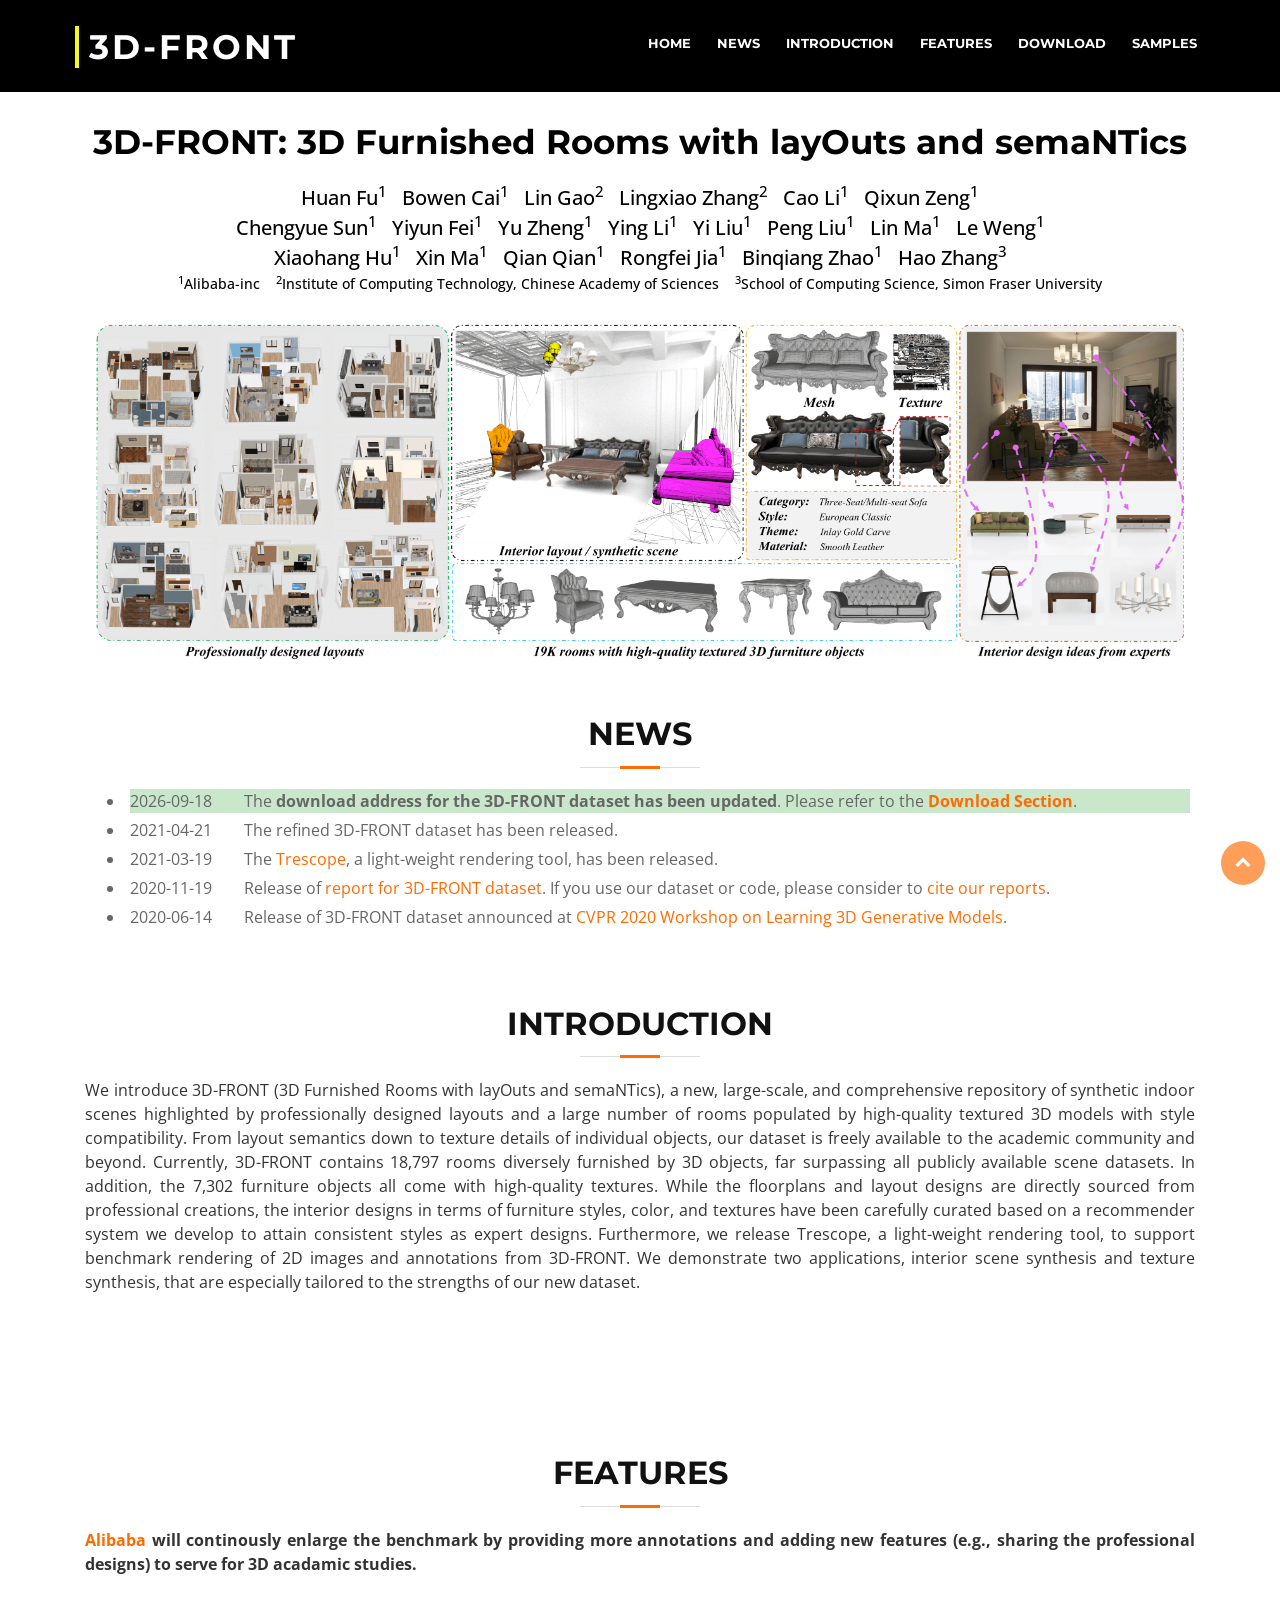
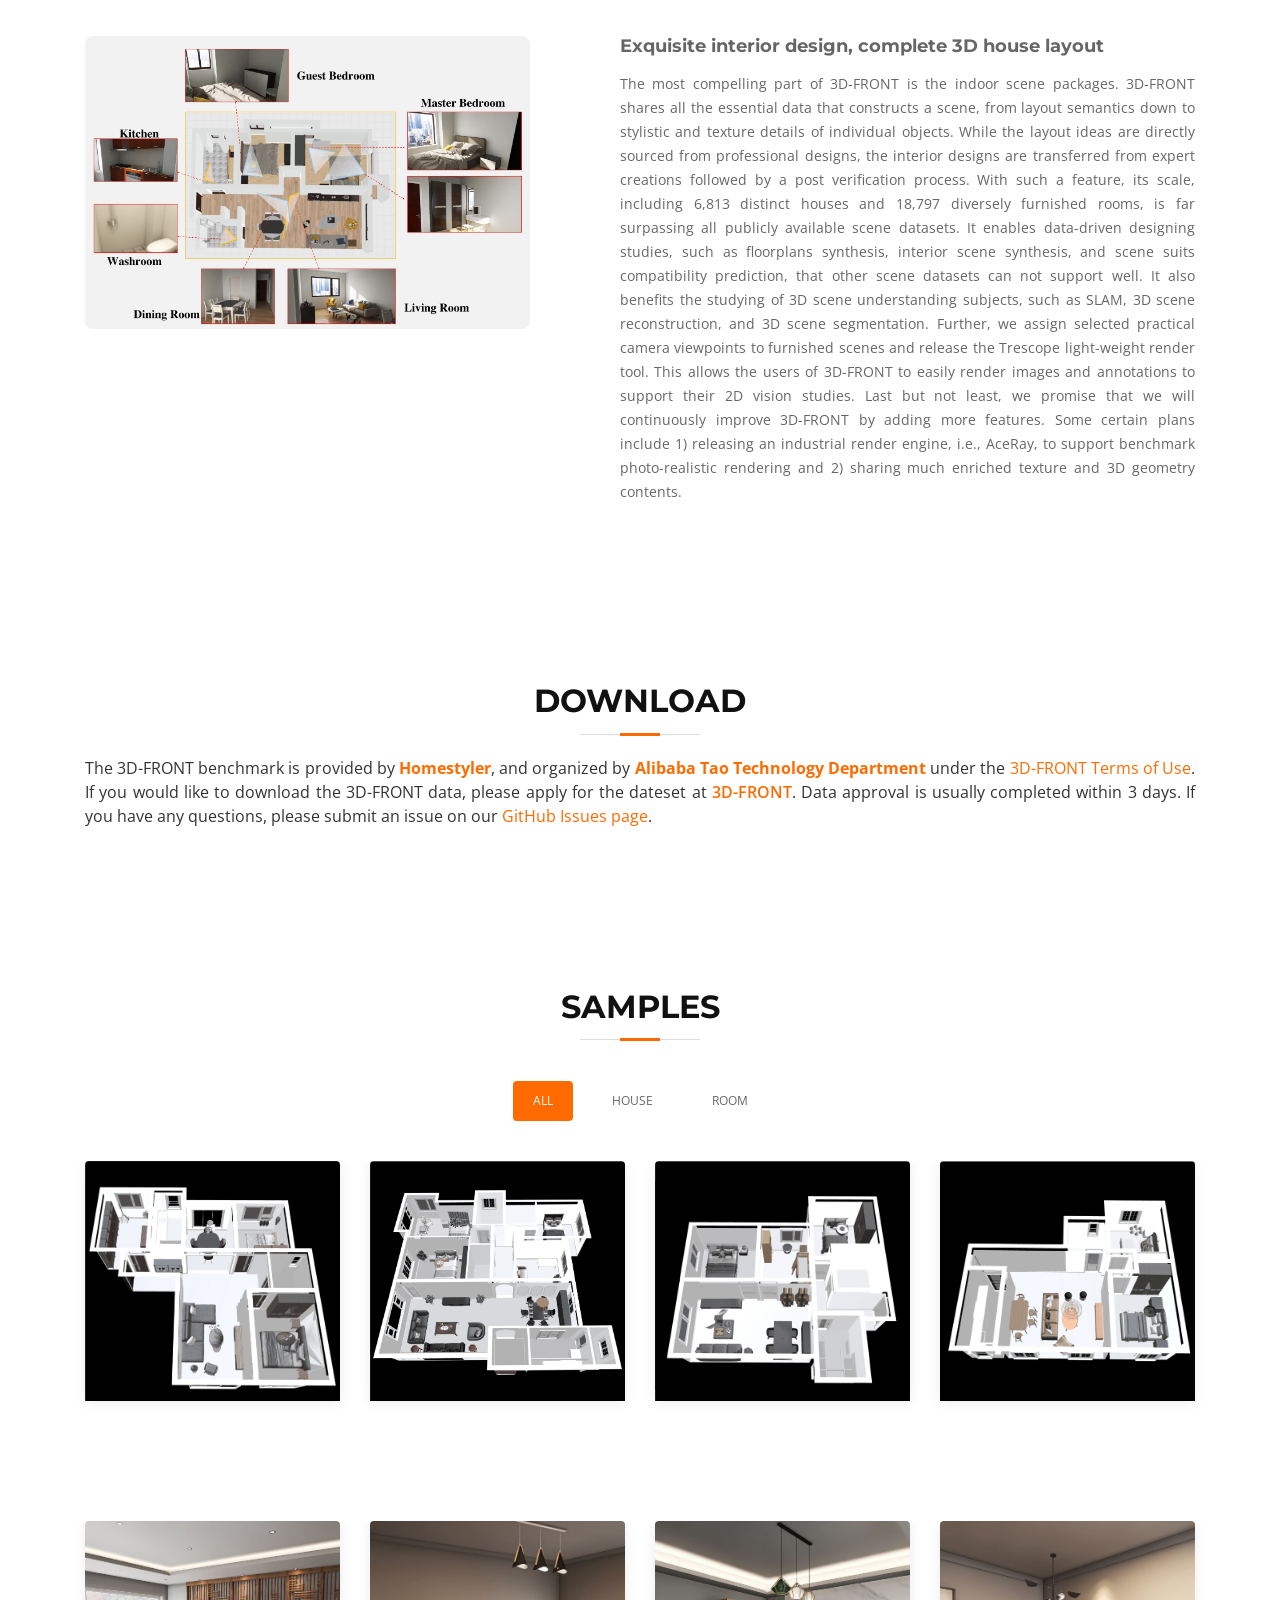
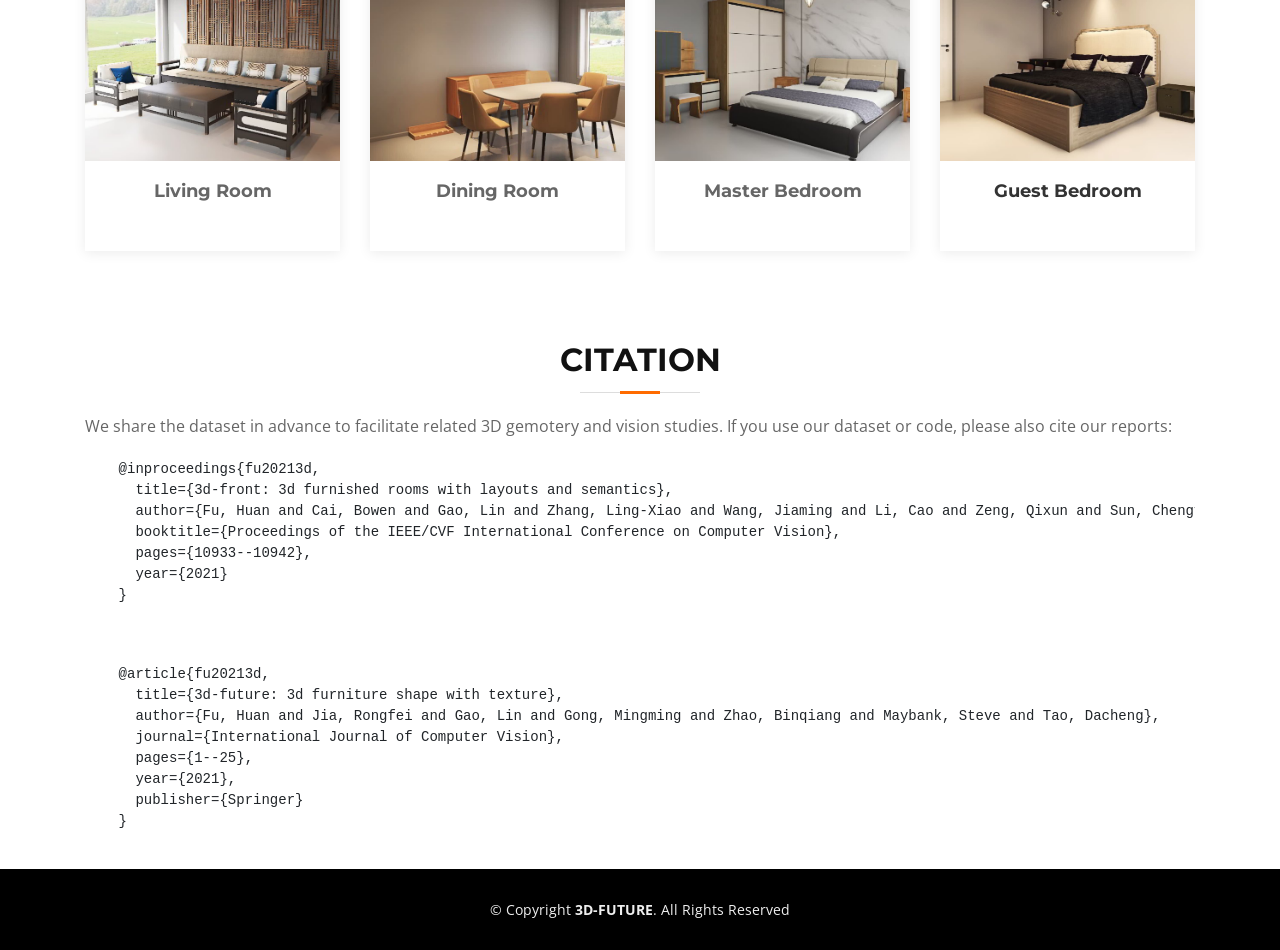
<file: 3D-FRONT-FUTURE/alibaba_3dfront.html>
<!DOCTYPE html>
<html lang="en">
<head>
  <meta charset="utf-8">
  <title>3D-FRONT website</title>
  <meta name="data-spm" content="5176" />
  <meta http-equiv="X-UA-Compatible" content="IE=edge,chrome=1">
  <meta name="viewport" content="width=device-width, initial-scale=1.0, minimum-scale=1.0, maximum-scale=1.0, user-scalable=no">
  <meta name="apple-touch-fullscreen" content="YES">
  <meta name="apple-mobile-web-app-capable" content="yes">

  <meta name="description" content="">
  <meta name="keywords" content="">

  <!-- Favicons -->

  <!-- Google Fonts -->
  <link href="https://fonts.googleapis.com/css?family=Open+Sans:300,300i,400,400i,700,700i|Montserrat:300,400,500,700" rel="stylesheet">

  <!-- Bootstrap CSS File -->
  <link href="./assets/css/TB1SU2rxUY1gK0jSZFMXXaWcVXa.css" rel="stylesheet">

  <!-- Libraries CSS Files -->
  <link href="./assets/css/TB1SU2rxUY1gK0jSZFMXXaWcVXa.css" rel="stylesheet">

  <!-- Libraries CSS Files -->
  <link href="./assets/css/TB1il7.w1bviK0jSZFNXXaApXXa.css" rel="stylesheet"> <!-- font-awesome.min.css -->
  <link href="./assets/css/TB1rtLsxHr1gK0jSZR0XXbP8XXa.css" rel="stylesheet"> <!-- animate.min.css -->
  <link href="./assets/css/TB18YzJxNz1gK0jSZSgXXavwpXa.css" rel="stylesheet"> <!-- ionicons.min.css -->
  <link href="./assets/css/TB1yj6qxFT7gK0jSZFpXXaTkpXa.css" rel="stylesheet"> <!-- owl.carousel.min.css -->
  <link href="./assets/css/TB1vSDDxKH2gK0jSZFEXXcqMpXa.css" rel="stylesheet"> <!-- lightbox.min.css -->

  <!-- Main Stylesheet File -->
  <link href="./assets/css/TB1OEkIzHj1gK0jSZFOXXc7GpXa.css" rel="stylesheet">

</head>

<body>

  <!--==========================
    Header
  ============================-->
  <header id="header">
    <div class="container-fluid">

      <div id="logo" class="pull-left">
        <h1><a href="#" class="scrollto">3D-FRONT</a></h1>
      </div>

      <nav id="nav-menu-container">
        <ul class="nav-menu">
          <li><a href="#">Home</a></li>
          <li><a href="#news">news</a></li>
          <li><a href="#data-brief">Introduction</a></li>
          <li><a href="#highlight">Features</a></li>
          <li><a href="#download">Download</a></li>
          <li><a href="#portfolio">Samples</a></li>
        </ul>
      </nav><!-- #nav-menu-container -->
    </div>
  </header><!-- #header -->

  <section id="menu-bar">
      <div class="blank-container"></div>
  </section><!-- #for menu bar -->

  <!--==========================
    Intro Section
  ============================-->
  <section id="data-intro" class="pb-5">
      <div class="container">
        <div class="row">
            <div class="content col-xl-12 d-flex flex-column justify-content-center">
                <h3 data-aos="fade-in" data-aos-delay="100">3D-FRONT: 3D Furnished Rooms with layOuts and semaNTics
</h3>
                <p data-aos="fade-in">
                  Huan Fu<sup>1</sup>&nbsp;&nbsp; Bowen Cai<sup>1</sup>&nbsp;&nbsp; Lin Gao<sup>2</sup>&nbsp;&nbsp; Lingxiao Zhang<sup>2</sup>&nbsp;&nbsp; Cao Li<sup>1</sup>&nbsp;&nbsp; Qixun Zeng<sup>1</sup>
                </p>
                <p data-aos="fade-in">
                  Chengyue Sun<sup>1</sup>&nbsp;&nbsp; Yiyun Fei<sup>1</sup>&nbsp;&nbsp; Yu Zheng<sup>1</sup>&nbsp;&nbsp; Ying Li<sup>1</sup>&nbsp;&nbsp; Yi Liu<sup>1</sup>&nbsp;&nbsp; Peng Liu<sup>1</sup>&nbsp;&nbsp; Lin Ma<sup>1</sup>&nbsp;&nbsp; Le Weng<sup>1</sup>
                </p>
                <p data-aos="fade-in">
                  Xiaohang Hu<sup>1</sup>&nbsp;&nbsp; Xin Ma<sup>1</sup>&nbsp;&nbsp; Qian Qian<sup>1</sup>&nbsp;&nbsp; Rongfei Jia<sup>1</sup>&nbsp;&nbsp; Binqiang Zhao<sup>1</sup>&nbsp;&nbsp; Hao Zhang<sup>3</sup>
                </p>
                <p data-aos="fade-in" style="font-size:14px">
                    <sup>1</sup>Alibaba-inc &nbsp;&nbsp; <sup>2</sup>Institute of Computing Technology, Chinese Academy of Sciences &nbsp;&nbsp; <sup>3</sup>School of Computing Science, Simon Fraser University
                  </p>
            </div>
        </div>
        <div class="row col-xl-12 d-flex flex-row align-self-center justify-content-center mx-auto">
            <div class="image mx-auto">
                <img src="./assets/img/3dfront/TB1lRgP2xv1gK0jSZFFXXb0sXXa-3435-1085.png" class="" style ="width:85vw; max-height:100vh" alt="">
            </div>
        </div>
      </div>
  </section>

  <main id="main">

    <!--==========================
      About Us Section
    ============================-->
    <section id="news">
      <div class="container">

        <header class="section-header">
          <h3>News</h3>
        </header>
        <ul>
          <li>
              <p style="margin:5px;background-color:rgba(76, 175, 80, 0.3);">
                  2026-09-18 &nbsp;&nbsp;&nbsp;&nbsp;&nbsp;&nbsp;
                  The <strong>download address for the 3D-FRONT dataset has been updated</strong>.
                  Please refer to the <a href="#download"><strong>Download Section</strong></a>.
              </p>
          </li>
          <li>
              <p style="margin:5px">
                  2021-04-21 &nbsp;&nbsp;&nbsp;&nbsp;&nbsp;&nbsp;
                  The refined 3D-FRONT dataset</a> has been released.
              </p>
          </li>

          <li>
              <p style="margin:5px">
                  2021-03-19 &nbsp;&nbsp;&nbsp;&nbsp;&nbsp;&nbsp;
                  The <a href="https://github.com/alibaba/Trescope">Trescope</a>,
                  a light-weight rendering tool, has been released.
              </p>
          </li>

          <li>
              <p style="margin:5px">
                  2020-11-19 &nbsp;&nbsp;&nbsp;&nbsp;&nbsp;&nbsp;
                  Release of <a href="https://arxiv.org/abs/2011.09127">report for 3D-FRONT dataset</a>.
                  If you use our dataset or code, please consider to <a href="#citation">cite our reports</a>.
              </p>
          </li>

          <li>
              <p style="margin:5px">
                  2020-06-14 &nbsp;&nbsp;&nbsp;&nbsp;&nbsp;&nbsp;
                  Release of 3D-FRONT dataset announced at
                  <a href="https://learn3dgen.github.io/">CVPR 2020 Workshop on Learning 3D Generative Models</a>.
              </p>
          </li>
      </ul>

      </div>
    </section><!-- #about -->

    <!--==========================
      Services Section
    ============================-->
    <section id="data-brief">
      <div class="container">

        <header class="section-header wow fadeInUp">
          <h3>Introduction</h3>
          <p align="justify">We introduce 3D-FRONT (3D Furnished Rooms with layOuts and semaNTics), a new, large-scale, and comprehensive repository of synthetic indoor scenes highlighted by professionally designed layouts and a large number of rooms populated by high-quality textured 3D models with style compatibility. From layout semantics down to texture details of individual objects, our dataset is freely available to the academic community and beyond. Currently, 3D-FRONT contains 18,797 rooms diversely furnished by 3D objects, far surpassing all publicly available scene datasets. In addition, the 7,302 furniture objects all come with high-quality textures. While the floorplans and layout designs are directly sourced from professional creations, the interior designs in terms of furniture styles, color, and textures have been carefully curated based on a recommender system we develop to attain consistent styles as expert designs. Furthermore, we release Trescope, a light-weight rendering tool, to support benchmark rendering of 2D images and annotations from 3D-FRONT. We demonstrate two applications, interior scene synthesis and texture synthesis, that are especially tailored to the strengths of our new dataset.</p>
        </header>
      </div>
    </section>

    <section id="highlight">
        <div class="container">
          <header class="section-header wow fadeInUp">
            <h3>Features</h3>
            <p align="justify"><b><a href="https://www.taobao.com/">Alibaba</a> will continously enlarge the benchmark by providing more annotations and adding new features (e.g., sharing the professional designs) to serve for 3D acadamic studies.</b></p>
          </header>
        <div class="row pb-5">
            <div class="col-xl-5" data-aos="fade-right">
                <img src="./assets/img/3dfront/TB1ni5mIVY7gK0jSZKzXXaikpXa-3057-2014.jpg" alt="" class="img-fluid">
            </div>
            <div class="col-xl-7" data-aos="fade-left">
              <div class="d-flex flex-column box wow bounceInUp">
                <h3 class="title">Exquisite interior design, complete 3D house layout</h3>
                <p class="description" align="justify">
                  The most compelling part of 3D-FRONT is the indoor scene packages. 3D-FRONT shares all the essential data that constructs a scene, from layout semantics down to stylistic and texture details of individual objects. While the layout ideas are directly sourced from professional designs, the interior designs are transferred from expert creations followed by a post verification process. With such a feature, its scale, including 6,813 distinct houses and 18,797 diversely furnished rooms, is far surpassing all publicly available scene datasets. It enables data-driven designing studies, such as floorplans synthesis, interior scene synthesis, and scene suits compatibility prediction, that other scene datasets can not support well. It also benefits the studying of 3D scene understanding subjects, such as SLAM, 3D scene reconstruction, and 3D scene segmentation. Further, we assign selected practical camera viewpoints to furnished scenes and release the Trescope light-weight render tool. This allows the users of 3D-FRONT to easily render images and annotations to support their 2D vision studies. Last but not least, we promise that we will continuously improve 3D-FRONT by adding more features. Some certain plans include 1) releasing an industrial render engine, i.e., AceRay, to support benchmark photo-realistic rendering and 2) sharing much enriched texture and 3D geometry contents.
                </p>
              </div><!-- End .content-->
            </div>
          </div>

    </section><!-- #services -->

    <!--==========================
      Call To Action Section
    ============================-->
    <section id="download">
        <div class="container">
  
          <header class="section-header wow fadeInUp">
            <h3>Download</h3>
            <p>The 3D-FRONT benchmark is provided by <a href="https://www.shejijia.com/"><b>Homestyler</b></a>, and organized by <a href="https://mp.weixin.qq.com/s?biz=MzAxNDEwNjk5OQ==&mid=2650404523&idx=1&sn=0f108e8f92908f3820176cf9699b5412&chksm=83953eb3b4e2b7a59826e8f8df6e1e647960efad7257d22f6afab33666cc2af43bb692e8a6b1&token=429715279&lang=zh_CN#rd"><b>Alibaba Tao Technology Department</b></a> under the <a href="https://gw.alicdn.com/bao/uploaded/TB1ZJUfK.z1gK0jSZLeXXb9kVXa.pdf?spm=a1z3i.a4.0.0.3f5beb1digOegr&file=TB1ZJUfK.z1gK0jSZLeXXb9kVXa.pdf" >3D-FRONT Terms of Use</a>. If you would like to download the 3D-FRONT data, please apply for the dateset at <a href="https://docs.google.com/forms/d/e/1FAIpQLSeWaz8yasG91BdnLMNTBuwBWK0FogdyidtqaNBGnWI1Xy738A/viewform" ><font style="font-weight:600">3D-FRONT</font></a>. Data approval is usually completed within 3 days. If you have any questions, please submit an issue on our <a href="https://github.com/3D-FRONT-FUTURE/3D-FRONT-FUTURE.github.io/issues">GitHub Issues page</a>.
          </header>
        </div>
    </section>


    <!--==========================
      Portfolio Section
    ============================-->
    <section id="portfolio"  class="section-bg" >
      <div class="container">

        <header class="section-header">
          <h3 class="section-title">Samples</h3>
        </header>

        <div class="row">
          <div class="col-lg-12">
            <ul id="portfolio-flters">
              <li data-filter="*" class="filter-active">All</li>
              <li data-filter=".filter-app">House</li>
              <li data-filter=".filter-card">Room</li>
            </ul>
          </div>
        </div>

        <div class="row portfolio-container">

          <div class="col-lg-3 col-md-6 portfolio-item filter-app wow fadeInUp" data-wow-delay="0.2s">
            <div class="portfolio-wrap">
              <figure>
                <img src="./assets/img/3dfront/TB1Oi5gIYj1gK0jSZFOXXc7GpXa-1275-1272.png" class="img-fluid" alt="">
                <a href="./assets/img/3dfront/TB1Oi5gIYj1gK0jSZFOXXc7GpXa-1275-1272.png" class="link-preview" data-lightbox="portfolio" data-title="house 1" title="Preview"><i class="ion ion-eye"></i></a>
              </figure>
            </div>
          </div>

          <div class="col-lg-3 col-md-6 portfolio-item filter-app wow fadeInUp">
              <div class="portfolio-wrap">
                <figure>
                  <img src="./assets/img/3dfront/TB1mQidI.Y1gK0jSZFMXXaWcVXa-1633-1633.png" class="img-fluid" alt="">
                  <a href="./assets/img/3dfront/TB1mQidI.Y1gK0jSZFMXXaWcVXa-1633-1633.png" data-lightbox="portfolio" data-title="model 1 mesh" class="link-preview" title="Preview"><i class="ion ion-eye"></i></a>
                </figure>
              </div>
            </div>

          <div class="col-lg-3 col-md-6 portfolio-item filter-app wow fadeInUp" data-wow-delay="0.2s">
            <div class="portfolio-wrap">
              <figure>
                <img src="./assets/img/3dfront/TB1ir9jIW61gK0jSZFlXXXDKFXa-1312-1312.png" class="img-fluid" alt="">
                <a href="./assets/img/3dfront/TB1ir9jIW61gK0jSZFlXXXDKFXa-1312-1312.png" class="link-preview" data-lightbox="portfolio" data-title="model 2 texture" title="Preview"><i class="ion ion-eye"></i></a>
              </figure>
            </div>
          </div>

          <div class="col-lg-3 col-md-6 portfolio-item filter-app wow fadeInUp">
              <div class="portfolio-wrap">
                <figure>
                  <img src="./assets/img/3dfront/TB1edDreicKOu4jSZKbXXc19XXa-1256-1258.png" class="img-fluid" alt="">
                  <a href="./assets/img/3dfront/TB1edDreicKOu4jSZKbXXc19XXa-1256-1258.png" class="link-preview" data-lightbox="portfolio" data-title="model 2 mesh" title="Preview"><i class="ion ion-eye"></i></a>
                </figure>
              </div>
            </div>

          <div class="col-lg-3 col-md-6 portfolio-item filter-card wow fadeInUp">
            <div class="portfolio-wrap">
              <figure>
                <img src="./assets/img/3dfront/TB1RM1hJbH1gK0jSZFwXXc7aXXa-1190-1190.jpg" class="img-fluid" alt="">
                <a href="./assets/img/3dfront/TB1RM1hJbH1gK0jSZFwXXc7aXXa-1190-1190.jpg" class="link-preview" data-lightbox="portfolio" data-title="scene 1" title="Preview"><i class="ion ion-eye"></i></a>
              </figure>

              <div class="portfolio-info">
                <h4>Living Room</h4>
              </div>
            </div>
          </div>

          <div class="col-lg-3 col-md-6 portfolio-item filter-card wow fadeInUp" data-wow-delay="0.1s">
            <div class="portfolio-wrap">
              <figure>
                <img src="./assets/img/3dfront/TB13_GjXRBh1e4jSZFhXXcC9VXa-1188-1188.jpg" class="img-fluid" alt="">
                <a href="./assets/img/3dfront/TB13_GjXRBh1e4jSZFhXXcC9VXa-1188-1188.jpg" class="link-preview" data-lightbox="portfolio" data-title="scene 1 label" title="Preview"><i class="ion ion-eye"></i></a>
              </figure>

              <div class="portfolio-info">
                <h4>Dining Room</h4>
              </div>
            </div>
          </div>

          <div class="col-lg-3 col-md-6 portfolio-item filter-card wow fadeInUp" data-wow-delay="0.2s">
            <div class="portfolio-wrap">
              <figure>
                <img src="./assets/img/3dfront/TB1NTajXRBh1e4jSZFhXXcC9VXa-1192-1186.jpg" class="img-fluid" alt="">
                <a href="./assets/img/3dfront/TB1NTajXRBh1e4jSZFhXXcC9VXa-1192-1186.jpg" class="link-preview" data-lightbox="portfolio" data-title="scene 2" title="Preview"><i class="ion ion-eye"></i></a>
              </figure>

              <div class="portfolio-info">
                <h4>Master Bedroom</h4>
              </div>
            </div>
          </div>

          <div class="col-lg-3 col-md-6 portfolio-item filter-card wow fadeInUp" data-wow-delay="0.2s">
              <div class="portfolio-wrap">
                <figure>
                  <img src="./assets/img/3dfront/TB1pQyhJeH2gK0jSZJnXXaT1FXa-1188-1186.jpg" class="img-fluid" alt="">
                  <a href="./assets/img/3dfront/TB1pQyhJeH2gK0jSZJnXXaT1FXa-1188-1186.jpg" class="link-preview" data-lightbox="portfolio" data-title="scene 2 label" title="Preview"><i class="ion ion-eye"></i></a>
                </figure>
  
                <div class="portfolio-info">
                  <h4><a href="#">Guest Bedroom</a></h4>
                </div>
              </div>
            </div>

        </div>

      </div>
    </section><!-- #portfolio -->

    <section id="citation">
        <div class="container">
  
          <header class="section-header wow fadeInUp">
            <h3>Citation</h3>
            We share the dataset in advance to facilitate related 3D gemotery and vision studies. If you use our dataset or code, please also cite our reports:
            <pre><code>
    @inproceedings{fu20213d,
      title={3d-front: 3d furnished rooms with layouts and semantics},
      author={Fu, Huan and Cai, Bowen and Gao, Lin and Zhang, Ling-Xiao and Wang, Jiaming and Li, Cao and Zeng, Qixun and Sun, Chengyue and Jia, Rongfei and Zhao, Binqiang and others},
      booktitle={Proceedings of the IEEE/CVF International Conference on Computer Vision},
      pages={10933--10942},
      year={2021}
    }
            </code></pre>
            <pre><code>
    @article{fu20213d,
      title={3d-future: 3d furniture shape with texture},
      author={Fu, Huan and Jia, Rongfei and Gao, Lin and Gong, Mingming and Zhao, Binqiang and Maybank, Steve and Tao, Dacheng},
      journal={International Journal of Computer Vision},
      pages={1--25},
      year={2021},
      publisher={Springer}
    }
          </code></pre>
          </header>
        </div>
    </section>

  </main>

  <!--==========================
    Footer
  ============================-->
  <footer id="footer">
    <div class="container">
      <div class="copyright">
        &copy; Copyright <strong>3D-FUTURE</strong>. All Rights Reserved
      </div>
    </div>
  </footer><!-- #footer -->

  <a href="#" class="back-to-top"><i class="fa fa-chevron-up"></i></a>

  <!-- JavaScript Libraries -->
  <script src="./assets/js/TB15p6wxHj1gK0jSZFOXXc7GpXa.js"></script> <!-- jquery.min.js -->
  <script src="./assets/js/TB1mGDrxND1gK0jSZFsXXbldVXa.js"></script> <!-- jquery-migrate.min.js -->
  <script src="./assets/js/TB14KzsxHr1gK0jSZR0XXbP8XXa.js"></script> <!-- bootstrap.bundle.min.js -->
  <script src="./assets/js/TB19UcJXsKfxu4jSZPfXXb3dXXa.js"></script> <!-- easing.min.js -->
  <script src="./assets/js/TB1LF_uxUH1gK0jSZSyXXXtlpXa.js"></script> <!-- hoverIntent.js -->
  <script src="./assets/js/TB1jbDxxKH2gK0jSZJnXXaT1FXa.js"></script> <!-- superfish.min.js -->
  <script src="./assets/js/TB1kXoSw1bviK0jSZFNXXaApXXa.js"></script> <!-- wow.min.js -->
  <script src="./assets/js/TB14.YzxRr0gK0jSZFnXXbRRXXa.js"></script> <!-- waypoints.min.js -->
  <script src="./assets/js/TB1CqDvxHH1gK0jSZFwXXc7aXXa.js"></script> <!-- counterup.min.js -->
  <script src="./assets/js/TB1XkvqxFT7gK0jSZFpXXaTkpXa.js"></script> <!-- owl.carousel.min.js -->
  <script src="./assets/js/TB13M_sxHr1gK0jSZR0XXbP8XXa.js"></script> <!-- isotope.pkgd.min.js -->
  <script src="./assets/js/TB1vU2vxHY1gK0jSZTEXXXDQVXa.js"></script> <!-- lightbox.min.js -->
  <script src="./assets/js/TB1W7jsxHr1gK0jSZR0XXbP8XXa.js"></script> <!-- jquery.touchSwipe.min.js -->

  <!-- Template Main Javascript File -->
  <script src="./assets/js/TB1mK9TKpP7gK0jSZFjXXc5aXXa.js"></script>
  <script src="./assets/js/TB1Cm62zKT2gK0jSZFvXXXnFXXa.js"></script>

</body>
</html>
</file>
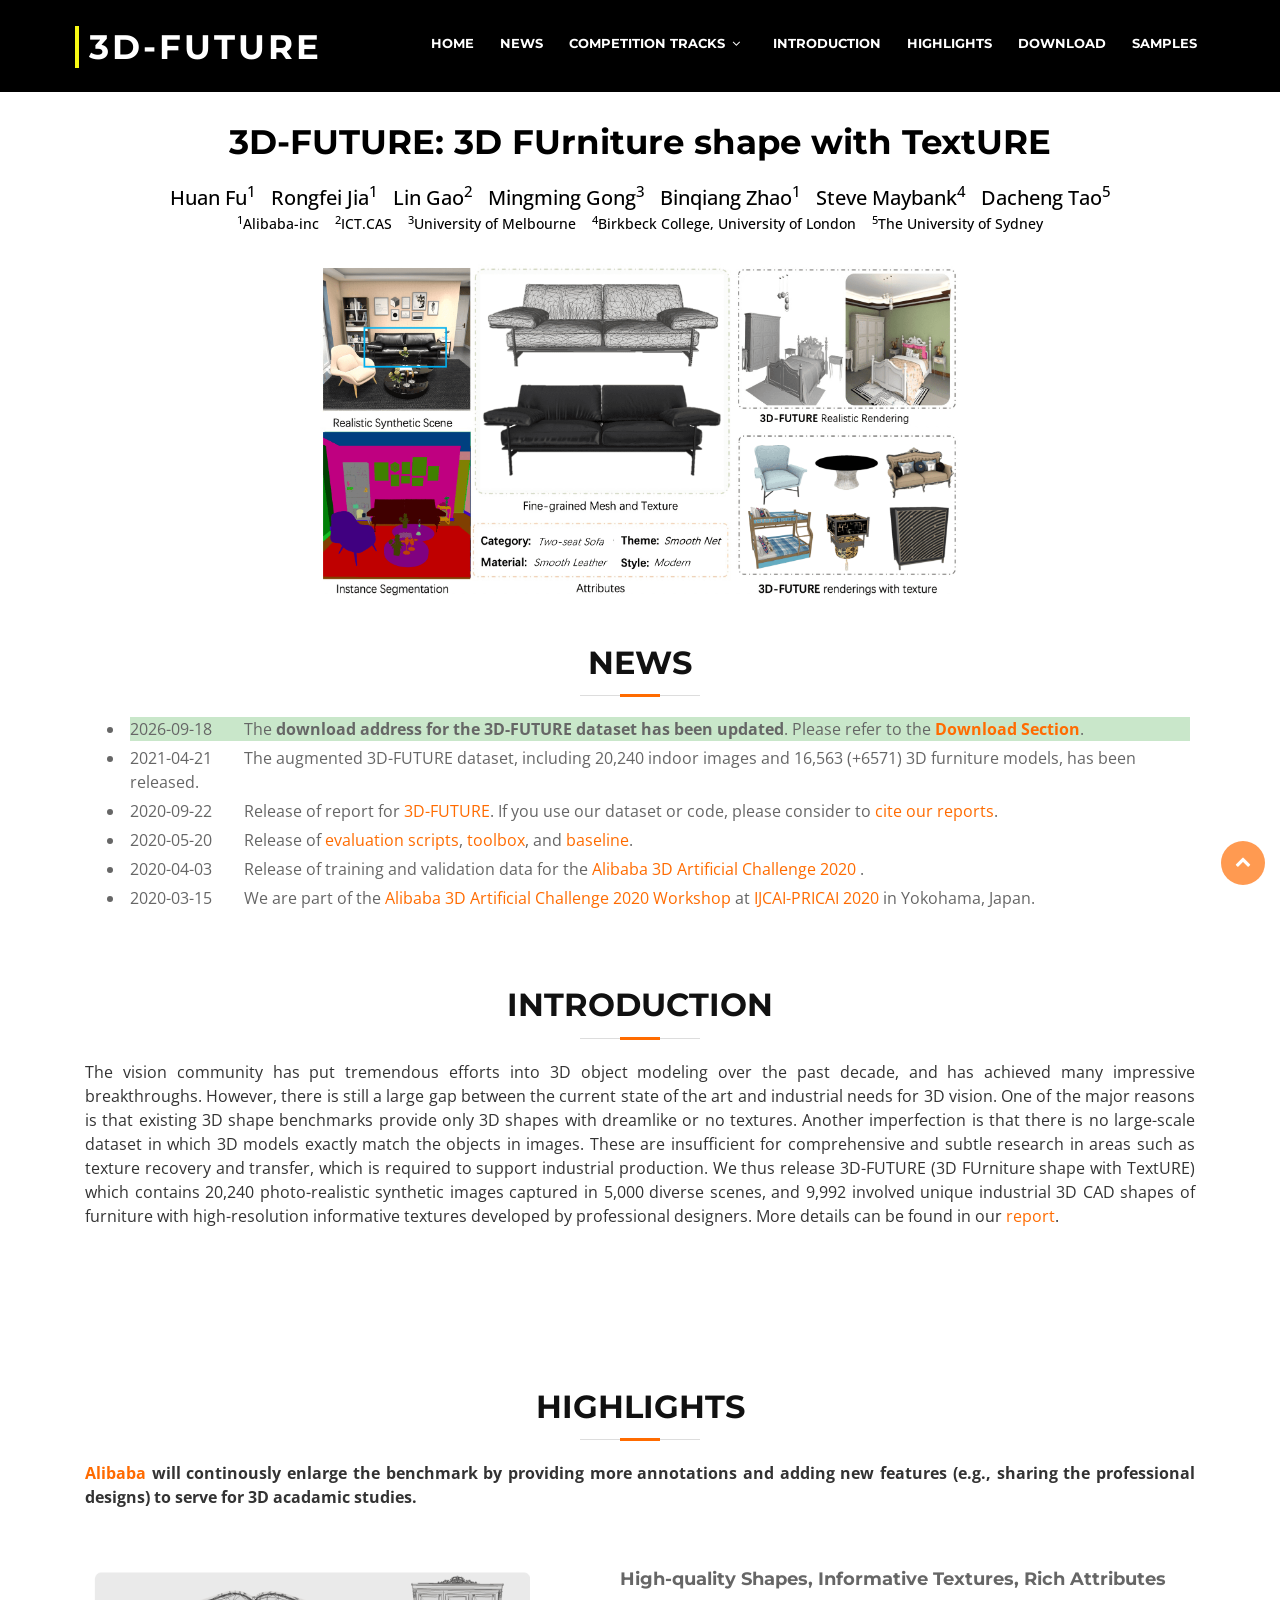
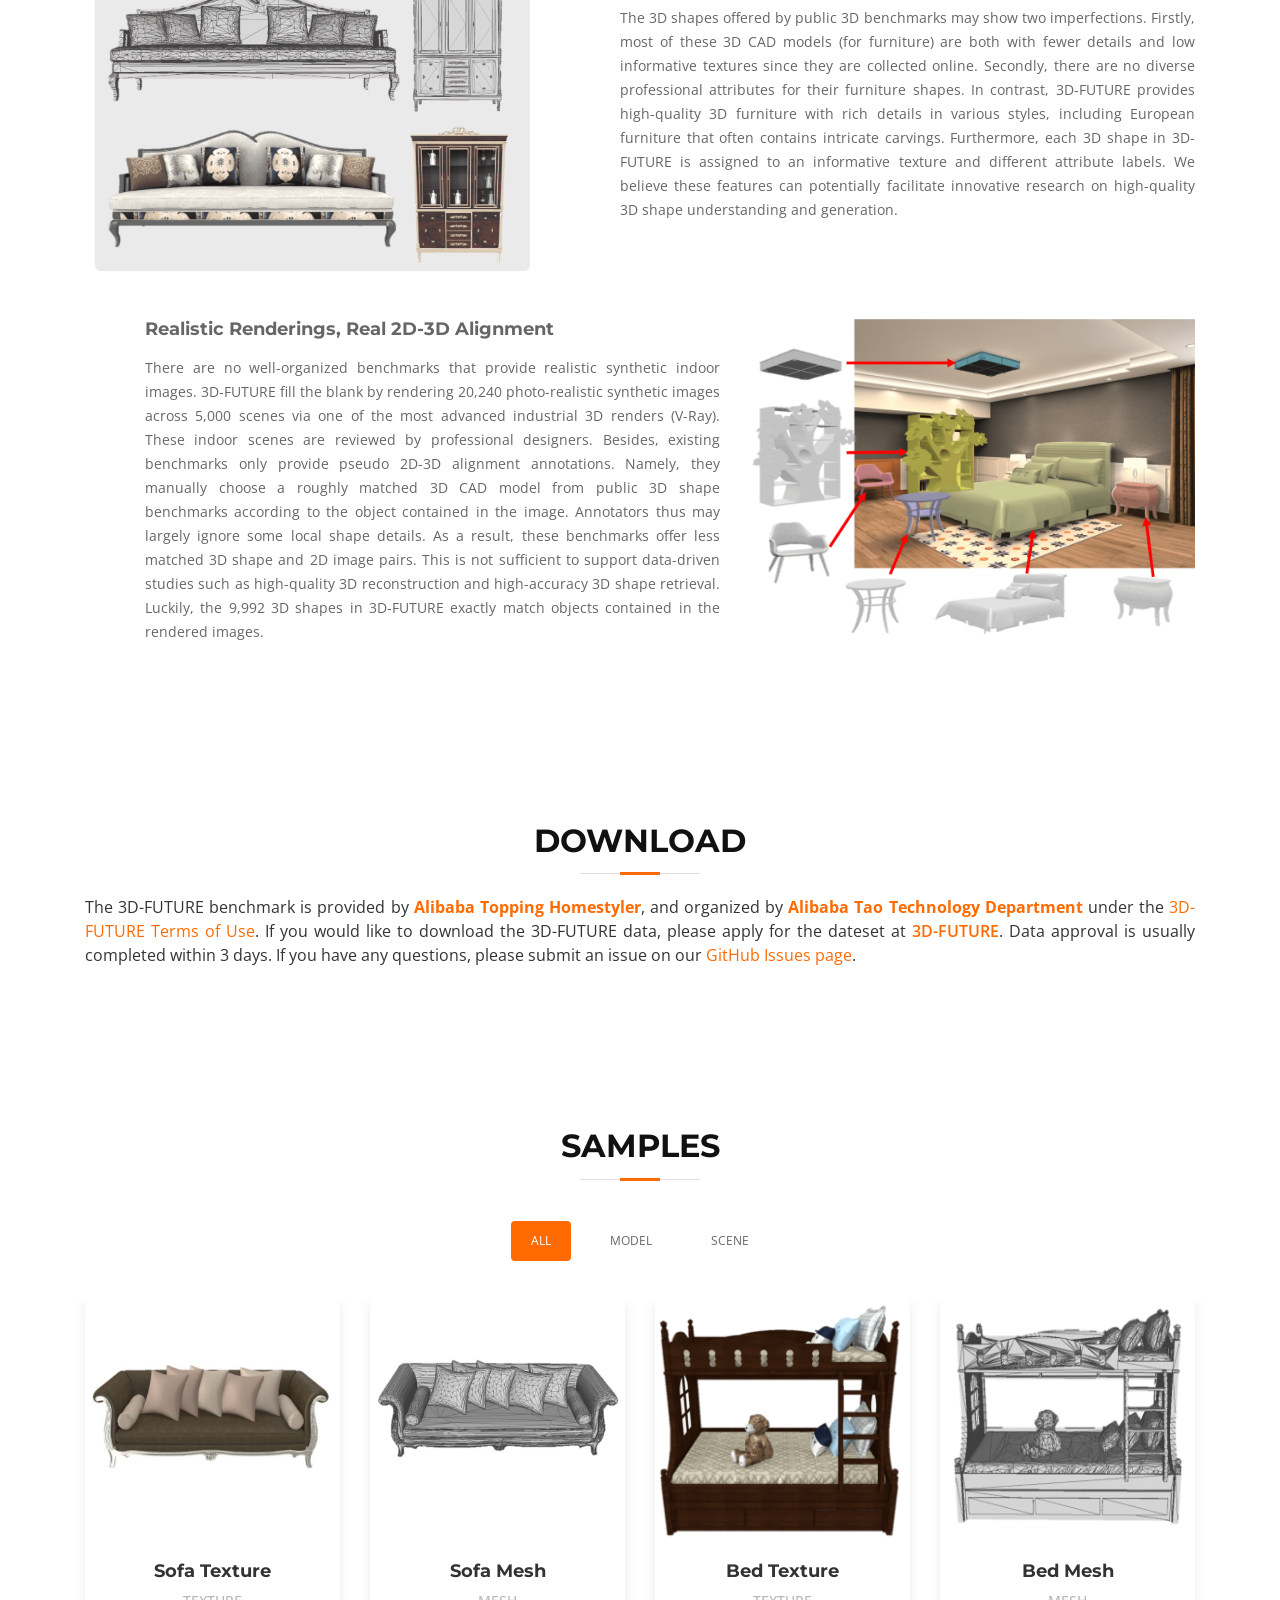
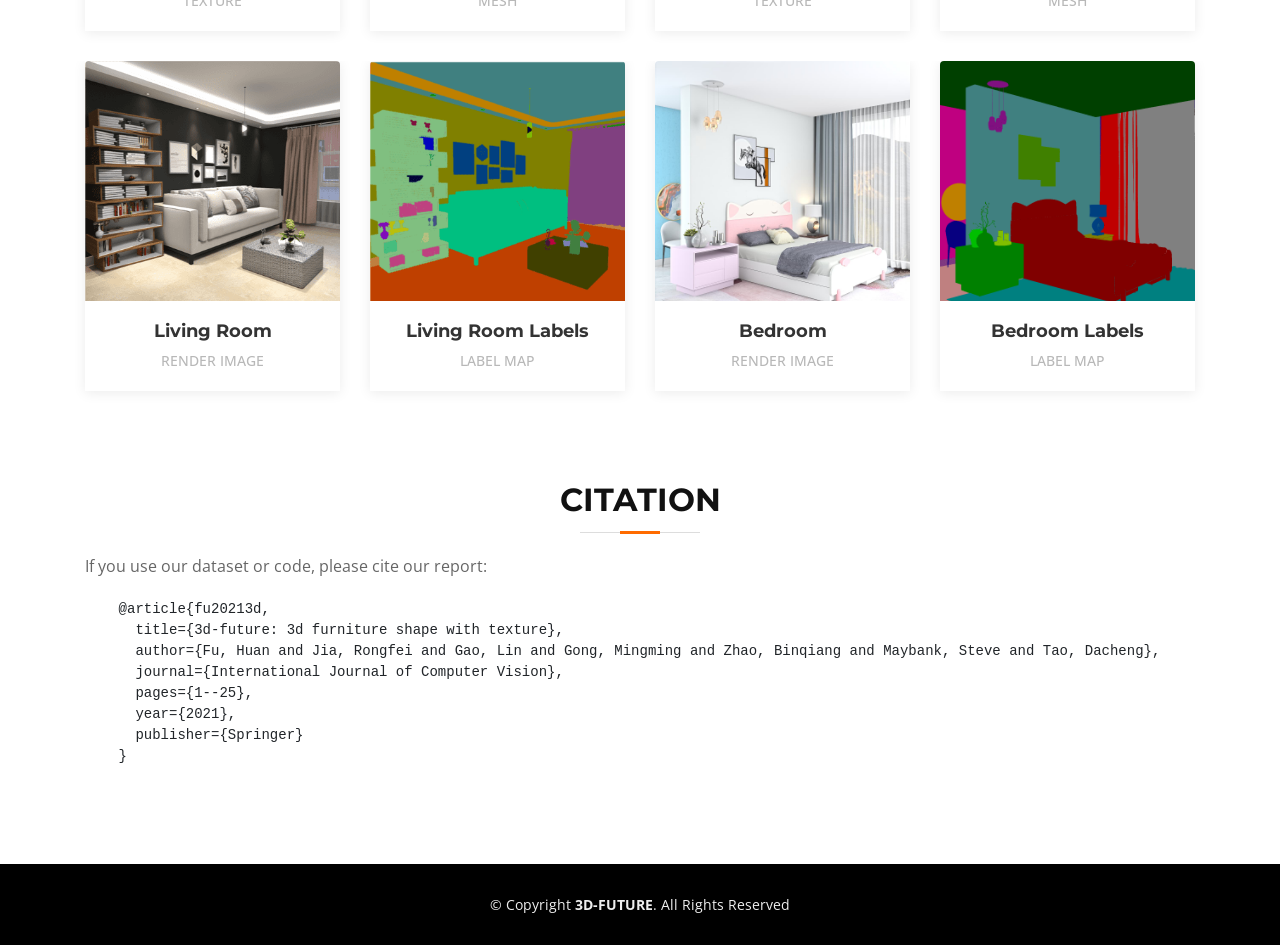
<file: 3D-FRONT-FUTURE/alibaba_3dfuture.html>
<!DOCTYPE html>
<html lang="en">
<head>
  <meta charset="utf-8">
  <title>3D-FUTURE website</title>
  <meta name="data-spm" content="5176" />
  <meta http-equiv="X-UA-Compatible" content="IE=edge,chrome=1">
  <meta name="viewport" content="width=device-width, initial-scale=1.0, minimum-scale=1.0, maximum-scale=1.0, user-scalable=no">
  <meta name="apple-touch-fullscreen" content="YES">
  <meta name="apple-mobile-web-app-capable" content="yes">

  <meta name="description" content="">
  <meta name="keywords" content="">

  <!-- Favicons -->

  <!-- Google Fonts -->
  <link href="https://fonts.googleapis.com/css?family=Open+Sans:300,300i,400,400i,700,700i|Montserrat:300,400,500,700" rel="stylesheet">

  <!-- Bootstrap CSS File -->
  <link href="./assets/css/TB1SU2rxUY1gK0jSZFMXXaWcVXa.css" rel="stylesheet">

  <!-- Libraries CSS Files -->
  <link href="./assets/css/TB1SU2rxUY1gK0jSZFMXXaWcVXa.css" rel="stylesheet">

  <!-- Libraries CSS Files -->
  <link href="./assets/css/TB1il7.w1bviK0jSZFNXXaApXXa.css" rel="stylesheet"> <!-- font-awesome.min.css -->
  <link href="./assets/css/TB1rtLsxHr1gK0jSZR0XXbP8XXa.css" rel="stylesheet"> <!-- animate.min.css -->
  <link href="./assets/css/TB18YzJxNz1gK0jSZSgXXavwpXa.css" rel="stylesheet"> <!-- ionicons.min.css -->
  <link href="./assets/css/TB1yj6qxFT7gK0jSZFpXXaTkpXa.css" rel="stylesheet"> <!-- owl.carousel.min.css -->
  <link href="./assets/css/TB1vSDDxKH2gK0jSZFEXXcqMpXa.css" rel="stylesheet"> <!-- lightbox.min.css -->

  <!-- Main Stylesheet File -->
  <link href="./assets/css/TB1OEkIzHj1gK0jSZFOXXc7GpXa.css" rel="stylesheet">

</head>

<body>

  <!--==========================
    Header
  ============================-->
  <header id="header">
    <div class="container-fluid">

      <div id="logo" class="pull-left">
        <h1><a href="https://3d-front-future.github.io/3D-FRONT-FUTURE/ijcai_3dfuture_workshop" class="scrollto">3D-FUTURE</a></h1>
      </div>

      <nav id="nav-menu-container">
        <ul class="nav-menu">
          <li><a href="#">Home</a></li>
          <li><a href="#news">news</a></li>
          <li class="menu-has-children"><a href="#">Competition Tracks</a>
            <ul>
              <li><a href="https://tianchi.aliyun.com/competition/entrance/231789/introduction">Image-based 3D Shape Retrieval</a></li>
              <li><a href="https://tianchi.aliyun.com/competition/entrance/231788/introduction">3D Object Reconstruction</a></li>
              <li><a href="https://tianchi.aliyun.com/competition/entrance/231787/introduction">Instance Segmentation</a></li>
            </ul>
          <li><a href="#data-brief">Introduction</a></li>
          <li><a href="#highlight">Highlights</a></li>
          <li><a href="#download">Download</a></li>
          <li><a href="#portfolio">Samples</a></li>
          </li>
        </ul>
      </nav><!-- #nav-menu-container -->
    </div>
  </header><!-- #header -->

  <section id="menu-bar">
      <div class="blank-container"></div>
  </section><!-- #for menu bar -->

  <!--==========================
    Intro Section
  ============================-->
  <section id="data-intro" class="pb-5">
      <div class="container">
        <div class="row">
            <div class="content col-xl-12 d-flex flex-column justify-content-center">
                <h3 data-aos="fade-in" data-aos-delay="100">3D-FUTURE: 3D FUrniture shape with TextURE</h3>
                <p data-aos="fade-in">
                  Huan Fu<sup>1</sup>&nbsp;&nbsp; Rongfei Jia<sup>1</sup>&nbsp;&nbsp; Lin Gao<sup>2</sup>&nbsp;&nbsp; Mingming Gong<sup>3</sup>&nbsp;&nbsp; Binqiang Zhao<sup>1</sup>&nbsp;&nbsp; Steve Maybank<sup>4</sup>&nbsp;&nbsp; Dacheng Tao<sup>5</sup>
                </p>
                <p data-aos="fade-in" style="font-size:14px">
                    <sup>1</sup>Alibaba-inc &nbsp;&nbsp; <sup>2</sup>ICT.CAS &nbsp;&nbsp; <sup>3</sup>University of Melbourne &nbsp;&nbsp; <sup>4</sup>Birkbeck College, University of London &nbsp;&nbsp; <sup>5</sup>The University of Sydney
                  </p>
            </div>
        </div>
        <div class="row col-xl-12 d-flex flex-row align-self-center justify-content-center mx-auto">
            <div class="image mb-auto">
                <img src="./assets/img/3dfuture/TB1HTSfz4v1gK0jSZFFXXb0sXXa-1999-1037.png" class="" alt="">
            </div>
        </div>
      </div>
  </section>

  <main id="main">

    <!--==========================
      About Us Section
    ============================-->
    <section id="news">
      <div class="container">

        <header class="section-header">
          <h3>News</h3>
        </header>
        <ul>
          <li>
              <p style="margin:5px;background-color:rgba(76, 175, 80, 0.3);">
                  2026-09-18 &nbsp;&nbsp;&nbsp;&nbsp;&nbsp;&nbsp;
                  The <strong>download address for the 3D-FUTURE dataset has been updated</strong>.
                  Please refer to the <a href="#download"><strong>Download Section</strong></a>.
              </p>
          </li>
          <li>
              <p style="margin:5px">
                  2021-04-21 &nbsp;&nbsp;&nbsp;&nbsp;&nbsp;&nbsp;
                  The augmented 3D-FUTURE dataset</a>,
                  including 20,240 indoor images and 16,563 (+6571) 3D furniture models, has been released.
              </p>
          </li>

          <li>
              <p style="margin:5px">
                  2020-09-22 &nbsp;&nbsp;&nbsp;&nbsp;&nbsp;&nbsp;
                  Release of report for <a href="https://arxiv.org/abs/2009.09633">3D-FUTURE</a>.
                  If you use our dataset or code, please consider to <a href="#citation">cite our reports</a>.
              </p>
          </li>

          <li>
              <p style="margin:5px">
                  2020-05-20 &nbsp;&nbsp;&nbsp;&nbsp;&nbsp;&nbsp;
                  Release of
                  <a href="https://github.com/FUTURE-3D/FUTURE3D-AI-Challenge-Baseline">evaluation scripts</a>,
                  <a href="https://github.com/FUTURE-3D/FUTURE3D-ToolBox">toolbox</a>, and
                  <a href="https://github.com/FUTURE-3D/FUTURE3D-AI-Challenge-Baseline">baseline</a>.
              </p>
          </li>

          <li>
              <p style="margin:5px">
                  2020-04-03 &nbsp;&nbsp;&nbsp;&nbsp;&nbsp;&nbsp;
                  Release of training and validation data for the
                  <a href="//tianchi.aliyun.com/specials/promotion/ijcai-alibaba-3d-future-workshop">
                      Alibaba 3D Artificial Challenge 2020
                  </a>.
              </p>
          </li>

          <li>
              <p style="margin:5px">
                  2020-03-15 &nbsp;&nbsp;&nbsp;&nbsp;&nbsp;&nbsp;
                  We are part of the
                  <a href="//tianchi.aliyun.com/specials/promotion/ijcai-alibaba-3d-future-workshop">
                      Alibaba 3D Artificial Challenge 2020 Workshop
                  </a>
                  at <a href="https://ijcai20.org/">IJCAI-PRICAI 2020</a> in Yokohama, Japan.
              </p>
          </li>
      </ul>

      </div>
    </section><!-- #about -->

    <!--==========================
      Services Section
    ============================-->
    <section id="data-brief">
      <div class="container">

        <header class="section-header wow fadeInUp">
          <h3>Introduction</h3>
          <p align="justify">The vision community has put tremendous efforts into 3D object modeling over the past decade, and has achieved many impressive breakthroughs. However, there is still a large gap between the current state of the art and industrial needs for 3D vision. One of the major reasons is that existing 3D shape benchmarks provide only 3D shapes with dreamlike or no textures. Another imperfection is that there is no large-scale dataset in which 3D models exactly match the objects in images. These are insufficient for comprehensive and subtle research in areas such as texture recovery and transfer, which is required to support industrial production. We thus release 3D-FUTURE (3D FUrniture shape with TextURE) which contains 20,240 photo-realistic synthetic images captured in 5,000 diverse scenes, and 9,992 involved unique industrial 3D CAD shapes of furniture with high-resolution informative textures developed by professional designers. More details can be found in our <a href='https://arxiv.org/pdf/2009.09633.pdf'>report</a>.</p>
        </header>
      </div>
    </section>

    <section id="highlight">
        <div class="container">
          <header class="section-header wow fadeInUp">
            <h3>Highlights</h3>
            <p align="justify"><b><a href="https://www.taobao.com/">Alibaba</a> will continously enlarge the benchmark by providing more annotations and adding new features (e.g., sharing the professional designs) to serve for 3D acadamic studies.</b></p>
          </header>
        <div class="row pb-5">
            <div class="col-xl-5" data-aos="fade-right">
                <img src="./assets/img/3dfuture/TB1_81vz1H2gK0jSZFEXXcqMpXa-1250-849.png" alt="" class="img-fluid">
            </div>
            <div class="col-xl-7" data-aos="fade-left">
              <div class="d-flex flex-column box wow bounceInUp">
                <h3 class="title">High-quality Shapes, Informative Textures, Rich Attributes</h3>
                <p class="description" align="justify">
                    The 3D shapes offered by public 3D benchmarks may show two imperfections. Firstly, most of these 3D CAD models (for furniture) are both with fewer details and low informative textures since they are collected online. Secondly, there are no diverse professional attributes for their furniture shapes. In contrast, 3D-FUTURE provides high-quality 3D furniture with rich details in various styles, including European furniture that often contains intricate carvings. Furthermore, each 3D shape in 3D-FUTURE is assigned to an informative texture and different attribute labels. We believe these features can potentially facilitate innovative research on high-quality 3D shape understanding and generation.  
                </p>
              </div><!-- End .content-->
            </div>
          </div>

          <div class="row pb-5">
              <div class="col-xl-5 order-2" data-aos="fade-left">
                  <img src="./assets/img/3dfuture/TB1lA9xz4D1gK0jSZFKXXcJrVXa-1064-760.png" alt="" class="img-fluid">
              </div>
              <div class="col-xl-7 order-1" data-aos="fade-right">
                <div class="d-flex flex-column box wow bounceInUp">
                  <h3 class="title">Realistic Renderings, Real 2D-3D Alignment</h3>
                  <p class="description" align="justify">
                      There are no well-organized benchmarks that provide realistic synthetic indoor images. 3D-FUTURE fill the blank by rendering 20,240 photo-realistic synthetic images across 5,000 scenes via one of the most advanced industrial 3D renders (V-Ray). These indoor scenes are reviewed by professional designers. Besides, existing benchmarks only provide pseudo 2D-3D alignment annotations. Namely, they manually choose a roughly matched 3D CAD model from public 3D shape benchmarks according to the object contained in the image. Annotators thus may largely ignore some local shape details. As a result, these benchmarks offer less matched 3D shape and 2D image pairs. This is not sufficient to support data-driven studies such as high-quality 3D reconstruction and high-accuracy 3D shape retrieval. Luckily, the 9,992 3D shapes in 3D-FUTURE exactly match objects contained in the rendered images. 
                      </p>
                </div><!-- End .content-->
              </div>
            </div>

    </section><!-- #services -->

    <!--==========================
      Call To Action Section
    ============================-->
    <section id="download">
        <div class="container">
  
          <header class="section-header wow fadeInUp">
            <h3>Download</h3>
            <p>The 3D-FUTURE benchmark is provided by <a href="https://www.tangping.com/"><b>Alibaba Topping Homestyler</b></a>, and organized by <a href="https://mp.weixin.qq.com/s?biz=MzAxNDEwNjk5OQ==&mid=2650404523&idx=1&sn=0f108e8f92908f3820176cf9699b5412&chksm=83953eb3b4e2b7a59826e8f8df6e1e647960efad7257d22f6afab33666cc2af43bb692e8a6b1&token=429715279&lang=zh_CN#rd"><b>Alibaba Tao Technology Department</b></a> under the <a href="https://terms.aliyun.com/legal-agreement/terms/suit_bu1_ali_cloud/suit_bu1_ali_cloud202004171628_60052.html" >3D-FUTURE Terms of Use</a>. If you would like to download the 3D-FUTURE data, please apply for the dateset at <a href="https://docs.google.com/forms/d/e/1FAIpQLScRi6yyK_2XV7ecizWCWRQmk1EPNYAoxRjq5Bl33IHH0zMh9A/viewform" ><font style="font-weight:600"> 3D-FUTURE</font></a>. Data approval is usually completed within 3 days. If you have any questions, please submit an issue on our <a href="https://github.com/3D-FRONT-FUTURE/3D-FRONT-FUTURE.github.io/issues">GitHub Issues page</a>.
          </header>
        </div>
    </section>

    <!--==========================
      Portfolio Section
    ============================-->
    <section id="portfolio"  class="section-bg" >
      <div class="container">

        <header class="section-header">
          <h3 class="section-title">Samples</h3>
        </header>

        <div class="row">
          <div class="col-lg-12">
            <ul id="portfolio-flters">
              <li data-filter="*" class="filter-active">All</li>
              <li data-filter=".filter-app">model</li>
              <li data-filter=".filter-card">Scene</li>
            </ul>
          </div>
        </div>

        <div class="row portfolio-container">

          <div class="col-lg-3 col-md-6 portfolio-item filter-app wow fadeInUp" data-wow-delay="0.2s">
            <div class="portfolio-wrap">
              <figure>
                <img src="./assets/img/3dfuture/TB1mKiwz4D1gK0jSZFKXXcJrVXa-706-598.jpg" class="img-fluid" alt="">
                <a href="./assets/img/3dfuture/TB1mKiwz4D1gK0jSZFKXXcJrVXa-706-598.jpg" class="link-preview" data-lightbox="portfolio" data-title="model 1 texture" title="Preview"><i class="ion ion-eye"></i></a>
              </figure>

              <div class="portfolio-info">
                <h4><a href="#">Sofa Texture</a></h4>
                <p>Texture</p>
              </div>
            </div>
          </div>

          <div class="col-lg-3 col-md-6 portfolio-item filter-app wow fadeInUp">
              <div class="portfolio-wrap">
                <figure>
                  <img src="./assets/img/3dfuture/TB1ItWwz1L2gK0jSZFmXXc7iXXa-684-586.jpg" class="img-fluid" alt="">
                  <a href="./assets/img/3dfuture/TB1ItWwz1L2gK0jSZFmXXc7iXXa-684-586.jpg" data-lightbox="portfolio" data-title="model 1 mesh" class="link-preview" title="Preview"><i class="ion ion-eye"></i></a>
                </figure>
  
                <div class="portfolio-info">
                  <h4><a href="#">Sofa Mesh</a></h4>
                  <p>Mesh</p>
                </div>
              </div>
            </div>

          <div class="col-lg-3 col-md-6 portfolio-item filter-app wow fadeInUp" data-wow-delay="0.2s">
            <div class="portfolio-wrap">
              <figure>
                <img src="./assets/img/3dfuture/TB1d51rz.z1gK0jSZLeXXb9kVXa-526-500.png" class="img-fluid" alt="">
                <a href="./assets/img/3dfuture/TB1d51rz.z1gK0jSZLeXXb9kVXa-526-500.png" class="link-preview" data-lightbox="portfolio" data-title="model 2 texture" title="Preview"><i class="ion ion-eye"></i></a>
              </figure>

              <div class="portfolio-info">
                <h4><a href="#">Bed Texture</a></h4>
                <p>Texture</p>
              </div>
            </div>
          </div>

          <div class="col-lg-3 col-md-6 portfolio-item filter-app wow fadeInUp">
              <div class="portfolio-wrap">
                <figure>
                  <img src="./assets/img/3dfuture/TB15resz4D1gK0jSZFsXXbldVXa-550-500.png" class="img-fluid" alt="">
                  <a href="./assets/img/3dfuture/TB15resz4D1gK0jSZFsXXbldVXa-550-500.png" class="link-preview" data-lightbox="portfolio" data-title="model 2 mesh" title="Preview"><i class="ion ion-eye"></i></a>
                </figure>
  
                <div class="portfolio-info">
                  <h4><a href="#">Bed Mesh</a></h4>
                  <p>Mesh</p>
                </div>
              </div>
            </div>

          <div class="col-lg-3 col-md-6 portfolio-item filter-card wow fadeInUp">
            <div class="portfolio-wrap">
              <figure>
                <img src="./assets/img/3dfuture/TB14Cucz7P2gK0jSZPxXXacQpXa-362-362.png" class="img-fluid" alt="">
                <a href="./assets/img/3dfuture/TB14Cucz7P2gK0jSZPxXXacQpXa-362-362.png" class="link-preview" data-lightbox="portfolio" data-title="scene 1" title="Preview"><i class="ion ion-eye"></i></a>
              </figure>

              <div class="portfolio-info">
                <h4><a href="#">Living Room</a></h4>
                <p>Render Image</p>
              </div>
            </div>
          </div>

          <div class="col-lg-3 col-md-6 portfolio-item filter-card wow fadeInUp" data-wow-delay="0.1s">
            <div class="portfolio-wrap">
              <figure>
                <img src="./assets/img/3dfuture/TB1XxWizYj1gK0jSZFuXXcrHpXa-362-364.png" class="img-fluid" alt="">
                <a href="./assets/img/3dfuture/TB1XxWizYj1gK0jSZFuXXcrHpXa-362-364.png" class="link-preview" data-lightbox="portfolio" data-title="scene 1 label" title="Preview"><i class="ion ion-eye"></i></a>
              </figure>

              <div class="portfolio-info">
                <h4><a href="#">Living Room Labels</a></h4>
                <p>Label Map</p>
              </div>
            </div>
          </div>

          <div class="col-lg-3 col-md-6 portfolio-item filter-card wow fadeInUp" data-wow-delay="0.2s">
            <div class="portfolio-wrap">
              <figure>
                <img src="./assets/img/3dfuture/TB1xKmgz.Y1gK0jSZFMXXaWcVXa-1200-1200.jpg" class="img-fluid" alt="">
                <a href="./assets/img/3dfuture/TB1xKmgz.Y1gK0jSZFMXXaWcVXa-1200-1200.jpg" class="link-preview" data-lightbox="portfolio" data-title="scene 2" title="Preview"><i class="ion ion-eye"></i></a>
              </figure>

              <div class="portfolio-info">
                <h4><a href="#">Bedroom</a></h4>
                <p>Render Image</p>
              </div>
            </div>
          </div>

          <div class="col-lg-3 col-md-6 portfolio-item filter-card wow fadeInUp" data-wow-delay="0.2s">
              <div class="portfolio-wrap">
                <figure>
                  <img src="./assets/img/3dfuture/TB1yaqgz4n1gK0jSZKPXXXvUXXa-1200-1200.png" class="img-fluid" alt="">
                  <a href="./assets/img/3dfuture/TB1yaqgz4n1gK0jSZKPXXXvUXXa-1200-1200.png" class="link-preview" data-lightbox="portfolio" data-title="scene 2 label" title="Preview"><i class="ion ion-eye"></i></a>
                </figure>
  
                <div class="portfolio-info">
                  <h4><a href="#">Bedroom Labels</a></h4>
                  <p>Label Map</p>
                </div>
              </div>
            </div>

        </div>

      </div>
    </section><!-- #portfolio -->

    <section id="citation">
        <div class="container">
  
          <header class="section-header wow fadeInUp">
            <h3>Citation</h3>
              If you use our dataset or code, please cite our report:
    <pre><code>
    @article{fu20213d,
      title={3d-future: 3d furniture shape with texture},
      author={Fu, Huan and Jia, Rongfei and Gao, Lin and Gong, Mingming and Zhao, Binqiang and Maybank, Steve and Tao, Dacheng},
      journal={International Journal of Computer Vision},
      pages={1--25},
      year={2021},
      publisher={Springer}
    }
          </code></pre>
          </p>
          </header>
        </div>
    </section>
  </main>

  <!--==========================
    Footer
  ============================-->
  <footer id="footer">
    <div class="container">
      <div class="copyright">
        &copy; Copyright <strong>3D-FUTURE</strong>. All Rights Reserved
      </div>
    </div>
  </footer><!-- #footer -->

  <a href="#" class="back-to-top"><i class="fa fa-chevron-up"></i></a>

  <!-- JavaScript Libraries -->
  <script src="./assets/js/TB15p6wxHj1gK0jSZFOXXc7GpXa.js"></script> <!-- jquery.min.js -->
  <script src="./assets/js/TB1mGDrxND1gK0jSZFsXXbldVXa.js"></script> <!-- jquery-migrate.min.js -->
  <script src="./assets/js/TB14KzsxHr1gK0jSZR0XXbP8XXa.js"></script> <!-- bootstrap.bundle.min.js -->
  <script src="./assets/js/TB19UcJXsKfxu4jSZPfXXb3dXXa.js"></script> <!-- easing.min.js -->
  <script src="./assets/js/TB1LF_uxUH1gK0jSZSyXXXtlpXa.js"></script> <!-- hoverIntent.js -->
  <script src="./assets/js/TB1jbDxxKH2gK0jSZJnXXaT1FXa.js"></script> <!-- superfish.min.js -->
  <script src="./assets/js/TB1kXoSw1bviK0jSZFNXXaApXXa.js"></script> <!-- wow.min.js -->
  <script src="./assets/js/TB14.YzxRr0gK0jSZFnXXbRRXXa.js"></script> <!-- waypoints.min.js -->
  <script src="./assets/js/TB1CqDvxHH1gK0jSZFwXXc7aXXa.js"></script> <!-- counterup.min.js -->
  <script src="./assets/js/TB1XkvqxFT7gK0jSZFpXXaTkpXa.js"></script> <!-- owl.carousel.min.js -->
  <script src="./assets/js/TB13M_sxHr1gK0jSZR0XXbP8XXa.js"></script> <!-- isotope.pkgd.min.js -->
  <script src="./assets/js/TB1vU2vxHY1gK0jSZTEXXXDQVXa.js"></script> <!-- lightbox.min.js -->
  <script src="./assets/js/TB1W7jsxHr1gK0jSZR0XXbP8XXa.js"></script> <!-- jquery.touchSwipe.min.js -->
  <script src="./assets/js/TB1.L0qAoz1gK0jSZLeXXb9kVXa.js"></script> <!-- point.js -->

  <!-- Template Main Javascript File -->
  <script src="./assets/js/TB1HG8yAbj1gK0jSZFuXXcrHpXa.js"></script>

</body>
</html>
</file>
<file: 3D-FRONT-FUTURE/assets/css/TB1rtLsxHr1gK0jSZR0XXbP8XXa.css>
@charset "UTF-8";

/*!
 * animate.css -http://daneden.me/animate
 * Version - 3.5.2
 * Licensed under the MIT license - http://opensource.org/licenses/MIT
 *
 * Copyright (c) 2017 Daniel Eden
 */

.animated{animation-duration:1s;animation-fill-mode:both}.animated.infinite{animation-iteration-count:infinite}.animated.hinge{animation-duration:2s}.animated.bounceIn,.animated.bounceOut,.animated.flipOutX,.animated.flipOutY{animation-duration:.75s}@keyframes bounce{0%,20%,53%,80%,to{animation-timing-function:cubic-bezier(.215,.61,.355,1);transform:translateZ(0)}40%,43%{animation-timing-function:cubic-bezier(.755,.05,.855,.06);transform:translate3d(0,-30px,0)}70%{animation-timing-function:cubic-bezier(.755,.05,.855,.06);transform:translate3d(0,-15px,0)}90%{transform:translate3d(0,-4px,0)}}.bounce{animation-name:bounce;transform-origin:center bottom}@keyframes flash{0%,50%,to{opacity:1}25%,75%{opacity:0}}.flash{animation-name:flash}@keyframes pulse{0%{transform:scaleX(1)}50%{transform:scale3d(1.05,1.05,1.05)}to{transform:scaleX(1)}}.pulse{animation-name:pulse}@keyframes rubberBand{0%{transform:scaleX(1)}30%{transform:scale3d(1.25,.75,1)}40%{transform:scale3d(.75,1.25,1)}50%{transform:scale3d(1.15,.85,1)}65%{transform:scale3d(.95,1.05,1)}75%{transform:scale3d(1.05,.95,1)}to{transform:scaleX(1)}}.rubberBand{animation-name:rubberBand}@keyframes shake{0%,to{transform:translateZ(0)}10%,30%,50%,70%,90%{transform:translate3d(-10px,0,0)}20%,40%,60%,80%{transform:translate3d(10px,0,0)}}.shake{animation-name:shake}@keyframes headShake{0%{transform:translateX(0)}6.5%{transform:translateX(-6px) rotateY(-9deg)}18.5%{transform:translateX(5px) rotateY(7deg)}31.5%{transform:translateX(-3px) rotateY(-5deg)}43.5%{transform:translateX(2px) rotateY(3deg)}50%{transform:translateX(0)}}.headShake{animation-timing-function:ease-in-out;animation-name:headShake}@keyframes swing{20%{transform:rotate(15deg)}40%{transform:rotate(-10deg)}60%{transform:rotate(5deg)}80%{transform:rotate(-5deg)}to{transform:rotate(0deg)}}.swing{transform-origin:top center;animation-name:swing}@keyframes tada{0%{transform:scaleX(1)}10%,20%{transform:scale3d(.9,.9,.9) rotate(-3deg)}30%,50%,70%,90%{transform:scale3d(1.1,1.1,1.1) rotate(3deg)}40%,60%,80%{transform:scale3d(1.1,1.1,1.1) rotate(-3deg)}to{transform:scaleX(1)}}.tada{animation-name:tada}@keyframes wobble{0%{transform:none}15%{transform:translate3d(-25%,0,0) rotate(-5deg)}30%{transform:translate3d(20%,0,0) rotate(3deg)}45%{transform:translate3d(-15%,0,0) rotate(-3deg)}60%{transform:translate3d(10%,0,0) rotate(2deg)}75%{transform:translate3d(-5%,0,0) rotate(-1deg)}to{transform:none}}.wobble{animation-name:wobble}@keyframes jello{0%,11.1%,to{transform:none}22.2%{transform:skewX(-12.5deg) skewY(-12.5deg)}33.3%{transform:skewX(6.25deg) skewY(6.25deg)}44.4%{transform:skewX(-3.125deg) skewY(-3.125deg)}55.5%{transform:skewX(1.5625deg) skewY(1.5625deg)}66.6%{transform:skewX(-.78125deg) skewY(-.78125deg)}77.7%{transform:skewX(.390625deg) skewY(.390625deg)}88.8%{transform:skewX(-.1953125deg) skewY(-.1953125deg)}}.jello{animation-name:jello;transform-origin:center}@keyframes bounceIn{0%,20%,40%,60%,80%,to{animation-timing-function:cubic-bezier(.215,.61,.355,1)}0%{opacity:0;transform:scale3d(.3,.3,.3)}20%{transform:scale3d(1.1,1.1,1.1)}40%{transform:scale3d(.9,.9,.9)}60%{opacity:1;transform:scale3d(1.03,1.03,1.03)}80%{transform:scale3d(.97,.97,.97)}to{opacity:1;transform:scaleX(1)}}.bounceIn{animation-name:bounceIn}@keyframes bounceInDown{0%,60%,75%,90%,to{animation-timing-function:cubic-bezier(.215,.61,.355,1)}0%{opacity:0;transform:translate3d(0,-3000px,0)}60%{opacity:1;transform:translate3d(0,25px,0)}75%{transform:translate3d(0,-10px,0)}90%{transform:translate3d(0,5px,0)}to{transform:none}}.bounceInDown{animation-name:bounceInDown}@keyframes bounceInLeft{0%,60%,75%,90%,to{animation-timing-function:cubic-bezier(.215,.61,.355,1)}0%{opacity:0;transform:translate3d(-3000px,0,0)}60%{opacity:1;transform:translate3d(25px,0,0)}75%{transform:translate3d(-10px,0,0)}90%{transform:translate3d(5px,0,0)}to{transform:none}}.bounceInLeft{animation-name:bounceInLeft}@keyframes bounceInRight{0%,60%,75%,90%,to{animation-timing-function:cubic-bezier(.215,.61,.355,1)}0%{opacity:0;transform:translate3d(3000px,0,0)}60%{opacity:1;transform:translate3d(-25px,0,0)}75%{transform:translate3d(10px,0,0)}90%{transform:translate3d(-5px,0,0)}to{transform:none}}.bounceInRight{animation-name:bounceInRight}@keyframes bounceInUp{0%,60%,75%,90%,to{animation-timing-function:cubic-bezier(.215,.61,.355,1)}0%{opacity:0;transform:translate3d(0,3000px,0)}60%{opacity:1;transform:translate3d(0,-20px,0)}75%{transform:translate3d(0,10px,0)}90%{transform:translate3d(0,-5px,0)}to{transform:translateZ(0)}}.bounceInUp{animation-name:bounceInUp}@keyframes bounceOut{20%{transform:scale3d(.9,.9,.9)}50%,55%{opacity:1;transform:scale3d(1.1,1.1,1.1)}to{opacity:0;transform:scale3d(.3,.3,.3)}}.bounceOut{animation-name:bounceOut}@keyframes bounceOutDown{20%{transform:translate3d(0,10px,0)}40%,45%{opacity:1;transform:translate3d(0,-20px,0)}to{opacity:0;transform:translate3d(0,2000px,0)}}.bounceOutDown{animation-name:bounceOutDown}@keyframes bounceOutLeft{20%{opacity:1;transform:translate3d(20px,0,0)}to{opacity:0;transform:translate3d(-2000px,0,0)}}.bounceOutLeft{animation-name:bounceOutLeft}@keyframes bounceOutRight{20%{opacity:1;transform:translate3d(-20px,0,0)}to{opacity:0;transform:translate3d(2000px,0,0)}}.bounceOutRight{animation-name:bounceOutRight}@keyframes bounceOutUp{20%{transform:translate3d(0,-10px,0)}40%,45%{opacity:1;transform:translate3d(0,20px,0)}to{opacity:0;transform:translate3d(0,-2000px,0)}}.bounceOutUp{animation-name:bounceOutUp}@keyframes fadeIn{0%{opacity:0}to{opacity:1}}.fadeIn{animation-name:fadeIn}@keyframes fadeInDown{0%{opacity:0;transform:translate3d(0,-100%,0)}to{opacity:1;transform:none}}.fadeInDown{animation-name:fadeInDown}@keyframes fadeInDownBig{0%{opacity:0;transform:translate3d(0,-2000px,0)}to{opacity:1;transform:none}}.fadeInDownBig{animation-name:fadeInDownBig}@keyframes fadeInLeft{0%{opacity:0;transform:translate3d(-100%,0,0)}to{opacity:1;transform:none}}.fadeInLeft{animation-name:fadeInLeft}@keyframes fadeInLeftBig{0%{opacity:0;transform:translate3d(-2000px,0,0)}to{opacity:1;transform:none}}.fadeInLeftBig{animation-name:fadeInLeftBig}@keyframes fadeInRight{0%{opacity:0;transform:translate3d(100%,0,0)}to{opacity:1;transform:none}}.fadeInRight{animation-name:fadeInRight}@keyframes fadeInRightBig{0%{opacity:0;transform:translate3d(2000px,0,0)}to{opacity:1;transform:none}}.fadeInRightBig{animation-name:fadeInRightBig}@keyframes fadeInUp{0%{opacity:0;transform:translate3d(0,100%,0)}to{opacity:1;transform:none}}.fadeInUp{animation-name:fadeInUp}@keyframes fadeInUpBig{0%{opacity:0;transform:translate3d(0,2000px,0)}to{opacity:1;transform:none}}.fadeInUpBig{animation-name:fadeInUpBig}@keyframes fadeOut{0%{opacity:1}to{opacity:0}}.fadeOut{animation-name:fadeOut}@keyframes fadeOutDown{0%{opacity:1}to{opacity:0;transform:translate3d(0,100%,0)}}.fadeOutDown{animation-name:fadeOutDown}@keyframes fadeOutDownBig{0%{opacity:1}to{opacity:0;transform:translate3d(0,2000px,0)}}.fadeOutDownBig{animation-name:fadeOutDownBig}@keyframes fadeOutLeft{0%{opacity:1}to{opacity:0;transform:translate3d(-100%,0,0)}}.fadeOutLeft{animation-name:fadeOutLeft}@keyframes fadeOutLeftBig{0%{opacity:1}to{opacity:0;transform:translate3d(-2000px,0,0)}}.fadeOutLeftBig{animation-name:fadeOutLeftBig}@keyframes fadeOutRight{0%{opacity:1}to{opacity:0;transform:translate3d(100%,0,0)}}.fadeOutRight{animation-name:fadeOutRight}@keyframes fadeOutRightBig{0%{opacity:1}to{opacity:0;transform:translate3d(2000px,0,0)}}.fadeOutRightBig{animation-name:fadeOutRightBig}@keyframes fadeOutUp{0%{opacity:1}to{opacity:0;transform:translate3d(0,-100%,0)}}.fadeOutUp{animation-name:fadeOutUp}@keyframes fadeOutUpBig{0%{opacity:1}to{opacity:0;transform:translate3d(0,-2000px,0)}}.fadeOutUpBig{animation-name:fadeOutUpBig}@keyframes flip{0%{transform:perspective(400px) rotateY(-1turn);animation-timing-function:ease-out}40%{transform:perspective(400px) translateZ(150px) rotateY(-190deg);animation-timing-function:ease-out}50%{transform:perspective(400px) translateZ(150px) rotateY(-170deg);animation-timing-function:ease-in}80%{transform:perspective(400px) scale3d(.95,.95,.95);animation-timing-function:ease-in}to{transform:perspective(400px);animation-timing-function:ease-in}}.animated.flip{-webkit-backface-visibility:visible;backface-visibility:visible;animation-name:flip}@keyframes flipInX{0%{transform:perspective(400px) rotateX(90deg);animation-timing-function:ease-in;opacity:0}40%{transform:perspective(400px) rotateX(-20deg);animation-timing-function:ease-in}60%{transform:perspective(400px) rotateX(10deg);opacity:1}80%{transform:perspective(400px) rotateX(-5deg)}to{transform:perspective(400px)}}.flipInX{-webkit-backface-visibility:visible!important;backface-visibility:visible!important;animation-name:flipInX}@keyframes flipInY{0%{transform:perspective(400px) rotateY(90deg);animation-timing-function:ease-in;opacity:0}40%{transform:perspective(400px) rotateY(-20deg);animation-timing-function:ease-in}60%{transform:perspective(400px) rotateY(10deg);opacity:1}80%{transform:perspective(400px) rotateY(-5deg)}to{transform:perspective(400px)}}.flipInY{-webkit-backface-visibility:visible!important;backface-visibility:visible!important;animation-name:flipInY}@keyframes flipOutX{0%{transform:perspective(400px)}30%{transform:perspective(400px) rotateX(-20deg);opacity:1}to{transform:perspective(400px) rotateX(90deg);opacity:0}}.flipOutX{animation-name:flipOutX;-webkit-backface-visibility:visible!important;backface-visibility:visible!important}@keyframes flipOutY{0%{transform:perspective(400px)}30%{transform:perspective(400px) rotateY(-15deg);opacity:1}to{transform:perspective(400px) rotateY(90deg);opacity:0}}.flipOutY{-webkit-backface-visibility:visible!important;backface-visibility:visible!important;animation-name:flipOutY}@keyframes lightSpeedIn{0%{transform:translate3d(100%,0,0) skewX(-30deg);opacity:0}60%{transform:skewX(20deg);opacity:1}80%{transform:skewX(-5deg);opacity:1}to{transform:none;opacity:1}}.lightSpeedIn{animation-name:lightSpeedIn;animation-timing-function:ease-out}@keyframes lightSpeedOut{0%{opacity:1}to{transform:translate3d(100%,0,0) skewX(30deg);opacity:0}}.lightSpeedOut{animation-name:lightSpeedOut;animation-timing-function:ease-in}@keyframes rotateIn{0%{transform-origin:center;transform:rotate(-200deg);opacity:0}to{transform-origin:center;transform:none;opacity:1}}.rotateIn{animation-name:rotateIn}@keyframes rotateInDownLeft{0%{transform-origin:left bottom;transform:rotate(-45deg);opacity:0}to{transform-origin:left bottom;transform:none;opacity:1}}.rotateInDownLeft{animation-name:rotateInDownLeft}@keyframes rotateInDownRight{0%{transform-origin:right bottom;transform:rotate(45deg);opacity:0}to{transform-origin:right bottom;transform:none;opacity:1}}.rotateInDownRight{animation-name:rotateInDownRight}@keyframes rotateInUpLeft{0%{transform-origin:left bottom;transform:rotate(45deg);opacity:0}to{transform-origin:left bottom;transform:none;opacity:1}}.rotateInUpLeft{animation-name:rotateInUpLeft}@keyframes rotateInUpRight{0%{transform-origin:right bottom;transform:rotate(-90deg);opacity:0}to{transform-origin:right bottom;transform:none;opacity:1}}.rotateInUpRight{animation-name:rotateInUpRight}@keyframes rotateOut{0%{transform-origin:center;opacity:1}to{transform-origin:center;transform:rotate(200deg);opacity:0}}.rotateOut{animation-name:rotateOut}@keyframes rotateOutDownLeft{0%{transform-origin:left bottom;opacity:1}to{transform-origin:left bottom;transform:rotate(45deg);opacity:0}}.rotateOutDownLeft{animation-name:rotateOutDownLeft}@keyframes rotateOutDownRight{0%{transform-origin:right bottom;opacity:1}to{transform-origin:right bottom;transform:rotate(-45deg);opacity:0}}.rotateOutDownRight{animation-name:rotateOutDownRight}@keyframes rotateOutUpLeft{0%{transform-origin:left bottom;opacity:1}to{transform-origin:left bottom;transform:rotate(-45deg);opacity:0}}.rotateOutUpLeft{animation-name:rotateOutUpLeft}@keyframes rotateOutUpRight{0%{transform-origin:right bottom;opacity:1}to{transform-origin:right bottom;transform:rotate(90deg);opacity:0}}.rotateOutUpRight{animation-name:rotateOutUpRight}@keyframes hinge{0%{transform-origin:top left;animation-timing-function:ease-in-out}20%,60%{transform:rotate(80deg);transform-origin:top left;animation-timing-function:ease-in-out}40%,80%{transform:rotate(60deg);transform-origin:top left;animation-timing-function:ease-in-out;opacity:1}to{transform:translate3d(0,700px,0);opacity:0}}.hinge{animation-name:hinge}@keyframes jackInTheBox{0%{opacity:0;transform:scale(.1) rotate(30deg);transform-origin:center bottom}50%{transform:rotate(-10deg)}70%{transform:rotate(3deg)}to{opacity:1;transform:scale(1)}}.jackInTheBox{animation-name:jackInTheBox}@keyframes rollIn{0%{opacity:0;transform:translate3d(-100%,0,0) rotate(-120deg)}to{opacity:1;transform:none}}.rollIn{animation-name:rollIn}@keyframes rollOut{0%{opacity:1}to{opacity:0;transform:translate3d(100%,0,0) rotate(120deg)}}.rollOut{animation-name:rollOut}@keyframes zoomIn{0%{opacity:0;transform:scale3d(.3,.3,.3)}50%{opacity:1}}.zoomIn{animation-name:zoomIn}@keyframes zoomInDown{0%{opacity:0;transform:scale3d(.1,.1,.1) translate3d(0,-1000px,0);animation-timing-function:cubic-bezier(.55,.055,.675,.19)}60%{opacity:1;transform:scale3d(.475,.475,.475) translate3d(0,60px,0);animation-timing-function:cubic-bezier(.175,.885,.32,1)}}.zoomInDown{animation-name:zoomInDown}@keyframes zoomInLeft{0%{opacity:0;transform:scale3d(.1,.1,.1) translate3d(-1000px,0,0);animation-timing-function:cubic-bezier(.55,.055,.675,.19)}60%{opacity:1;transform:scale3d(.475,.475,.475) translate3d(10px,0,0);animation-timing-function:cubic-bezier(.175,.885,.32,1)}}.zoomInLeft{animation-name:zoomInLeft}@keyframes zoomInRight{0%{opacity:0;transform:scale3d(.1,.1,.1) translate3d(1000px,0,0);animation-timing-function:cubic-bezier(.55,.055,.675,.19)}60%{opacity:1;transform:scale3d(.475,.475,.475) translate3d(-10px,0,0);animation-timing-function:cubic-bezier(.175,.885,.32,1)}}.zoomInRight{animation-name:zoomInRight}@keyframes zoomInUp{0%{opacity:0;transform:scale3d(.1,.1,.1) translate3d(0,1000px,0);animation-timing-function:cubic-bezier(.55,.055,.675,.19)}60%{opacity:1;transform:scale3d(.475,.475,.475) translate3d(0,-60px,0);animation-timing-function:cubic-bezier(.175,.885,.32,1)}}.zoomInUp{animation-name:zoomInUp}@keyframes zoomOut{0%{opacity:1}50%{opacity:0;transform:scale3d(.3,.3,.3)}to{opacity:0}}.zoomOut{animation-name:zoomOut}@keyframes zoomOutDown{40%{opacity:1;transform:scale3d(.475,.475,.475) translate3d(0,-60px,0);animation-timing-function:cubic-bezier(.55,.055,.675,.19)}to{opacity:0;transform:scale3d(.1,.1,.1) translate3d(0,2000px,0);transform-origin:center bottom;animation-timing-function:cubic-bezier(.175,.885,.32,1)}}.zoomOutDown{animation-name:zoomOutDown}@keyframes zoomOutLeft{40%{opacity:1;transform:scale3d(.475,.475,.475) translate3d(42px,0,0)}to{opacity:0;transform:scale(.1) translate3d(-2000px,0,0);transform-origin:left center}}.zoomOutLeft{animation-name:zoomOutLeft}@keyframes zoomOutRight{40%{opacity:1;transform:scale3d(.475,.475,.475) translate3d(-42px,0,0)}to{opacity:0;transform:scale(.1) translate3d(2000px,0,0);transform-origin:right center}}.zoomOutRight{animation-name:zoomOutRight}@keyframes zoomOutUp{40%{opacity:1;transform:scale3d(.475,.475,.475) translate3d(0,60px,0);animation-timing-function:cubic-bezier(.55,.055,.675,.19)}to{opacity:0;transform:scale3d(.1,.1,.1) translate3d(0,-2000px,0);transform-origin:center bottom;animation-timing-function:cubic-bezier(.175,.885,.32,1)}}.zoomOutUp{animation-name:zoomOutUp}@keyframes slideInDown{0%{transform:translate3d(0,-100%,0);visibility:visible}to{transform:translateZ(0)}}.slideInDown{animation-name:slideInDown}@keyframes slideInLeft{0%{transform:translate3d(-100%,0,0);visibility:visible}to{transform:translateZ(0)}}.slideInLeft{animation-name:slideInLeft}@keyframes slideInRight{0%{transform:translate3d(100%,0,0);visibility:visible}to{transform:translateZ(0)}}.slideInRight{animation-name:slideInRight}@keyframes slideInUp{0%{transform:translate3d(0,100%,0);visibility:visible}to{transform:translateZ(0)}}.slideInUp{animation-name:slideInUp}@keyframes slideOutDown{0%{transform:translateZ(0)}to{visibility:hidden;transform:translate3d(0,100%,0)}}.slideOutDown{animation-name:slideOutDown}@keyframes slideOutLeft{0%{transform:translateZ(0)}to{visibility:hidden;transform:translate3d(-100%,0,0)}}.slideOutLeft{animation-name:slideOutLeft}@keyframes slideOutRight{0%{transform:translateZ(0)}to{visibility:hidden;transform:translate3d(100%,0,0)}}.slideOutRight{animation-name:slideOutRight}@keyframes slideOutUp{0%{transform:translateZ(0)}to{visibility:hidden;transform:translate3d(0,-100%,0)}}.slideOutUp{animation-name:slideOutUp}
</file>
<file: 3D-FRONT-FUTURE/assets/css/TB1yj6qxFT7gK0jSZFpXXaTkpXa.css>
/**
 * Owl Carousel v2.2.1
 * Copyright 2013-2017 David Deutsch
 * Licensed under  ()
 */
.owl-carousel,.owl-carousel .owl-item{-webkit-tap-highlight-color:transparent;position:relative}.owl-carousel{display:none;width:100%;z-index:1}.owl-carousel .owl-stage{position:relative;-ms-touch-action:pan-Y;-moz-backface-visibility:hidden}.owl-carousel .owl-stage:after{content:".";display:block;clear:both;visibility:hidden;line-height:0;height:0}.owl-carousel .owl-stage-outer{position:relative;overflow:hidden;-webkit-transform:translate3d(0,0,0)}.owl-carousel .owl-item,.owl-carousel .owl-wrapper{-webkit-backface-visibility:hidden;-moz-backface-visibility:hidden;-ms-backface-visibility:hidden;-webkit-transform:translate3d(0,0,0);-moz-transform:translate3d(0,0,0);-ms-transform:translate3d(0,0,0)}.owl-carousel .owl-item{min-height:1px;float:left;-webkit-backface-visibility:hidden;-webkit-touch-callout:none}.owl-carousel .owl-item img{display:block;width:100%}.owl-carousel .owl-dots.disabled,.owl-carousel .owl-nav.disabled{display:none}.no-js .owl-carousel,.owl-carousel.owl-loaded{display:block}.owl-carousel .owl-dot,.owl-carousel .owl-nav .owl-next,.owl-carousel .owl-nav .owl-prev{cursor:pointer;cursor:hand;-webkit-user-select:none;-khtml-user-select:none;-moz-user-select:none;-ms-user-select:none;user-select:none}.owl-carousel.owl-loading{opacity:0;display:block}.owl-carousel.owl-hidden{opacity:0}.owl-carousel.owl-refresh .owl-item{visibility:hidden}.owl-carousel.owl-drag .owl-item{-webkit-user-select:none;-moz-user-select:none;-ms-user-select:none;user-select:none}.owl-carousel.owl-grab{cursor:move;cursor:grab}.owl-carousel.owl-rtl{direction:rtl}.owl-carousel.owl-rtl .owl-item{float:right}.owl-carousel .animated{animation-duration:1s;animation-fill-mode:both}.owl-carousel .owl-animated-in{z-index:0}.owl-carousel .owl-animated-out{z-index:1}.owl-carousel .fadeOut{animation-name:fadeOut}@keyframes fadeOut{0%{opacity:1}100%{opacity:0}}.owl-height{transition:height .5s ease-in-out}.owl-carousel .owl-item .owl-lazy{opacity:0;transition:opacity .4s ease}.owl-carousel .owl-item img.owl-lazy{transform-style:preserve-3d}.owl-carousel .owl-video-wrapper{position:relative;height:100%;background:#000}.owl-carousel .owl-video-play-icon{position:absolute;height:80px;width:80px;left:50%;top:50%;margin-left:-40px;margin-top:-40px;background:url(owl.video.play.png) no-repeat;cursor:pointer;z-index:1;-webkit-backface-visibility:hidden;transition:transform .1s ease}.owl-carousel .owl-video-play-icon:hover{-ms-transform:scale(1.3,1.3);transform:scale(1.3,1.3)}.owl-carousel .owl-video-playing .owl-video-play-icon,.owl-carousel .owl-video-playing .owl-video-tn{display:none}.owl-carousel .owl-video-tn{opacity:0;height:100%;background-position:center center;background-repeat:no-repeat;background-size:contain;transition:opacity .4s ease}.owl-carousel .owl-video-frame{position:relative;z-index:1;height:100%;width:100%}
</file>
<file: 3D-FRONT-FUTURE/assets/css/TB1il7.w1bviK0jSZFNXXaApXXa.css>
/*!
 *  Font Awesome 4.7.0 by @davegandy - http://fontawesome.io - @fontawesome
 *  License - http://fontawesome.io/license (Font: SIL OFL 1.1, CSS: MIT License)
 */@font-face{font-family:'FontAwesome';src:url('../fonts/fontawesome-webfont.eot?v=4.7.0');src:url('../fonts/fontawesome-webfont.eot?#iefix&v=4.7.0') format('embedded-opentype'),url('../fonts/TB1c4LBxKL2gK0jSZFmXXc7iXXa.woff?v=4.7.0') format('woff'),url('../fonts/TB1pvfCxHj1gK0jSZFOXXc7GpXa.ttf?v=4.7.0') format('truetype'),url('//gw.alicdn.com/mt/TB1wHLyxUH1gK0jSZSyXXXtlpXa.svg?v=4.7.0#fontawesomeregular') format('svg');font-weight:normal;font-style:normal}.fa{display:inline-block;font:normal normal normal 14px/1 FontAwesome;font-size:inherit;text-rendering:auto;-webkit-font-smoothing:antialiased;-moz-osx-font-smoothing:grayscale}.fa-lg{font-size:1.33333333em;line-height:.75em;vertical-align:-15%}.fa-2x{font-size:2em}.fa-3x{font-size:3em}.fa-4x{font-size:4em}.fa-5x{font-size:5em}.fa-fw{width:1.28571429em;text-align:center}.fa-ul{padding-left:0;margin-left:2.14285714em;list-style-type:none}.fa-ul>li{position:relative}.fa-li{position:absolute;left:-2.14285714em;width:2.14285714em;top:.14285714em;text-align:center}.fa-li.fa-lg{left:-1.85714286em}.fa-border{padding:.2em .25em .15em;border:solid .08em #eee;border-radius:.1em}.fa-pull-left{float:left}.fa-pull-right{float:right}.fa.fa-pull-left{margin-right:.3em}.fa.fa-pull-right{margin-left:.3em}.pull-right{float:right}.pull-left{float:left}.fa.pull-left{margin-right:.3em}.fa.pull-right{margin-left:.3em}.fa-spin{-webkit-animation:fa-spin 2s infinite linear;animation:fa-spin 2s infinite linear}.fa-pulse{-webkit-animation:fa-spin 1s infinite steps(8);animation:fa-spin 1s infinite steps(8)}@-webkit-keyframes fa-spin{0%{-webkit-transform:rotate(0deg);transform:rotate(0deg)}100%{-webkit-transform:rotate(359deg);transform:rotate(359deg)}}@keyframes fa-spin{0%{-webkit-transform:rotate(0deg);transform:rotate(0deg)}100%{-webkit-transform:rotate(359deg);transform:rotate(359deg)}}.fa-rotate-90{-ms-filter:"progid:DXImageTransform.Microsoft.BasicImage(rotation=1)";-webkit-transform:rotate(90deg);-ms-transform:rotate(90deg);transform:rotate(90deg)}.fa-rotate-180{-ms-filter:"progid:DXImageTransform.Microsoft.BasicImage(rotation=2)";-webkit-transform:rotate(180deg);-ms-transform:rotate(180deg);transform:rotate(180deg)}.fa-rotate-270{-ms-filter:"progid:DXImageTransform.Microsoft.BasicImage(rotation=3)";-webkit-transform:rotate(270deg);-ms-transform:rotate(270deg);transform:rotate(270deg)}.fa-flip-horizontal{-ms-filter:"progid:DXImageTransform.Microsoft.BasicImage(rotation=0, mirror=1)";-webkit-transform:scale(-1, 1);-ms-transform:scale(-1, 1);transform:scale(-1, 1)}.fa-flip-vertical{-ms-filter:"progid:DXImageTransform.Microsoft.BasicImage(rotation=2, mirror=1)";-webkit-transform:scale(1, -1);-ms-transform:scale(1, -1);transform:scale(1, -1)}:root .fa-rotate-90,:root .fa-rotate-180,:root .fa-rotate-270,:root .fa-flip-horizontal,:root .fa-flip-vertical{filter:none}.fa-stack{position:relative;display:inline-block;width:2em;height:2em;line-height:2em;vertical-align:middle}.fa-stack-1x,.fa-stack-2x{position:absolute;left:0;width:100%;text-align:center}.fa-stack-1x{line-height:inherit}.fa-stack-2x{font-size:2em}.fa-inverse{color:#fff}.fa-glass:before{content:"\f000"}.fa-music:before{content:"\f001"}.fa-search:before{content:"\f002"}.fa-envelope-o:before{content:"\f003"}.fa-heart:before{content:"\f004"}.fa-star:before{content:"\f005"}.fa-star-o:before{content:"\f006"}.fa-user:before{content:"\f007"}.fa-film:before{content:"\f008"}.fa-th-large:before{content:"\f009"}.fa-th:before{content:"\f00a"}.fa-th-list:before{content:"\f00b"}.fa-check:before{content:"\f00c"}.fa-remove:before,.fa-close:before,.fa-times:before{content:"\f00d"}.fa-search-plus:before{content:"\f00e"}.fa-search-minus:before{content:"\f010"}.fa-power-off:before{content:"\f011"}.fa-signal:before{content:"\f012"}.fa-gear:before,.fa-cog:before{content:"\f013"}.fa-trash-o:before{content:"\f014"}.fa-home:before{content:"\f015"}.fa-file-o:before{content:"\f016"}.fa-clock-o:before{content:"\f017"}.fa-road:before{content:"\f018"}.fa-download:before{content:"\f019"}.fa-arrow-circle-o-down:before{content:"\f01a"}.fa-arrow-circle-o-up:before{content:"\f01b"}.fa-inbox:before{content:"\f01c"}.fa-play-circle-o:before{content:"\f01d"}.fa-rotate-right:before,.fa-repeat:before{content:"\f01e"}.fa-refresh:before{content:"\f021"}.fa-list-alt:before{content:"\f022"}.fa-lock:before{content:"\f023"}.fa-flag:before{content:"\f024"}.fa-headphones:before{content:"\f025"}.fa-volume-off:before{content:"\f026"}.fa-volume-down:before{content:"\f027"}.fa-volume-up:before{content:"\f028"}.fa-qrcode:before{content:"\f029"}.fa-barcode:before{content:"\f02a"}.fa-tag:before{content:"\f02b"}.fa-tags:before{content:"\f02c"}.fa-book:before{content:"\f02d"}.fa-bookmark:before{content:"\f02e"}.fa-print:before{content:"\f02f"}.fa-camera:before{content:"\f030"}.fa-font:before{content:"\f031"}.fa-bold:before{content:"\f032"}.fa-italic:before{content:"\f033"}.fa-text-height:before{content:"\f034"}.fa-text-width:before{content:"\f035"}.fa-align-left:before{content:"\f036"}.fa-align-center:before{content:"\f037"}.fa-align-right:before{content:"\f038"}.fa-align-justify:before{content:"\f039"}.fa-list:before{content:"\f03a"}.fa-dedent:before,.fa-outdent:before{content:"\f03b"}.fa-indent:before{content:"\f03c"}.fa-video-camera:before{content:"\f03d"}.fa-photo:before,.fa-image:before,.fa-picture-o:before{content:"\f03e"}.fa-pencil:before{content:"\f040"}.fa-map-marker:before{content:"\f041"}.fa-adjust:before{content:"\f042"}.fa-tint:before{content:"\f043"}.fa-edit:before,.fa-pencil-square-o:before{content:"\f044"}.fa-share-square-o:before{content:"\f045"}.fa-check-square-o:before{content:"\f046"}.fa-arrows:before{content:"\f047"}.fa-step-backward:before{content:"\f048"}.fa-fast-backward:before{content:"\f049"}.fa-backward:before{content:"\f04a"}.fa-play:before{content:"\f04b"}.fa-pause:before{content:"\f04c"}.fa-stop:before{content:"\f04d"}.fa-forward:before{content:"\f04e"}.fa-fast-forward:before{content:"\f050"}.fa-step-forward:before{content:"\f051"}.fa-eject:before{content:"\f052"}.fa-chevron-left:before{content:"\f053"}.fa-chevron-right:before{content:"\f054"}.fa-plus-circle:before{content:"\f055"}.fa-minus-circle:before{content:"\f056"}.fa-times-circle:before{content:"\f057"}.fa-check-circle:before{content:"\f058"}.fa-question-circle:before{content:"\f059"}.fa-info-circle:before{content:"\f05a"}.fa-crosshairs:before{content:"\f05b"}.fa-times-circle-o:before{content:"\f05c"}.fa-check-circle-o:before{content:"\f05d"}.fa-ban:before{content:"\f05e"}.fa-arrow-left:before{content:"\f060"}.fa-arrow-right:before{content:"\f061"}.fa-arrow-up:before{content:"\f062"}.fa-arrow-down:before{content:"\f063"}.fa-mail-forward:before,.fa-share:before{content:"\f064"}.fa-expand:before{content:"\f065"}.fa-compress:before{content:"\f066"}.fa-plus:before{content:"\f067"}.fa-minus:before{content:"\f068"}.fa-asterisk:before{content:"\f069"}.fa-exclamation-circle:before{content:"\f06a"}.fa-gift:before{content:"\f06b"}.fa-leaf:before{content:"\f06c"}.fa-fire:before{content:"\f06d"}.fa-eye:before{content:"\f06e"}.fa-eye-slash:before{content:"\f070"}.fa-warning:before,.fa-exclamation-triangle:before{content:"\f071"}.fa-plane:before{content:"\f072"}.fa-calendar:before{content:"\f073"}.fa-random:before{content:"\f074"}.fa-comment:before{content:"\f075"}.fa-magnet:before{content:"\f076"}.fa-chevron-up:before{content:"\f077"}.fa-chevron-down:before{content:"\f078"}.fa-retweet:before{content:"\f079"}.fa-shopping-cart:before{content:"\f07a"}.fa-folder:before{content:"\f07b"}.fa-folder-open:before{content:"\f07c"}.fa-arrows-v:before{content:"\f07d"}.fa-arrows-h:before{content:"\f07e"}.fa-bar-chart-o:before,.fa-bar-chart:before{content:"\f080"}.fa-twitter-square:before{content:"\f081"}.fa-facebook-square:before{content:"\f082"}.fa-camera-retro:before{content:"\f083"}.fa-key:before{content:"\f084"}.fa-gears:before,.fa-cogs:before{content:"\f085"}.fa-comments:before{content:"\f086"}.fa-thumbs-o-up:before{content:"\f087"}.fa-thumbs-o-down:before{content:"\f088"}.fa-star-half:before{content:"\f089"}.fa-heart-o:before{content:"\f08a"}.fa-sign-out:before{content:"\f08b"}.fa-linkedin-square:before{content:"\f08c"}.fa-thumb-tack:before{content:"\f08d"}.fa-external-link:before{content:"\f08e"}.fa-sign-in:before{content:"\f090"}.fa-trophy:before{content:"\f091"}.fa-github-square:before{content:"\f092"}.fa-upload:before{content:"\f093"}.fa-lemon-o:before{content:"\f094"}.fa-phone:before{content:"\f095"}.fa-square-o:before{content:"\f096"}.fa-bookmark-o:before{content:"\f097"}.fa-phone-square:before{content:"\f098"}.fa-twitter:before{content:"\f099"}.fa-facebook-f:before,.fa-facebook:before{content:"\f09a"}.fa-github:before{content:"\f09b"}.fa-unlock:before{content:"\f09c"}.fa-credit-card:before{content:"\f09d"}.fa-feed:before,.fa-rss:before{content:"\f09e"}.fa-hdd-o:before{content:"\f0a0"}.fa-bullhorn:before{content:"\f0a1"}.fa-bell:before{content:"\f0f3"}.fa-certificate:before{content:"\f0a3"}.fa-hand-o-right:before{content:"\f0a4"}.fa-hand-o-left:before{content:"\f0a5"}.fa-hand-o-up:before{content:"\f0a6"}.fa-hand-o-down:before{content:"\f0a7"}.fa-arrow-circle-left:before{content:"\f0a8"}.fa-arrow-circle-right:before{content:"\f0a9"}.fa-arrow-circle-up:before{content:"\f0aa"}.fa-arrow-circle-down:before{content:"\f0ab"}.fa-globe:before{content:"\f0ac"}.fa-wrench:before{content:"\f0ad"}.fa-tasks:before{content:"\f0ae"}.fa-filter:before{content:"\f0b0"}.fa-briefcase:before{content:"\f0b1"}.fa-arrows-alt:before{content:"\f0b2"}.fa-group:before,.fa-users:before{content:"\f0c0"}.fa-chain:before,.fa-link:before{content:"\f0c1"}.fa-cloud:before{content:"\f0c2"}.fa-flask:before{content:"\f0c3"}.fa-cut:before,.fa-scissors:before{content:"\f0c4"}.fa-copy:before,.fa-files-o:before{content:"\f0c5"}.fa-paperclip:before{content:"\f0c6"}.fa-save:before,.fa-floppy-o:before{content:"\f0c7"}.fa-square:before{content:"\f0c8"}.fa-navicon:before,.fa-reorder:before,.fa-bars:before{content:"\f0c9"}.fa-list-ul:before{content:"\f0ca"}.fa-list-ol:before{content:"\f0cb"}.fa-strikethrough:before{content:"\f0cc"}.fa-underline:before{content:"\f0cd"}.fa-table:before{content:"\f0ce"}.fa-magic:before{content:"\f0d0"}.fa-truck:before{content:"\f0d1"}.fa-pinterest:before{content:"\f0d2"}.fa-pinterest-square:before{content:"\f0d3"}.fa-google-plus-square:before{content:"\f0d4"}.fa-google-plus:before{content:"\f0d5"}.fa-money:before{content:"\f0d6"}.fa-caret-down:before{content:"\f0d7"}.fa-caret-up:before{content:"\f0d8"}.fa-caret-left:before{content:"\f0d9"}.fa-caret-right:before{content:"\f0da"}.fa-columns:before{content:"\f0db"}.fa-unsorted:before,.fa-sort:before{content:"\f0dc"}.fa-sort-down:before,.fa-sort-desc:before{content:"\f0dd"}.fa-sort-up:before,.fa-sort-asc:before{content:"\f0de"}.fa-envelope:before{content:"\f0e0"}.fa-linkedin:before{content:"\f0e1"}.fa-rotate-left:before,.fa-undo:before{content:"\f0e2"}.fa-legal:before,.fa-gavel:before{content:"\f0e3"}.fa-dashboard:before,.fa-tachometer:before{content:"\f0e4"}.fa-comment-o:before{content:"\f0e5"}.fa-comments-o:before{content:"\f0e6"}.fa-flash:before,.fa-bolt:before{content:"\f0e7"}.fa-sitemap:before{content:"\f0e8"}.fa-umbrella:before{content:"\f0e9"}.fa-paste:before,.fa-clipboard:before{content:"\f0ea"}.fa-lightbulb-o:before{content:"\f0eb"}.fa-exchange:before{content:"\f0ec"}.fa-cloud-download:before{content:"\f0ed"}.fa-cloud-upload:before{content:"\f0ee"}.fa-user-md:before{content:"\f0f0"}.fa-stethoscope:before{content:"\f0f1"}.fa-suitcase:before{content:"\f0f2"}.fa-bell-o:before{content:"\f0a2"}.fa-coffee:before{content:"\f0f4"}.fa-cutlery:before{content:"\f0f5"}.fa-file-text-o:before{content:"\f0f6"}.fa-building-o:before{content:"\f0f7"}.fa-hospital-o:before{content:"\f0f8"}.fa-ambulance:before{content:"\f0f9"}.fa-medkit:before{content:"\f0fa"}.fa-fighter-jet:before{content:"\f0fb"}.fa-beer:before{content:"\f0fc"}.fa-h-square:before{content:"\f0fd"}.fa-plus-square:before{content:"\f0fe"}.fa-angle-double-left:before{content:"\f100"}.fa-angle-double-right:before{content:"\f101"}.fa-angle-double-up:before{content:"\f102"}.fa-angle-double-down:before{content:"\f103"}.fa-angle-left:before{content:"\f104"}.fa-angle-right:before{content:"\f105"}.fa-angle-up:before{content:"\f106"}.fa-angle-down:before{content:"\f107"}.fa-desktop:before{content:"\f108"}.fa-laptop:before{content:"\f109"}.fa-tablet:before{content:"\f10a"}.fa-mobile-phone:before,.fa-mobile:before{content:"\f10b"}.fa-circle-o:before{content:"\f10c"}.fa-quote-left:before{content:"\f10d"}.fa-quote-right:before{content:"\f10e"}.fa-spinner:before{content:"\f110"}.fa-circle:before{content:"\f111"}.fa-mail-reply:before,.fa-reply:before{content:"\f112"}.fa-github-alt:before{content:"\f113"}.fa-folder-o:before{content:"\f114"}.fa-folder-open-o:before{content:"\f115"}.fa-smile-o:before{content:"\f118"}.fa-frown-o:before{content:"\f119"}.fa-meh-o:before{content:"\f11a"}.fa-gamepad:before{content:"\f11b"}.fa-keyboard-o:before{content:"\f11c"}.fa-flag-o:before{content:"\f11d"}.fa-flag-checkered:before{content:"\f11e"}.fa-terminal:before{content:"\f120"}.fa-code:before{content:"\f121"}.fa-mail-reply-all:before,.fa-reply-all:before{content:"\f122"}.fa-star-half-empty:before,.fa-star-half-full:before,.fa-star-half-o:before{content:"\f123"}.fa-location-arrow:before{content:"\f124"}.fa-crop:before{content:"\f125"}.fa-code-fork:before{content:"\f126"}.fa-unlink:before,.fa-chain-broken:before{content:"\f127"}.fa-question:before{content:"\f128"}.fa-info:before{content:"\f129"}.fa-exclamation:before{content:"\f12a"}.fa-superscript:before{content:"\f12b"}.fa-subscript:before{content:"\f12c"}.fa-eraser:before{content:"\f12d"}.fa-puzzle-piece:before{content:"\f12e"}.fa-microphone:before{content:"\f130"}.fa-microphone-slash:before{content:"\f131"}.fa-shield:before{content:"\f132"}.fa-calendar-o:before{content:"\f133"}.fa-fire-extinguisher:before{content:"\f134"}.fa-rocket:before{content:"\f135"}.fa-maxcdn:before{content:"\f136"}.fa-chevron-circle-left:before{content:"\f137"}.fa-chevron-circle-right:before{content:"\f138"}.fa-chevron-circle-up:before{content:"\f139"}.fa-chevron-circle-down:before{content:"\f13a"}.fa-html5:before{content:"\f13b"}.fa-css3:before{content:"\f13c"}.fa-anchor:before{content:"\f13d"}.fa-unlock-alt:before{content:"\f13e"}.fa-bullseye:before{content:"\f140"}.fa-ellipsis-h:before{content:"\f141"}.fa-ellipsis-v:before{content:"\f142"}.fa-rss-square:before{content:"\f143"}.fa-play-circle:before{content:"\f144"}.fa-ticket:before{content:"\f145"}.fa-minus-square:before{content:"\f146"}.fa-minus-square-o:before{content:"\f147"}.fa-level-up:before{content:"\f148"}.fa-level-down:before{content:"\f149"}.fa-check-square:before{content:"\f14a"}.fa-pencil-square:before{content:"\f14b"}.fa-external-link-square:before{content:"\f14c"}.fa-share-square:before{content:"\f14d"}.fa-compass:before{content:"\f14e"}.fa-toggle-down:before,.fa-caret-square-o-down:before{content:"\f150"}.fa-toggle-up:before,.fa-caret-square-o-up:before{content:"\f151"}.fa-toggle-right:before,.fa-caret-square-o-right:before{content:"\f152"}.fa-euro:before,.fa-eur:before{content:"\f153"}.fa-gbp:before{content:"\f154"}.fa-dollar:before,.fa-usd:before{content:"\f155"}.fa-rupee:before,.fa-inr:before{content:"\f156"}.fa-cny:before,.fa-rmb:before,.fa-yen:before,.fa-jpy:before{content:"\f157"}.fa-ruble:before,.fa-rouble:before,.fa-rub:before{content:"\f158"}.fa-won:before,.fa-krw:before{content:"\f159"}.fa-bitcoin:before,.fa-btc:before{content:"\f15a"}.fa-file:before{content:"\f15b"}.fa-file-text:before{content:"\f15c"}.fa-sort-alpha-asc:before{content:"\f15d"}.fa-sort-alpha-desc:before{content:"\f15e"}.fa-sort-amount-asc:before{content:"\f160"}.fa-sort-amount-desc:before{content:"\f161"}.fa-sort-numeric-asc:before{content:"\f162"}.fa-sort-numeric-desc:before{content:"\f163"}.fa-thumbs-up:before{content:"\f164"}.fa-thumbs-down:before{content:"\f165"}.fa-youtube-square:before{content:"\f166"}.fa-youtube:before{content:"\f167"}.fa-xing:before{content:"\f168"}.fa-xing-square:before{content:"\f169"}.fa-youtube-play:before{content:"\f16a"}.fa-dropbox:before{content:"\f16b"}.fa-stack-overflow:before{content:"\f16c"}.fa-instagram:before{content:"\f16d"}.fa-flickr:before{content:"\f16e"}.fa-adn:before{content:"\f170"}.fa-bitbucket:before{content:"\f171"}.fa-bitbucket-square:before{content:"\f172"}.fa-tumblr:before{content:"\f173"}.fa-tumblr-square:before{content:"\f174"}.fa-long-arrow-down:before{content:"\f175"}.fa-long-arrow-up:before{content:"\f176"}.fa-long-arrow-left:before{content:"\f177"}.fa-long-arrow-right:before{content:"\f178"}.fa-apple:before{content:"\f179"}.fa-windows:before{content:"\f17a"}.fa-android:before{content:"\f17b"}.fa-linux:before{content:"\f17c"}.fa-dribbble:before{content:"\f17d"}.fa-skype:before{content:"\f17e"}.fa-foursquare:before{content:"\f180"}.fa-trello:before{content:"\f181"}.fa-female:before{content:"\f182"}.fa-male:before{content:"\f183"}.fa-gittip:before,.fa-gratipay:before{content:"\f184"}.fa-sun-o:before{content:"\f185"}.fa-moon-o:before{content:"\f186"}.fa-archive:before{content:"\f187"}.fa-bug:before{content:"\f188"}.fa-vk:before{content:"\f189"}.fa-weibo:before{content:"\f18a"}.fa-renren:before{content:"\f18b"}.fa-pagelines:before{content:"\f18c"}.fa-stack-exchange:before{content:"\f18d"}.fa-arrow-circle-o-right:before{content:"\f18e"}.fa-arrow-circle-o-left:before{content:"\f190"}.fa-toggle-left:before,.fa-caret-square-o-left:before{content:"\f191"}.fa-dot-circle-o:before{content:"\f192"}.fa-wheelchair:before{content:"\f193"}.fa-vimeo-square:before{content:"\f194"}.fa-turkish-lira:before,.fa-try:before{content:"\f195"}.fa-plus-square-o:before{content:"\f196"}.fa-space-shuttle:before{content:"\f197"}.fa-slack:before{content:"\f198"}.fa-envelope-square:before{content:"\f199"}.fa-wordpress:before{content:"\f19a"}.fa-openid:before{content:"\f19b"}.fa-institution:before,.fa-bank:before,.fa-university:before{content:"\f19c"}.fa-mortar-board:before,.fa-graduation-cap:before{content:"\f19d"}.fa-yahoo:before{content:"\f19e"}.fa-google:before{content:"\f1a0"}.fa-reddit:before{content:"\f1a1"}.fa-reddit-square:before{content:"\f1a2"}.fa-stumbleupon-circle:before{content:"\f1a3"}.fa-stumbleupon:before{content:"\f1a4"}.fa-delicious:before{content:"\f1a5"}.fa-digg:before{content:"\f1a6"}.fa-pied-piper-pp:before{content:"\f1a7"}.fa-pied-piper-alt:before{content:"\f1a8"}.fa-drupal:before{content:"\f1a9"}.fa-joomla:before{content:"\f1aa"}.fa-language:before{content:"\f1ab"}.fa-fax:before{content:"\f1ac"}.fa-building:before{content:"\f1ad"}.fa-child:before{content:"\f1ae"}.fa-paw:before{content:"\f1b0"}.fa-spoon:before{content:"\f1b1"}.fa-cube:before{content:"\f1b2"}.fa-cubes:before{content:"\f1b3"}.fa-behance:before{content:"\f1b4"}.fa-behance-square:before{content:"\f1b5"}.fa-steam:before{content:"\f1b6"}.fa-steam-square:before{content:"\f1b7"}.fa-recycle:before{content:"\f1b8"}.fa-automobile:before,.fa-car:before{content:"\f1b9"}.fa-cab:before,.fa-taxi:before{content:"\f1ba"}.fa-tree:before{content:"\f1bb"}.fa-spotify:before{content:"\f1bc"}.fa-deviantart:before{content:"\f1bd"}.fa-soundcloud:before{content:"\f1be"}.fa-database:before{content:"\f1c0"}.fa-file-pdf-o:before{content:"\f1c1"}.fa-file-word-o:before{content:"\f1c2"}.fa-file-excel-o:before{content:"\f1c3"}.fa-file-powerpoint-o:before{content:"\f1c4"}.fa-file-photo-o:before,.fa-file-picture-o:before,.fa-file-image-o:before{content:"\f1c5"}.fa-file-zip-o:before,.fa-file-archive-o:before{content:"\f1c6"}.fa-file-sound-o:before,.fa-file-audio-o:before{content:"\f1c7"}.fa-file-movie-o:before,.fa-file-video-o:before{content:"\f1c8"}.fa-file-code-o:before{content:"\f1c9"}.fa-vine:before{content:"\f1ca"}.fa-codepen:before{content:"\f1cb"}.fa-jsfiddle:before{content:"\f1cc"}.fa-life-bouy:before,.fa-life-buoy:before,.fa-life-saver:before,.fa-support:before,.fa-life-ring:before{content:"\f1cd"}.fa-circle-o-notch:before{content:"\f1ce"}.fa-ra:before,.fa-resistance:before,.fa-rebel:before{content:"\f1d0"}.fa-ge:before,.fa-empire:before{content:"\f1d1"}.fa-git-square:before{content:"\f1d2"}.fa-git:before{content:"\f1d3"}.fa-y-combinator-square:before,.fa-yc-square:before,.fa-hacker-news:before{content:"\f1d4"}.fa-tencent-weibo:before{content:"\f1d5"}.fa-qq:before{content:"\f1d6"}.fa-wechat:before,.fa-weixin:before{content:"\f1d7"}.fa-send:before,.fa-paper-plane:before{content:"\f1d8"}.fa-send-o:before,.fa-paper-plane-o:before{content:"\f1d9"}.fa-history:before{content:"\f1da"}.fa-circle-thin:before{content:"\f1db"}.fa-header:before{content:"\f1dc"}.fa-paragraph:before{content:"\f1dd"}.fa-sliders:before{content:"\f1de"}.fa-share-alt:before{content:"\f1e0"}.fa-share-alt-square:before{content:"\f1e1"}.fa-bomb:before{content:"\f1e2"}.fa-soccer-ball-o:before,.fa-futbol-o:before{content:"\f1e3"}.fa-tty:before{content:"\f1e4"}.fa-binoculars:before{content:"\f1e5"}.fa-plug:before{content:"\f1e6"}.fa-slideshare:before{content:"\f1e7"}.fa-twitch:before{content:"\f1e8"}.fa-yelp:before{content:"\f1e9"}.fa-newspaper-o:before{content:"\f1ea"}.fa-wifi:before{content:"\f1eb"}.fa-calculator:before{content:"\f1ec"}.fa-paypal:before{content:"\f1ed"}.fa-google-wallet:before{content:"\f1ee"}.fa-cc-visa:before{content:"\f1f0"}.fa-cc-mastercard:before{content:"\f1f1"}.fa-cc-discover:before{content:"\f1f2"}.fa-cc-amex:before{content:"\f1f3"}.fa-cc-paypal:before{content:"\f1f4"}.fa-cc-stripe:before{content:"\f1f5"}.fa-bell-slash:before{content:"\f1f6"}.fa-bell-slash-o:before{content:"\f1f7"}.fa-trash:before{content:"\f1f8"}.fa-copyright:before{content:"\f1f9"}.fa-at:before{content:"\f1fa"}.fa-eyedropper:before{content:"\f1fb"}.fa-paint-brush:before{content:"\f1fc"}.fa-birthday-cake:before{content:"\f1fd"}.fa-area-chart:before{content:"\f1fe"}.fa-pie-chart:before{content:"\f200"}.fa-line-chart:before{content:"\f201"}.fa-lastfm:before{content:"\f202"}.fa-lastfm-square:before{content:"\f203"}.fa-toggle-off:before{content:"\f204"}.fa-toggle-on:before{content:"\f205"}.fa-bicycle:before{content:"\f206"}.fa-bus:before{content:"\f207"}.fa-ioxhost:before{content:"\f208"}.fa-angellist:before{content:"\f209"}.fa-cc:before{content:"\f20a"}.fa-shekel:before,.fa-sheqel:before,.fa-ils:before{content:"\f20b"}.fa-meanpath:before{content:"\f20c"}.fa-buysellads:before{content:"\f20d"}.fa-connectdevelop:before{content:"\f20e"}.fa-dashcube:before{content:"\f210"}.fa-forumbee:before{content:"\f211"}.fa-leanpub:before{content:"\f212"}.fa-sellsy:before{content:"\f213"}.fa-shirtsinbulk:before{content:"\f214"}.fa-simplybuilt:before{content:"\f215"}.fa-skyatlas:before{content:"\f216"}.fa-cart-plus:before{content:"\f217"}.fa-cart-arrow-down:before{content:"\f218"}.fa-diamond:before{content:"\f219"}.fa-ship:before{content:"\f21a"}.fa-user-secret:before{content:"\f21b"}.fa-motorcycle:before{content:"\f21c"}.fa-street-view:before{content:"\f21d"}.fa-heartbeat:before{content:"\f21e"}.fa-venus:before{content:"\f221"}.fa-mars:before{content:"\f222"}.fa-mercury:before{content:"\f223"}.fa-intersex:before,.fa-transgender:before{content:"\f224"}.fa-transgender-alt:before{content:"\f225"}.fa-venus-double:before{content:"\f226"}.fa-mars-double:before{content:"\f227"}.fa-venus-mars:before{content:"\f228"}.fa-mars-stroke:before{content:"\f229"}.fa-mars-stroke-v:before{content:"\f22a"}.fa-mars-stroke-h:before{content:"\f22b"}.fa-neuter:before{content:"\f22c"}.fa-genderless:before{content:"\f22d"}.fa-facebook-official:before{content:"\f230"}.fa-pinterest-p:before{content:"\f231"}.fa-whatsapp:before{content:"\f232"}.fa-server:before{content:"\f233"}.fa-user-plus:before{content:"\f234"}.fa-user-times:before{content:"\f235"}.fa-hotel:before,.fa-bed:before{content:"\f236"}.fa-viacoin:before{content:"\f237"}.fa-train:before{content:"\f238"}.fa-subway:before{content:"\f239"}.fa-medium:before{content:"\f23a"}.fa-yc:before,.fa-y-combinator:before{content:"\f23b"}.fa-optin-monster:before{content:"\f23c"}.fa-opencart:before{content:"\f23d"}.fa-expeditedssl:before{content:"\f23e"}.fa-battery-4:before,.fa-battery:before,.fa-battery-full:before{content:"\f240"}.fa-battery-3:before,.fa-battery-three-quarters:before{content:"\f241"}.fa-battery-2:before,.fa-battery-half:before{content:"\f242"}.fa-battery-1:before,.fa-battery-quarter:before{content:"\f243"}.fa-battery-0:before,.fa-battery-empty:before{content:"\f244"}.fa-mouse-pointer:before{content:"\f245"}.fa-i-cursor:before{content:"\f246"}.fa-object-group:before{content:"\f247"}.fa-object-ungroup:before{content:"\f248"}.fa-sticky-note:before{content:"\f249"}.fa-sticky-note-o:before{content:"\f24a"}.fa-cc-jcb:before{content:"\f24b"}.fa-cc-diners-club:before{content:"\f24c"}.fa-clone:before{content:"\f24d"}.fa-balance-scale:before{content:"\f24e"}.fa-hourglass-o:before{content:"\f250"}.fa-hourglass-1:before,.fa-hourglass-start:before{content:"\f251"}.fa-hourglass-2:before,.fa-hourglass-half:before{content:"\f252"}.fa-hourglass-3:before,.fa-hourglass-end:before{content:"\f253"}.fa-hourglass:before{content:"\f254"}.fa-hand-grab-o:before,.fa-hand-rock-o:before{content:"\f255"}.fa-hand-stop-o:before,.fa-hand-paper-o:before{content:"\f256"}.fa-hand-scissors-o:before{content:"\f257"}.fa-hand-lizard-o:before{content:"\f258"}.fa-hand-spock-o:before{content:"\f259"}.fa-hand-pointer-o:before{content:"\f25a"}.fa-hand-peace-o:before{content:"\f25b"}.fa-trademark:before{content:"\f25c"}.fa-registered:before{content:"\f25d"}.fa-creative-commons:before{content:"\f25e"}.fa-gg:before{content:"\f260"}.fa-gg-circle:before{content:"\f261"}.fa-tripadvisor:before{content:"\f262"}.fa-odnoklassniki:before{content:"\f263"}.fa-odnoklassniki-square:before{content:"\f264"}.fa-get-pocket:before{content:"\f265"}.fa-wikipedia-w:before{content:"\f266"}.fa-safari:before{content:"\f267"}.fa-chrome:before{content:"\f268"}.fa-firefox:before{content:"\f269"}.fa-opera:before{content:"\f26a"}.fa-internet-explorer:before{content:"\f26b"}.fa-tv:before,.fa-television:before{content:"\f26c"}.fa-contao:before{content:"\f26d"}.fa-500px:before{content:"\f26e"}.fa-amazon:before{content:"\f270"}.fa-calendar-plus-o:before{content:"\f271"}.fa-calendar-minus-o:before{content:"\f272"}.fa-calendar-times-o:before{content:"\f273"}.fa-calendar-check-o:before{content:"\f274"}.fa-industry:before{content:"\f275"}.fa-map-pin:before{content:"\f276"}.fa-map-signs:before{content:"\f277"}.fa-map-o:before{content:"\f278"}.fa-map:before{content:"\f279"}.fa-commenting:before{content:"\f27a"}.fa-commenting-o:before{content:"\f27b"}.fa-houzz:before{content:"\f27c"}.fa-vimeo:before{content:"\f27d"}.fa-black-tie:before{content:"\f27e"}.fa-fonticons:before{content:"\f280"}.fa-reddit-alien:before{content:"\f281"}.fa-edge:before{content:"\f282"}.fa-credit-card-alt:before{content:"\f283"}.fa-codiepie:before{content:"\f284"}.fa-modx:before{content:"\f285"}.fa-fort-awesome:before{content:"\f286"}.fa-usb:before{content:"\f287"}.fa-product-hunt:before{content:"\f288"}.fa-mixcloud:before{content:"\f289"}.fa-scribd:before{content:"\f28a"}.fa-pause-circle:before{content:"\f28b"}.fa-pause-circle-o:before{content:"\f28c"}.fa-stop-circle:before{content:"\f28d"}.fa-stop-circle-o:before{content:"\f28e"}.fa-shopping-bag:before{content:"\f290"}.fa-shopping-basket:before{content:"\f291"}.fa-hashtag:before{content:"\f292"}.fa-bluetooth:before{content:"\f293"}.fa-bluetooth-b:before{content:"\f294"}.fa-percent:before{content:"\f295"}.fa-gitlab:before{content:"\f296"}.fa-wpbeginner:before{content:"\f297"}.fa-wpforms:before{content:"\f298"}.fa-envira:before{content:"\f299"}.fa-universal-access:before{content:"\f29a"}.fa-wheelchair-alt:before{content:"\f29b"}.fa-question-circle-o:before{content:"\f29c"}.fa-blind:before{content:"\f29d"}.fa-audio-description:before{content:"\f29e"}.fa-volume-control-phone:before{content:"\f2a0"}.fa-braille:before{content:"\f2a1"}.fa-assistive-listening-systems:before{content:"\f2a2"}.fa-asl-interpreting:before,.fa-american-sign-language-interpreting:before{content:"\f2a3"}.fa-deafness:before,.fa-hard-of-hearing:before,.fa-deaf:before{content:"\f2a4"}.fa-glide:before{content:"\f2a5"}.fa-glide-g:before{content:"\f2a6"}.fa-signing:before,.fa-sign-language:before{content:"\f2a7"}.fa-low-vision:before{content:"\f2a8"}.fa-viadeo:before{content:"\f2a9"}.fa-viadeo-square:before{content:"\f2aa"}.fa-snapchat:before{content:"\f2ab"}.fa-snapchat-ghost:before{content:"\f2ac"}.fa-snapchat-square:before{content:"\f2ad"}.fa-pied-piper:before{content:"\f2ae"}.fa-first-order:before{content:"\f2b0"}.fa-yoast:before{content:"\f2b1"}.fa-themeisle:before{content:"\f2b2"}.fa-google-plus-circle:before,.fa-google-plus-official:before{content:"\f2b3"}.fa-fa:before,.fa-font-awesome:before{content:"\f2b4"}.fa-handshake-o:before{content:"\f2b5"}.fa-envelope-open:before{content:"\f2b6"}.fa-envelope-open-o:before{content:"\f2b7"}.fa-linode:before{content:"\f2b8"}.fa-address-book:before{content:"\f2b9"}.fa-address-book-o:before{content:"\f2ba"}.fa-vcard:before,.fa-address-card:before{content:"\f2bb"}.fa-vcard-o:before,.fa-address-card-o:before{content:"\f2bc"}.fa-user-circle:before{content:"\f2bd"}.fa-user-circle-o:before{content:"\f2be"}.fa-user-o:before{content:"\f2c0"}.fa-id-badge:before{content:"\f2c1"}.fa-drivers-license:before,.fa-id-card:before{content:"\f2c2"}.fa-drivers-license-o:before,.fa-id-card-o:before{content:"\f2c3"}.fa-quora:before{content:"\f2c4"}.fa-free-code-camp:before{content:"\f2c5"}.fa-telegram:before{content:"\f2c6"}.fa-thermometer-4:before,.fa-thermometer:before,.fa-thermometer-full:before{content:"\f2c7"}.fa-thermometer-3:before,.fa-thermometer-three-quarters:before{content:"\f2c8"}.fa-thermometer-2:before,.fa-thermometer-half:before{content:"\f2c9"}.fa-thermometer-1:before,.fa-thermometer-quarter:before{content:"\f2ca"}.fa-thermometer-0:before,.fa-thermometer-empty:before{content:"\f2cb"}.fa-shower:before{content:"\f2cc"}.fa-bathtub:before,.fa-s15:before,.fa-bath:before{content:"\f2cd"}.fa-podcast:before{content:"\f2ce"}.fa-window-maximize:before{content:"\f2d0"}.fa-window-minimize:before{content:"\f2d1"}.fa-window-restore:before{content:"\f2d2"}.fa-times-rectangle:before,.fa-window-close:before{content:"\f2d3"}.fa-times-rectangle-o:before,.fa-window-close-o:before{content:"\f2d4"}.fa-bandcamp:before{content:"\f2d5"}.fa-grav:before{content:"\f2d6"}.fa-etsy:before{content:"\f2d7"}.fa-imdb:before{content:"\f2d8"}.fa-ravelry:before{content:"\f2d9"}.fa-eercast:before{content:"\f2da"}.fa-microchip:before{content:"\f2db"}.fa-snowflake-o:before{content:"\f2dc"}.fa-superpowers:before{content:"\f2dd"}.fa-wpexplorer:before{content:"\f2de"}.fa-meetup:before{content:"\f2e0"}.sr-only{position:absolute;width:1px;height:1px;padding:0;margin:-1px;overflow:hidden;clip:rect(0, 0, 0, 0);border:0}.sr-only-focusable:active,.sr-only-focusable:focus{position:static;width:auto;height:auto;margin:0;overflow:visible;clip:auto}
</file>
<file: 3D-FRONT-FUTURE/assets/css/TB18YzJxNz1gK0jSZSgXXavwpXa.css>
@charset "UTF-8";/*!
  Ionicons, v2.0.0
  Created by Ben Sperry for the Ionic Framework, http://ionicons.com/
  https://twitter.com/benjsperry  https://twitter.com/ionicframework
  MIT License: https://github.com/driftyco/ionicons

  Android-style icons originally built by Google��s
  Material Design Icons: https://github.com/google/material-design-icons
  used under CC BY http://creativecommons.org/licenses/by/4.0/
  Modified icons to fit ionicon��s grid from original.
*/@font-face{font-family:"Ionicons";src:url("../fonts/ionicons.eot?v=2.0.0");src:url("../fonts/ionicons.eot?v=2.0.0#iefix") format("embedded-opentype"),url("//gw.alicdn.com/mt/TB1GxrzxUY1gK0jSZFMXXaWcVXa.ttf?v=2.0.0") format("truetype"),url("//gw.alicdn.com/mt/TB1GNrzxUY1gK0jSZFMXXaWcVXa.woff?v=2.0.0") format("woff"),url("//gw.alicdn.com/mt/TB1ucPyxKL2gK0jSZPhXXahvXXa.svg?v=2.0.0#Ionicons") format("svg");font-weight:normal;font-style:normal}.ion,.ionicons,.ion-alert:before,.ion-alert-circled:before,.ion-android-add:before,.ion-android-add-circle:before,.ion-android-alarm-clock:before,.ion-android-alert:before,.ion-android-apps:before,.ion-android-archive:before,.ion-android-arrow-back:before,.ion-android-arrow-down:before,.ion-android-arrow-dropdown:before,.ion-android-arrow-dropdown-circle:before,.ion-android-arrow-dropleft:before,.ion-android-arrow-dropleft-circle:before,.ion-android-arrow-dropright:before,.ion-android-arrow-dropright-circle:before,.ion-android-arrow-dropup:before,.ion-android-arrow-dropup-circle:before,.ion-android-arrow-forward:before,.ion-android-arrow-up:before,.ion-android-attach:before,.ion-android-bar:before,.ion-android-bicycle:before,.ion-android-boat:before,.ion-android-bookmark:before,.ion-android-bulb:before,.ion-android-bus:before,.ion-android-calendar:before,.ion-android-call:before,.ion-android-camera:before,.ion-android-cancel:before,.ion-android-car:before,.ion-android-cart:before,.ion-android-chat:before,.ion-android-checkbox:before,.ion-android-checkbox-blank:before,.ion-android-checkbox-outline:before,.ion-android-checkbox-outline-blank:before,.ion-android-checkmark-circle:before,.ion-android-clipboard:before,.ion-android-close:before,.ion-android-cloud:before,.ion-android-cloud-circle:before,.ion-android-cloud-done:before,.ion-android-cloud-outline:before,.ion-android-color-palette:before,.ion-android-compass:before,.ion-android-contact:before,.ion-android-contacts:before,.ion-android-contract:before,.ion-android-create:before,.ion-android-delete:before,.ion-android-desktop:before,.ion-android-document:before,.ion-android-done:before,.ion-android-done-all:before,.ion-android-download:before,.ion-android-drafts:before,.ion-android-exit:before,.ion-android-expand:before,.ion-android-favorite:before,.ion-android-favorite-outline:before,.ion-android-film:before,.ion-android-folder:before,.ion-android-folder-open:before,.ion-android-funnel:before,.ion-android-globe:before,.ion-android-hand:before,.ion-android-hangout:before,.ion-android-happy:before,.ion-android-home:before,.ion-android-image:before,.ion-android-laptop:before,.ion-android-list:before,.ion-android-locate:before,.ion-android-lock:before,.ion-android-mail:before,.ion-android-map:before,.ion-android-menu:before,.ion-android-microphone:before,.ion-android-microphone-off:before,.ion-android-more-horizontal:before,.ion-android-more-vertical:before,.ion-android-navigate:before,.ion-android-notifications:before,.ion-android-notifications-none:before,.ion-android-notifications-off:before,.ion-android-open:before,.ion-android-options:before,.ion-android-people:before,.ion-android-person:before,.ion-android-person-add:before,.ion-android-phone-landscape:before,.ion-android-phone-portrait:before,.ion-android-pin:before,.ion-android-plane:before,.ion-android-playstore:before,.ion-android-print:before,.ion-android-radio-button-off:before,.ion-android-radio-button-on:before,.ion-android-refresh:before,.ion-android-remove:before,.ion-android-remove-circle:before,.ion-android-restaurant:before,.ion-android-sad:before,.ion-android-search:before,.ion-android-send:before,.ion-android-settings:before,.ion-android-share:before,.ion-android-share-alt:before,.ion-android-star:before,.ion-android-star-half:before,.ion-android-star-outline:before,.ion-android-stopwatch:before,.ion-android-subway:before,.ion-android-sunny:before,.ion-android-sync:before,.ion-android-textsms:before,.ion-android-time:before,.ion-android-train:before,.ion-android-unlock:before,.ion-android-upload:before,.ion-android-volume-down:before,.ion-android-volume-mute:before,.ion-android-volume-off:before,.ion-android-volume-up:before,.ion-android-walk:before,.ion-android-warning:before,.ion-android-watch:before,.ion-android-wifi:before,.ion-aperture:before,.ion-archive:before,.ion-arrow-down-a:before,.ion-arrow-down-b:before,.ion-arrow-down-c:before,.ion-arrow-expand:before,.ion-arrow-graph-down-left:before,.ion-arrow-graph-down-right:before,.ion-arrow-graph-up-left:before,.ion-arrow-graph-up-right:before,.ion-arrow-left-a:before,.ion-arrow-left-b:before,.ion-arrow-left-c:before,.ion-arrow-move:before,.ion-arrow-resize:before,.ion-arrow-return-left:before,.ion-arrow-return-right:before,.ion-arrow-right-a:before,.ion-arrow-right-b:before,.ion-arrow-right-c:before,.ion-arrow-shrink:before,.ion-arrow-swap:before,.ion-arrow-up-a:before,.ion-arrow-up-b:before,.ion-arrow-up-c:before,.ion-asterisk:before,.ion-at:before,.ion-backspace:before,.ion-backspace-outline:before,.ion-bag:before,.ion-battery-charging:before,.ion-battery-empty:before,.ion-battery-full:before,.ion-battery-half:before,.ion-battery-low:before,.ion-beaker:before,.ion-beer:before,.ion-bluetooth:before,.ion-bonfire:before,.ion-bookmark:before,.ion-bowtie:before,.ion-briefcase:before,.ion-bug:before,.ion-calculator:before,.ion-calendar:before,.ion-camera:before,.ion-card:before,.ion-cash:before,.ion-chatbox:before,.ion-chatbox-working:before,.ion-chatboxes:before,.ion-chatbubble:before,.ion-chatbubble-working:before,.ion-chatbubbles:before,.ion-checkmark:before,.ion-checkmark-circled:before,.ion-checkmark-round:before,.ion-chevron-down:before,.ion-chevron-left:before,.ion-chevron-right:before,.ion-chevron-up:before,.ion-clipboard:before,.ion-clock:before,.ion-close:before,.ion-close-circled:before,.ion-close-round:before,.ion-closed-captioning:before,.ion-cloud:before,.ion-code:before,.ion-code-download:before,.ion-code-working:before,.ion-coffee:before,.ion-compass:before,.ion-compose:before,.ion-connection-bars:before,.ion-contrast:before,.ion-crop:before,.ion-cube:before,.ion-disc:before,.ion-document:before,.ion-document-text:before,.ion-drag:before,.ion-earth:before,.ion-easel:before,.ion-edit:before,.ion-egg:before,.ion-eject:before,.ion-email:before,.ion-email-unread:before,.ion-erlenmeyer-flask:before,.ion-erlenmeyer-flask-bubbles:before,.ion-eye:before,.ion-eye-disabled:before,.ion-female:before,.ion-filing:before,.ion-film-marker:before,.ion-fireball:before,.ion-flag:before,.ion-flame:before,.ion-flash:before,.ion-flash-off:before,.ion-folder:before,.ion-fork:before,.ion-fork-repo:before,.ion-forward:before,.ion-funnel:before,.ion-gear-a:before,.ion-gear-b:before,.ion-grid:before,.ion-hammer:before,.ion-happy:before,.ion-happy-outline:before,.ion-headphone:before,.ion-heart:before,.ion-heart-broken:before,.ion-help:before,.ion-help-buoy:before,.ion-help-circled:before,.ion-home:before,.ion-icecream:before,.ion-image:before,.ion-images:before,.ion-information:before,.ion-information-circled:before,.ion-ionic:before,.ion-ios-alarm:before,.ion-ios-alarm-outline:before,.ion-ios-albums:before,.ion-ios-albums-outline:before,.ion-ios-americanfootball:before,.ion-ios-americanfootball-outline:before,.ion-ios-analytics:before,.ion-ios-analytics-outline:before,.ion-ios-arrow-back:before,.ion-ios-arrow-down:before,.ion-ios-arrow-forward:before,.ion-ios-arrow-left:before,.ion-ios-arrow-right:before,.ion-ios-arrow-thin-down:before,.ion-ios-arrow-thin-left:before,.ion-ios-arrow-thin-right:before,.ion-ios-arrow-thin-up:before,.ion-ios-arrow-up:before,.ion-ios-at:before,.ion-ios-at-outline:before,.ion-ios-barcode:before,.ion-ios-barcode-outline:before,.ion-ios-baseball:before,.ion-ios-baseball-outline:before,.ion-ios-basketball:before,.ion-ios-basketball-outline:before,.ion-ios-bell:before,.ion-ios-bell-outline:before,.ion-ios-body:before,.ion-ios-body-outline:before,.ion-ios-bolt:before,.ion-ios-bolt-outline:before,.ion-ios-book:before,.ion-ios-book-outline:before,.ion-ios-bookmarks:before,.ion-ios-bookmarks-outline:before,.ion-ios-box:before,.ion-ios-box-outline:before,.ion-ios-briefcase:before,.ion-ios-briefcase-outline:before,.ion-ios-browsers:before,.ion-ios-browsers-outline:before,.ion-ios-calculator:before,.ion-ios-calculator-outline:before,.ion-ios-calendar:before,.ion-ios-calendar-outline:before,.ion-ios-camera:before,.ion-ios-camera-outline:before,.ion-ios-cart:before,.ion-ios-cart-outline:before,.ion-ios-chatboxes:before,.ion-ios-chatboxes-outline:before,.ion-ios-chatbubble:before,.ion-ios-chatbubble-outline:before,.ion-ios-checkmark:before,.ion-ios-checkmark-empty:before,.ion-ios-checkmark-outline:before,.ion-ios-circle-filled:before,.ion-ios-circle-outline:before,.ion-ios-clock:before,.ion-ios-clock-outline:before,.ion-ios-close:before,.ion-ios-close-empty:before,.ion-ios-close-outline:before,.ion-ios-cloud:before,.ion-ios-cloud-download:before,.ion-ios-cloud-download-outline:before,.ion-ios-cloud-outline:before,.ion-ios-cloud-upload:before,.ion-ios-cloud-upload-outline:before,.ion-ios-cloudy:before,.ion-ios-cloudy-night:before,.ion-ios-cloudy-night-outline:before,.ion-ios-cloudy-outline:before,.ion-ios-cog:before,.ion-ios-cog-outline:before,.ion-ios-color-filter:before,.ion-ios-color-filter-outline:before,.ion-ios-color-wand:before,.ion-ios-color-wand-outline:before,.ion-ios-compose:before,.ion-ios-compose-outline:before,.ion-ios-contact:before,.ion-ios-contact-outline:before,.ion-ios-copy:before,.ion-ios-copy-outline:before,.ion-ios-crop:before,.ion-ios-crop-strong:before,.ion-ios-download:before,.ion-ios-download-outline:before,.ion-ios-drag:before,.ion-ios-email:before,.ion-ios-email-outline:before,.ion-ios-eye:before,.ion-ios-eye-outline:before,.ion-ios-fastforward:before,.ion-ios-fastforward-outline:before,.ion-ios-filing:before,.ion-ios-filing-outline:before,.ion-ios-film:before,.ion-ios-film-outline:before,.ion-ios-flag:before,.ion-ios-flag-outline:before,.ion-ios-flame:before,.ion-ios-flame-outline:before,.ion-ios-flask:before,.ion-ios-flask-outline:before,.ion-ios-flower:before,.ion-ios-flower-outline:before,.ion-ios-folder:before,.ion-ios-folder-outline:before,.ion-ios-football:before,.ion-ios-football-outline:before,.ion-ios-game-controller-a:before,.ion-ios-game-controller-a-outline:before,.ion-ios-game-controller-b:before,.ion-ios-game-controller-b-outline:before,.ion-ios-gear:before,.ion-ios-gear-outline:before,.ion-ios-glasses:before,.ion-ios-glasses-outline:before,.ion-ios-grid-view:before,.ion-ios-grid-view-outline:before,.ion-ios-heart:before,.ion-ios-heart-outline:before,.ion-ios-help:before,.ion-ios-help-empty:before,.ion-ios-help-outline:before,.ion-ios-home:before,.ion-ios-home-outline:before,.ion-ios-infinite:before,.ion-ios-infinite-outline:before,.ion-ios-information:before,.ion-ios-information-empty:before,.ion-ios-information-outline:before,.ion-ios-ionic-outline:before,.ion-ios-keypad:before,.ion-ios-keypad-outline:before,.ion-ios-lightbulb:before,.ion-ios-lightbulb-outline:before,.ion-ios-list:before,.ion-ios-list-outline:before,.ion-ios-location:before,.ion-ios-location-outline:before,.ion-ios-locked:before,.ion-ios-locked-outline:before,.ion-ios-loop:before,.ion-ios-loop-strong:before,.ion-ios-medical:before,.ion-ios-medical-outline:before,.ion-ios-medkit:before,.ion-ios-medkit-outline:before,.ion-ios-mic:before,.ion-ios-mic-off:before,.ion-ios-mic-outline:before,.ion-ios-minus:before,.ion-ios-minus-empty:before,.ion-ios-minus-outline:before,.ion-ios-monitor:before,.ion-ios-monitor-outline:before,.ion-ios-moon:before,.ion-ios-moon-outline:before,.ion-ios-more:before,.ion-ios-more-outline:before,.ion-ios-musical-note:before,.ion-ios-musical-notes:before,.ion-ios-navigate:before,.ion-ios-navigate-outline:before,.ion-ios-nutrition:before,.ion-ios-nutrition-outline:before,.ion-ios-paper:before,.ion-ios-paper-outline:before,.ion-ios-paperplane:before,.ion-ios-paperplane-outline:before,.ion-ios-partlysunny:before,.ion-ios-partlysunny-outline:before,.ion-ios-pause:before,.ion-ios-pause-outline:before,.ion-ios-paw:before,.ion-ios-paw-outline:before,.ion-ios-people:before,.ion-ios-people-outline:before,.ion-ios-person:before,.ion-ios-person-outline:before,.ion-ios-personadd:before,.ion-ios-personadd-outline:before,.ion-ios-photos:before,.ion-ios-photos-outline:before,.ion-ios-pie:before,.ion-ios-pie-outline:before,.ion-ios-pint:before,.ion-ios-pint-outline:before,.ion-ios-play:before,.ion-ios-play-outline:before,.ion-ios-plus:before,.ion-ios-plus-empty:before,.ion-ios-plus-outline:before,.ion-ios-pricetag:before,.ion-ios-pricetag-outline:before,.ion-ios-pricetags:before,.ion-ios-pricetags-outline:before,.ion-ios-printer:before,.ion-ios-printer-outline:before,.ion-ios-pulse:before,.ion-ios-pulse-strong:before,.ion-ios-rainy:before,.ion-ios-rainy-outline:before,.ion-ios-recording:before,.ion-ios-recording-outline:before,.ion-ios-redo:before,.ion-ios-redo-outline:before,.ion-ios-refresh:before,.ion-ios-refresh-empty:before,.ion-ios-refresh-outline:before,.ion-ios-reload:before,.ion-ios-reverse-camera:before,.ion-ios-reverse-camera-outline:before,.ion-ios-rewind:before,.ion-ios-rewind-outline:before,.ion-ios-rose:before,.ion-ios-rose-outline:before,.ion-ios-search:before,.ion-ios-search-strong:before,.ion-ios-settings:before,.ion-ios-settings-strong:before,.ion-ios-shuffle:before,.ion-ios-shuffle-strong:before,.ion-ios-skipbackward:before,.ion-ios-skipbackward-outline:before,.ion-ios-skipforward:before,.ion-ios-skipforward-outline:before,.ion-ios-snowy:before,.ion-ios-speedometer:before,.ion-ios-speedometer-outline:before,.ion-ios-star:before,.ion-ios-star-half:before,.ion-ios-star-outline:before,.ion-ios-stopwatch:before,.ion-ios-stopwatch-outline:before,.ion-ios-sunny:before,.ion-ios-sunny-outline:before,.ion-ios-telephone:before,.ion-ios-telephone-outline:before,.ion-ios-tennisball:before,.ion-ios-tennisball-outline:before,.ion-ios-thunderstorm:before,.ion-ios-thunderstorm-outline:before,.ion-ios-time:before,.ion-ios-time-outline:before,.ion-ios-timer:before,.ion-ios-timer-outline:before,.ion-ios-toggle:before,.ion-ios-toggle-outline:before,.ion-ios-trash:before,.ion-ios-trash-outline:before,.ion-ios-undo:before,.ion-ios-undo-outline:before,.ion-ios-unlocked:before,.ion-ios-unlocked-outline:before,.ion-ios-upload:before,.ion-ios-upload-outline:before,.ion-ios-videocam:before,.ion-ios-videocam-outline:before,.ion-ios-volume-high:before,.ion-ios-volume-low:before,.ion-ios-wineglass:before,.ion-ios-wineglass-outline:before,.ion-ios-world:before,.ion-ios-world-outline:before,.ion-ipad:before,.ion-iphone:before,.ion-ipod:before,.ion-jet:before,.ion-key:before,.ion-knife:before,.ion-laptop:before,.ion-leaf:before,.ion-levels:before,.ion-lightbulb:before,.ion-link:before,.ion-load-a:before,.ion-load-b:before,.ion-load-c:before,.ion-load-d:before,.ion-location:before,.ion-lock-combination:before,.ion-locked:before,.ion-log-in:before,.ion-log-out:before,.ion-loop:before,.ion-magnet:before,.ion-male:before,.ion-man:before,.ion-map:before,.ion-medkit:before,.ion-merge:before,.ion-mic-a:before,.ion-mic-b:before,.ion-mic-c:before,.ion-minus:before,.ion-minus-circled:before,.ion-minus-round:before,.ion-model-s:before,.ion-monitor:before,.ion-more:before,.ion-mouse:before,.ion-music-note:before,.ion-navicon:before,.ion-navicon-round:before,.ion-navigate:before,.ion-network:before,.ion-no-smoking:before,.ion-nuclear:before,.ion-outlet:before,.ion-paintbrush:before,.ion-paintbucket:before,.ion-paper-airplane:before,.ion-paperclip:before,.ion-pause:before,.ion-person:before,.ion-person-add:before,.ion-person-stalker:before,.ion-pie-graph:before,.ion-pin:before,.ion-pinpoint:before,.ion-pizza:before,.ion-plane:before,.ion-planet:before,.ion-play:before,.ion-playstation:before,.ion-plus:before,.ion-plus-circled:before,.ion-plus-round:before,.ion-podium:before,.ion-pound:before,.ion-power:before,.ion-pricetag:before,.ion-pricetags:before,.ion-printer:before,.ion-pull-request:before,.ion-qr-scanner:before,.ion-quote:before,.ion-radio-waves:before,.ion-record:before,.ion-refresh:before,.ion-reply:before,.ion-reply-all:before,.ion-ribbon-a:before,.ion-ribbon-b:before,.ion-sad:before,.ion-sad-outline:before,.ion-scissors:before,.ion-search:before,.ion-settings:before,.ion-share:before,.ion-shuffle:before,.ion-skip-backward:before,.ion-skip-forward:before,.ion-social-android:before,.ion-social-android-outline:before,.ion-social-angular:before,.ion-social-angular-outline:before,.ion-social-apple:before,.ion-social-apple-outline:before,.ion-social-bitcoin:before,.ion-social-bitcoin-outline:before,.ion-social-buffer:before,.ion-social-buffer-outline:before,.ion-social-chrome:before,.ion-social-chrome-outline:before,.ion-social-codepen:before,.ion-social-codepen-outline:before,.ion-social-css3:before,.ion-social-css3-outline:before,.ion-social-designernews:before,.ion-social-designernews-outline:before,.ion-social-dribbble:before,.ion-social-dribbble-outline:before,.ion-social-dropbox:before,.ion-social-dropbox-outline:before,.ion-social-euro:before,.ion-social-euro-outline:before,.ion-social-facebook:before,.ion-social-facebook-outline:before,.ion-social-foursquare:before,.ion-social-foursquare-outline:before,.ion-social-freebsd-devil:before,.ion-social-github:before,.ion-social-github-outline:before,.ion-social-google:before,.ion-social-google-outline:before,.ion-social-googleplus:before,.ion-social-googleplus-outline:before,.ion-social-hackernews:before,.ion-social-hackernews-outline:before,.ion-social-html5:before,.ion-social-html5-outline:before,.ion-social-instagram:before,.ion-social-instagram-outline:before,.ion-social-javascript:before,.ion-social-javascript-outline:before,.ion-social-linkedin:before,.ion-social-linkedin-outline:before,.ion-social-markdown:before,.ion-social-nodejs:before,.ion-social-octocat:before,.ion-social-pinterest:before,.ion-social-pinterest-outline:before,.ion-social-python:before,.ion-social-reddit:before,.ion-social-reddit-outline:before,.ion-social-rss:before,.ion-social-rss-outline:before,.ion-social-sass:before,.ion-social-skype:before,.ion-social-skype-outline:before,.ion-social-snapchat:before,.ion-social-snapchat-outline:before,.ion-social-tumblr:before,.ion-social-tumblr-outline:before,.ion-social-tux:before,.ion-social-twitch:before,.ion-social-twitch-outline:before,.ion-social-twitter:before,.ion-social-twitter-outline:before,.ion-social-usd:before,.ion-social-usd-outline:before,.ion-social-vimeo:before,.ion-social-vimeo-outline:before,.ion-social-whatsapp:before,.ion-social-whatsapp-outline:before,.ion-social-windows:before,.ion-social-windows-outline:before,.ion-social-wordpress:before,.ion-social-wordpress-outline:before,.ion-social-yahoo:before,.ion-social-yahoo-outline:before,.ion-social-yen:before,.ion-social-yen-outline:before,.ion-social-youtube:before,.ion-social-youtube-outline:before,.ion-soup-can:before,.ion-soup-can-outline:before,.ion-speakerphone:before,.ion-speedometer:before,.ion-spoon:before,.ion-star:before,.ion-stats-bars:before,.ion-steam:before,.ion-stop:before,.ion-thermometer:before,.ion-thumbsdown:before,.ion-thumbsup:before,.ion-toggle:before,.ion-toggle-filled:before,.ion-transgender:before,.ion-trash-a:before,.ion-trash-b:before,.ion-trophy:before,.ion-tshirt:before,.ion-tshirt-outline:before,.ion-umbrella:before,.ion-university:before,.ion-unlocked:before,.ion-upload:before,.ion-usb:before,.ion-videocamera:before,.ion-volume-high:before,.ion-volume-low:before,.ion-volume-medium:before,.ion-volume-mute:before,.ion-wand:before,.ion-waterdrop:before,.ion-wifi:before,.ion-wineglass:before,.ion-woman:before,.ion-wrench:before,.ion-xbox:before{display:inline-block;font-family:"Ionicons";speak:none;font-style:normal;font-weight:normal;font-variant:normal;text-transform:none;text-rendering:auto;line-height:1;-webkit-font-smoothing:antialiased;-moz-osx-font-smoothing:grayscale}.ion-alert:before{content:"\f101"}.ion-alert-circled:before{content:"\f100"}.ion-android-add:before{content:"\f2c7"}.ion-android-add-circle:before{content:"\f359"}.ion-android-alarm-clock:before{content:"\f35a"}.ion-android-alert:before{content:"\f35b"}.ion-android-apps:before{content:"\f35c"}.ion-android-archive:before{content:"\f2c9"}.ion-android-arrow-back:before{content:"\f2ca"}.ion-android-arrow-down:before{content:"\f35d"}.ion-android-arrow-dropdown:before{content:"\f35f"}.ion-android-arrow-dropdown-circle:before{content:"\f35e"}.ion-android-arrow-dropleft:before{content:"\f361"}.ion-android-arrow-dropleft-circle:before{content:"\f360"}.ion-android-arrow-dropright:before{content:"\f363"}.ion-android-arrow-dropright-circle:before{content:"\f362"}.ion-android-arrow-dropup:before{content:"\f365"}.ion-android-arrow-dropup-circle:before{content:"\f364"}.ion-android-arrow-forward:before{content:"\f30f"}.ion-android-arrow-up:before{content:"\f366"}.ion-android-attach:before{content:"\f367"}.ion-android-bar:before{content:"\f368"}.ion-android-bicycle:before{content:"\f369"}.ion-android-boat:before{content:"\f36a"}.ion-android-bookmark:before{content:"\f36b"}.ion-android-bulb:before{content:"\f36c"}.ion-android-bus:before{content:"\f36d"}.ion-android-calendar:before{content:"\f2d1"}.ion-android-call:before{content:"\f2d2"}.ion-android-camera:before{content:"\f2d3"}.ion-android-cancel:before{content:"\f36e"}.ion-android-car:before{content:"\f36f"}.ion-android-cart:before{content:"\f370"}.ion-android-chat:before{content:"\f2d4"}.ion-android-checkbox:before{content:"\f374"}.ion-android-checkbox-blank:before{content:"\f371"}.ion-android-checkbox-outline:before{content:"\f373"}.ion-android-checkbox-outline-blank:before{content:"\f372"}.ion-android-checkmark-circle:before{content:"\f375"}.ion-android-clipboard:before{content:"\f376"}.ion-android-close:before{content:"\f2d7"}.ion-android-cloud:before{content:"\f37a"}.ion-android-cloud-circle:before{content:"\f377"}.ion-android-cloud-done:before{content:"\f378"}.ion-android-cloud-outline:before{content:"\f379"}.ion-android-color-palette:before{content:"\f37b"}.ion-android-compass:before{content:"\f37c"}.ion-android-contact:before{content:"\f2d8"}.ion-android-contacts:before{content:"\f2d9"}.ion-android-contract:before{content:"\f37d"}.ion-android-create:before{content:"\f37e"}.ion-android-delete:before{content:"\f37f"}.ion-android-desktop:before{content:"\f380"}.ion-android-document:before{content:"\f381"}.ion-android-done:before{content:"\f383"}.ion-android-done-all:before{content:"\f382"}.ion-android-download:before{content:"\f2dd"}.ion-android-drafts:before{content:"\f384"}.ion-android-exit:before{content:"\f385"}.ion-android-expand:before{content:"\f386"}.ion-android-favorite:before{content:"\f388"}.ion-android-favorite-outline:before{content:"\f387"}.ion-android-film:before{content:"\f389"}.ion-android-folder:before{content:"\f2e0"}.ion-android-folder-open:before{content:"\f38a"}.ion-android-funnel:before{content:"\f38b"}.ion-android-globe:before{content:"\f38c"}.ion-android-hand:before{content:"\f2e3"}.ion-android-hangout:before{content:"\f38d"}.ion-android-happy:before{content:"\f38e"}.ion-android-home:before{content:"\f38f"}.ion-android-image:before{content:"\f2e4"}.ion-android-laptop:before{content:"\f390"}.ion-android-list:before{content:"\f391"}.ion-android-locate:before{content:"\f2e9"}.ion-android-lock:before{content:"\f392"}.ion-android-mail:before{content:"\f2eb"}.ion-android-map:before{content:"\f393"}.ion-android-menu:before{content:"\f394"}.ion-android-microphone:before{content:"\f2ec"}.ion-android-microphone-off:before{content:"\f395"}.ion-android-more-horizontal:before{content:"\f396"}.ion-android-more-vertical:before{content:"\f397"}.ion-android-navigate:before{content:"\f398"}.ion-android-notifications:before{content:"\f39b"}.ion-android-notifications-none:before{content:"\f399"}.ion-android-notifications-off:before{content:"\f39a"}.ion-android-open:before{content:"\f39c"}.ion-android-options:before{content:"\f39d"}.ion-android-people:before{content:"\f39e"}.ion-android-person:before{content:"\f3a0"}.ion-android-person-add:before{content:"\f39f"}.ion-android-phone-landscape:before{content:"\f3a1"}.ion-android-phone-portrait:before{content:"\f3a2"}.ion-android-pin:before{content:"\f3a3"}.ion-android-plane:before{content:"\f3a4"}.ion-android-playstore:before{content:"\f2f0"}.ion-android-print:before{content:"\f3a5"}.ion-android-radio-button-off:before{content:"\f3a6"}.ion-android-radio-button-on:before{content:"\f3a7"}.ion-android-refresh:before{content:"\f3a8"}.ion-android-remove:before{content:"\f2f4"}.ion-android-remove-circle:before{content:"\f3a9"}.ion-android-restaurant:before{content:"\f3aa"}.ion-android-sad:before{content:"\f3ab"}.ion-android-search:before{content:"\f2f5"}.ion-android-send:before{content:"\f2f6"}.ion-android-settings:before{content:"\f2f7"}.ion-android-share:before{content:"\f2f8"}.ion-android-share-alt:before{content:"\f3ac"}.ion-android-star:before{content:"\f2fc"}.ion-android-star-half:before{content:"\f3ad"}.ion-android-star-outline:before{content:"\f3ae"}.ion-android-stopwatch:before{content:"\f2fd"}.ion-android-subway:before{content:"\f3af"}.ion-android-sunny:before{content:"\f3b0"}.ion-android-sync:before{content:"\f3b1"}.ion-android-textsms:before{content:"\f3b2"}.ion-android-time:before{content:"\f3b3"}.ion-android-train:before{content:"\f3b4"}.ion-android-unlock:before{content:"\f3b5"}.ion-android-upload:before{content:"\f3b6"}.ion-android-volume-down:before{content:"\f3b7"}.ion-android-volume-mute:before{content:"\f3b8"}.ion-android-volume-off:before{content:"\f3b9"}.ion-android-volume-up:before{content:"\f3ba"}.ion-android-walk:before{content:"\f3bb"}.ion-android-warning:before{content:"\f3bc"}.ion-android-watch:before{content:"\f3bd"}.ion-android-wifi:before{content:"\f305"}.ion-aperture:before{content:"\f313"}.ion-archive:before{content:"\f102"}.ion-arrow-down-a:before{content:"\f103"}.ion-arrow-down-b:before{content:"\f104"}.ion-arrow-down-c:before{content:"\f105"}.ion-arrow-expand:before{content:"\f25e"}.ion-arrow-graph-down-left:before{content:"\f25f"}.ion-arrow-graph-down-right:before{content:"\f260"}.ion-arrow-graph-up-left:before{content:"\f261"}.ion-arrow-graph-up-right:before{content:"\f262"}.ion-arrow-left-a:before{content:"\f106"}.ion-arrow-left-b:before{content:"\f107"}.ion-arrow-left-c:before{content:"\f108"}.ion-arrow-move:before{content:"\f263"}.ion-arrow-resize:before{content:"\f264"}.ion-arrow-return-left:before{content:"\f265"}.ion-arrow-return-right:before{content:"\f266"}.ion-arrow-right-a:before{content:"\f109"}.ion-arrow-right-b:before{content:"\f10a"}.ion-arrow-right-c:before{content:"\f10b"}.ion-arrow-shrink:before{content:"\f267"}.ion-arrow-swap:before{content:"\f268"}.ion-arrow-up-a:before{content:"\f10c"}.ion-arrow-up-b:before{content:"\f10d"}.ion-arrow-up-c:before{content:"\f10e"}.ion-asterisk:before{content:"\f314"}.ion-at:before{content:"\f10f"}.ion-backspace:before{content:"\f3bf"}.ion-backspace-outline:before{content:"\f3be"}.ion-bag:before{content:"\f110"}.ion-battery-charging:before{content:"\f111"}.ion-battery-empty:before{content:"\f112"}.ion-battery-full:before{content:"\f113"}.ion-battery-half:before{content:"\f114"}.ion-battery-low:before{content:"\f115"}.ion-beaker:before{content:"\f269"}.ion-beer:before{content:"\f26a"}.ion-bluetooth:before{content:"\f116"}.ion-bonfire:before{content:"\f315"}.ion-bookmark:before{content:"\f26b"}.ion-bowtie:before{content:"\f3c0"}.ion-briefcase:before{content:"\f26c"}.ion-bug:before{content:"\f2be"}.ion-calculator:before{content:"\f26d"}.ion-calendar:before{content:"\f117"}.ion-camera:before{content:"\f118"}.ion-card:before{content:"\f119"}.ion-cash:before{content:"\f316"}.ion-chatbox:before{content:"\f11b"}.ion-chatbox-working:before{content:"\f11a"}.ion-chatboxes:before{content:"\f11c"}.ion-chatbubble:before{content:"\f11e"}.ion-chatbubble-working:before{content:"\f11d"}.ion-chatbubbles:before{content:"\f11f"}.ion-checkmark:before{content:"\f122"}.ion-checkmark-circled:before{content:"\f120"}.ion-checkmark-round:before{content:"\f121"}.ion-chevron-down:before{content:"\f123"}.ion-chevron-left:before{content:"\f124"}.ion-chevron-right:before{content:"\f125"}.ion-chevron-up:before{content:"\f126"}.ion-clipboard:before{content:"\f127"}.ion-clock:before{content:"\f26e"}.ion-close:before{content:"\f12a"}.ion-close-circled:before{content:"\f128"}.ion-close-round:before{content:"\f129"}.ion-closed-captioning:before{content:"\f317"}.ion-cloud:before{content:"\f12b"}.ion-code:before{content:"\f271"}.ion-code-download:before{content:"\f26f"}.ion-code-working:before{content:"\f270"}.ion-coffee:before{content:"\f272"}.ion-compass:before{content:"\f273"}.ion-compose:before{content:"\f12c"}.ion-connection-bars:before{content:"\f274"}.ion-contrast:before{content:"\f275"}.ion-crop:before{content:"\f3c1"}.ion-cube:before{content:"\f318"}.ion-disc:before{content:"\f12d"}.ion-document:before{content:"\f12f"}.ion-document-text:before{content:"\f12e"}.ion-drag:before{content:"\f130"}.ion-earth:before{content:"\f276"}.ion-easel:before{content:"\f3c2"}.ion-edit:before{content:"\f2bf"}.ion-egg:before{content:"\f277"}.ion-eject:before{content:"\f131"}.ion-email:before{content:"\f132"}.ion-email-unread:before{content:"\f3c3"}.ion-erlenmeyer-flask:before{content:"\f3c5"}.ion-erlenmeyer-flask-bubbles:before{content:"\f3c4"}.ion-eye:before{content:"\f133"}.ion-eye-disabled:before{content:"\f306"}.ion-female:before{content:"\f278"}.ion-filing:before{content:"\f134"}.ion-film-marker:before{content:"\f135"}.ion-fireball:before{content:"\f319"}.ion-flag:before{content:"\f279"}.ion-flame:before{content:"\f31a"}.ion-flash:before{content:"\f137"}.ion-flash-off:before{content:"\f136"}.ion-folder:before{content:"\f139"}.ion-fork:before{content:"\f27a"}.ion-fork-repo:before{content:"\f2c0"}.ion-forward:before{content:"\f13a"}.ion-funnel:before{content:"\f31b"}.ion-gear-a:before{content:"\f13d"}.ion-gear-b:before{content:"\f13e"}.ion-grid:before{content:"\f13f"}.ion-hammer:before{content:"\f27b"}.ion-happy:before{content:"\f31c"}.ion-happy-outline:before{content:"\f3c6"}.ion-headphone:before{content:"\f140"}.ion-heart:before{content:"\f141"}.ion-heart-broken:before{content:"\f31d"}.ion-help:before{content:"\f143"}.ion-help-buoy:before{content:"\f27c"}.ion-help-circled:before{content:"\f142"}.ion-home:before{content:"\f144"}.ion-icecream:before{content:"\f27d"}.ion-image:before{content:"\f147"}.ion-images:before{content:"\f148"}.ion-information:before{content:"\f14a"}.ion-information-circled:before{content:"\f149"}.ion-ionic:before{content:"\f14b"}.ion-ios-alarm:before{content:"\f3c8"}.ion-ios-alarm-outline:before{content:"\f3c7"}.ion-ios-albums:before{content:"\f3ca"}.ion-ios-albums-outline:before{content:"\f3c9"}.ion-ios-americanfootball:before{content:"\f3cc"}.ion-ios-americanfootball-outline:before{content:"\f3cb"}.ion-ios-analytics:before{content:"\f3ce"}.ion-ios-analytics-outline:before{content:"\f3cd"}.ion-ios-arrow-back:before{content:"\f3cf"}.ion-ios-arrow-down:before{content:"\f3d0"}.ion-ios-arrow-forward:before{content:"\f3d1"}.ion-ios-arrow-left:before{content:"\f3d2"}.ion-ios-arrow-right:before{content:"\f3d3"}.ion-ios-arrow-thin-down:before{content:"\f3d4"}.ion-ios-arrow-thin-left:before{content:"\f3d5"}.ion-ios-arrow-thin-right:before{content:"\f3d6"}.ion-ios-arrow-thin-up:before{content:"\f3d7"}.ion-ios-arrow-up:before{content:"\f3d8"}.ion-ios-at:before{content:"\f3da"}.ion-ios-at-outline:before{content:"\f3d9"}.ion-ios-barcode:before{content:"\f3dc"}.ion-ios-barcode-outline:before{content:"\f3db"}.ion-ios-baseball:before{content:"\f3de"}.ion-ios-baseball-outline:before{content:"\f3dd"}.ion-ios-basketball:before{content:"\f3e0"}.ion-ios-basketball-outline:before{content:"\f3df"}.ion-ios-bell:before{content:"\f3e2"}.ion-ios-bell-outline:before{content:"\f3e1"}.ion-ios-body:before{content:"\f3e4"}.ion-ios-body-outline:before{content:"\f3e3"}.ion-ios-bolt:before{content:"\f3e6"}.ion-ios-bolt-outline:before{content:"\f3e5"}.ion-ios-book:before{content:"\f3e8"}.ion-ios-book-outline:before{content:"\f3e7"}.ion-ios-bookmarks:before{content:"\f3ea"}.ion-ios-bookmarks-outline:before{content:"\f3e9"}.ion-ios-box:before{content:"\f3ec"}.ion-ios-box-outline:before{content:"\f3eb"}.ion-ios-briefcase:before{content:"\f3ee"}.ion-ios-briefcase-outline:before{content:"\f3ed"}.ion-ios-browsers:before{content:"\f3f0"}.ion-ios-browsers-outline:before{content:"\f3ef"}.ion-ios-calculator:before{content:"\f3f2"}.ion-ios-calculator-outline:before{content:"\f3f1"}.ion-ios-calendar:before{content:"\f3f4"}.ion-ios-calendar-outline:before{content:"\f3f3"}.ion-ios-camera:before{content:"\f3f6"}.ion-ios-camera-outline:before{content:"\f3f5"}.ion-ios-cart:before{content:"\f3f8"}.ion-ios-cart-outline:before{content:"\f3f7"}.ion-ios-chatboxes:before{content:"\f3fa"}.ion-ios-chatboxes-outline:before{content:"\f3f9"}.ion-ios-chatbubble:before{content:"\f3fc"}.ion-ios-chatbubble-outline:before{content:"\f3fb"}.ion-ios-checkmark:before{content:"\f3ff"}.ion-ios-checkmark-empty:before{content:"\f3fd"}.ion-ios-checkmark-outline:before{content:"\f3fe"}.ion-ios-circle-filled:before{content:"\f400"}.ion-ios-circle-outline:before{content:"\f401"}.ion-ios-clock:before{content:"\f403"}.ion-ios-clock-outline:before{content:"\f402"}.ion-ios-close:before{content:"\f406"}.ion-ios-close-empty:before{content:"\f404"}.ion-ios-close-outline:before{content:"\f405"}.ion-ios-cloud:before{content:"\f40c"}.ion-ios-cloud-download:before{content:"\f408"}.ion-ios-cloud-download-outline:before{content:"\f407"}.ion-ios-cloud-outline:before{content:"\f409"}.ion-ios-cloud-upload:before{content:"\f40b"}.ion-ios-cloud-upload-outline:before{content:"\f40a"}.ion-ios-cloudy:before{content:"\f410"}.ion-ios-cloudy-night:before{content:"\f40e"}.ion-ios-cloudy-night-outline:before{content:"\f40d"}.ion-ios-cloudy-outline:before{content:"\f40f"}.ion-ios-cog:before{content:"\f412"}.ion-ios-cog-outline:before{content:"\f411"}.ion-ios-color-filter:before{content:"\f414"}.ion-ios-color-filter-outline:before{content:"\f413"}.ion-ios-color-wand:before{content:"\f416"}.ion-ios-color-wand-outline:before{content:"\f415"}.ion-ios-compose:before{content:"\f418"}.ion-ios-compose-outline:before{content:"\f417"}.ion-ios-contact:before{content:"\f41a"}.ion-ios-contact-outline:before{content:"\f419"}.ion-ios-copy:before{content:"\f41c"}.ion-ios-copy-outline:before{content:"\f41b"}.ion-ios-crop:before{content:"\f41e"}.ion-ios-crop-strong:before{content:"\f41d"}.ion-ios-download:before{content:"\f420"}.ion-ios-download-outline:before{content:"\f41f"}.ion-ios-drag:before{content:"\f421"}.ion-ios-email:before{content:"\f423"}.ion-ios-email-outline:before{content:"\f422"}.ion-ios-eye:before{content:"\f425"}.ion-ios-eye-outline:before{content:"\f424"}.ion-ios-fastforward:before{content:"\f427"}.ion-ios-fastforward-outline:before{content:"\f426"}.ion-ios-filing:before{content:"\f429"}.ion-ios-filing-outline:before{content:"\f428"}.ion-ios-film:before{content:"\f42b"}.ion-ios-film-outline:before{content:"\f42a"}.ion-ios-flag:before{content:"\f42d"}.ion-ios-flag-outline:before{content:"\f42c"}.ion-ios-flame:before{content:"\f42f"}.ion-ios-flame-outline:before{content:"\f42e"}.ion-ios-flask:before{content:"\f431"}.ion-ios-flask-outline:before{content:"\f430"}.ion-ios-flower:before{content:"\f433"}.ion-ios-flower-outline:before{content:"\f432"}.ion-ios-folder:before{content:"\f435"}.ion-ios-folder-outline:before{content:"\f434"}.ion-ios-football:before{content:"\f437"}.ion-ios-football-outline:before{content:"\f436"}.ion-ios-game-controller-a:before{content:"\f439"}.ion-ios-game-controller-a-outline:before{content:"\f438"}.ion-ios-game-controller-b:before{content:"\f43b"}.ion-ios-game-controller-b-outline:before{content:"\f43a"}.ion-ios-gear:before{content:"\f43d"}.ion-ios-gear-outline:before{content:"\f43c"}.ion-ios-glasses:before{content:"\f43f"}.ion-ios-glasses-outline:before{content:"\f43e"}.ion-ios-grid-view:before{content:"\f441"}.ion-ios-grid-view-outline:before{content:"\f440"}.ion-ios-heart:before{content:"\f443"}.ion-ios-heart-outline:before{content:"\f442"}.ion-ios-help:before{content:"\f446"}.ion-ios-help-empty:before{content:"\f444"}.ion-ios-help-outline:before{content:"\f445"}.ion-ios-home:before{content:"\f448"}.ion-ios-home-outline:before{content:"\f447"}.ion-ios-infinite:before{content:"\f44a"}.ion-ios-infinite-outline:before{content:"\f449"}.ion-ios-information:before{content:"\f44d"}.ion-ios-information-empty:before{content:"\f44b"}.ion-ios-information-outline:before{content:"\f44c"}.ion-ios-ionic-outline:before{content:"\f44e"}.ion-ios-keypad:before{content:"\f450"}.ion-ios-keypad-outline:before{content:"\f44f"}.ion-ios-lightbulb:before{content:"\f452"}.ion-ios-lightbulb-outline:before{content:"\f451"}.ion-ios-list:before{content:"\f454"}.ion-ios-list-outline:before{content:"\f453"}.ion-ios-location:before{content:"\f456"}.ion-ios-location-outline:before{content:"\f455"}.ion-ios-locked:before{content:"\f458"}.ion-ios-locked-outline:before{content:"\f457"}.ion-ios-loop:before{content:"\f45a"}.ion-ios-loop-strong:before{content:"\f459"}.ion-ios-medical:before{content:"\f45c"}.ion-ios-medical-outline:before{content:"\f45b"}.ion-ios-medkit:before{content:"\f45e"}.ion-ios-medkit-outline:before{content:"\f45d"}.ion-ios-mic:before{content:"\f461"}.ion-ios-mic-off:before{content:"\f45f"}.ion-ios-mic-outline:before{content:"\f460"}.ion-ios-minus:before{content:"\f464"}.ion-ios-minus-empty:before{content:"\f462"}.ion-ios-minus-outline:before{content:"\f463"}.ion-ios-monitor:before{content:"\f466"}.ion-ios-monitor-outline:before{content:"\f465"}.ion-ios-moon:before{content:"\f468"}.ion-ios-moon-outline:before{content:"\f467"}.ion-ios-more:before{content:"\f46a"}.ion-ios-more-outline:before{content:"\f469"}.ion-ios-musical-note:before{content:"\f46b"}.ion-ios-musical-notes:before{content:"\f46c"}.ion-ios-navigate:before{content:"\f46e"}.ion-ios-navigate-outline:before{content:"\f46d"}.ion-ios-nutrition:before{content:"\f470"}.ion-ios-nutrition-outline:before{content:"\f46f"}.ion-ios-paper:before{content:"\f472"}.ion-ios-paper-outline:before{content:"\f471"}.ion-ios-paperplane:before{content:"\f474"}.ion-ios-paperplane-outline:before{content:"\f473"}.ion-ios-partlysunny:before{content:"\f476"}.ion-ios-partlysunny-outline:before{content:"\f475"}.ion-ios-pause:before{content:"\f478"}.ion-ios-pause-outline:before{content:"\f477"}.ion-ios-paw:before{content:"\f47a"}.ion-ios-paw-outline:before{content:"\f479"}.ion-ios-people:before{content:"\f47c"}.ion-ios-people-outline:before{content:"\f47b"}.ion-ios-person:before{content:"\f47e"}.ion-ios-person-outline:before{content:"\f47d"}.ion-ios-personadd:before{content:"\f480"}.ion-ios-personadd-outline:before{content:"\f47f"}.ion-ios-photos:before{content:"\f482"}.ion-ios-photos-outline:before{content:"\f481"}.ion-ios-pie:before{content:"\f484"}.ion-ios-pie-outline:before{content:"\f483"}.ion-ios-pint:before{content:"\f486"}.ion-ios-pint-outline:before{content:"\f485"}.ion-ios-play:before{content:"\f488"}.ion-ios-play-outline:before{content:"\f487"}.ion-ios-plus:before{content:"\f48b"}.ion-ios-plus-empty:before{content:"\f489"}.ion-ios-plus-outline:before{content:"\f48a"}.ion-ios-pricetag:before{content:"\f48d"}.ion-ios-pricetag-outline:before{content:"\f48c"}.ion-ios-pricetags:before{content:"\f48f"}.ion-ios-pricetags-outline:before{content:"\f48e"}.ion-ios-printer:before{content:"\f491"}.ion-ios-printer-outline:before{content:"\f490"}.ion-ios-pulse:before{content:"\f493"}.ion-ios-pulse-strong:before{content:"\f492"}.ion-ios-rainy:before{content:"\f495"}.ion-ios-rainy-outline:before{content:"\f494"}.ion-ios-recording:before{content:"\f497"}.ion-ios-recording-outline:before{content:"\f496"}.ion-ios-redo:before{content:"\f499"}.ion-ios-redo-outline:before{content:"\f498"}.ion-ios-refresh:before{content:"\f49c"}.ion-ios-refresh-empty:before{content:"\f49a"}.ion-ios-refresh-outline:before{content:"\f49b"}.ion-ios-reload:before{content:"\f49d"}.ion-ios-reverse-camera:before{content:"\f49f"}.ion-ios-reverse-camera-outline:before{content:"\f49e"}.ion-ios-rewind:before{content:"\f4a1"}.ion-ios-rewind-outline:before{content:"\f4a0"}.ion-ios-rose:before{content:"\f4a3"}.ion-ios-rose-outline:before{content:"\f4a2"}.ion-ios-search:before{content:"\f4a5"}.ion-ios-search-strong:before{content:"\f4a4"}.ion-ios-settings:before{content:"\f4a7"}.ion-ios-settings-strong:before{content:"\f4a6"}.ion-ios-shuffle:before{content:"\f4a9"}.ion-ios-shuffle-strong:before{content:"\f4a8"}.ion-ios-skipbackward:before{content:"\f4ab"}.ion-ios-skipbackward-outline:before{content:"\f4aa"}.ion-ios-skipforward:before{content:"\f4ad"}.ion-ios-skipforward-outline:before{content:"\f4ac"}.ion-ios-snowy:before{content:"\f4ae"}.ion-ios-speedometer:before{content:"\f4b0"}.ion-ios-speedometer-outline:before{content:"\f4af"}.ion-ios-star:before{content:"\f4b3"}.ion-ios-star-half:before{content:"\f4b1"}.ion-ios-star-outline:before{content:"\f4b2"}.ion-ios-stopwatch:before{content:"\f4b5"}.ion-ios-stopwatch-outline:before{content:"\f4b4"}.ion-ios-sunny:before{content:"\f4b7"}.ion-ios-sunny-outline:before{content:"\f4b6"}.ion-ios-telephone:before{content:"\f4b9"}.ion-ios-telephone-outline:before{content:"\f4b8"}.ion-ios-tennisball:before{content:"\f4bb"}.ion-ios-tennisball-outline:before{content:"\f4ba"}.ion-ios-thunderstorm:before{content:"\f4bd"}.ion-ios-thunderstorm-outline:before{content:"\f4bc"}.ion-ios-time:before{content:"\f4bf"}.ion-ios-time-outline:before{content:"\f4be"}.ion-ios-timer:before{content:"\f4c1"}.ion-ios-timer-outline:before{content:"\f4c0"}.ion-ios-toggle:before{content:"\f4c3"}.ion-ios-toggle-outline:before{content:"\f4c2"}.ion-ios-trash:before{content:"\f4c5"}.ion-ios-trash-outline:before{content:"\f4c4"}.ion-ios-undo:before{content:"\f4c7"}.ion-ios-undo-outline:before{content:"\f4c6"}.ion-ios-unlocked:before{content:"\f4c9"}.ion-ios-unlocked-outline:before{content:"\f4c8"}.ion-ios-upload:before{content:"\f4cb"}.ion-ios-upload-outline:before{content:"\f4ca"}.ion-ios-videocam:before{content:"\f4cd"}.ion-ios-videocam-outline:before{content:"\f4cc"}.ion-ios-volume-high:before{content:"\f4ce"}.ion-ios-volume-low:before{content:"\f4cf"}.ion-ios-wineglass:before{content:"\f4d1"}.ion-ios-wineglass-outline:before{content:"\f4d0"}.ion-ios-world:before{content:"\f4d3"}.ion-ios-world-outline:before{content:"\f4d2"}.ion-ipad:before{content:"\f1f9"}.ion-iphone:before{content:"\f1fa"}.ion-ipod:before{content:"\f1fb"}.ion-jet:before{content:"\f295"}.ion-key:before{content:"\f296"}.ion-knife:before{content:"\f297"}.ion-laptop:before{content:"\f1fc"}.ion-leaf:before{content:"\f1fd"}.ion-levels:before{content:"\f298"}.ion-lightbulb:before{content:"\f299"}.ion-link:before{content:"\f1fe"}.ion-load-a:before{content:"\f29a"}.ion-load-b:before{content:"\f29b"}.ion-load-c:before{content:"\f29c"}.ion-load-d:before{content:"\f29d"}.ion-location:before{content:"\f1ff"}.ion-lock-combination:before{content:"\f4d4"}.ion-locked:before{content:"\f200"}.ion-log-in:before{content:"\f29e"}.ion-log-out:before{content:"\f29f"}.ion-loop:before{content:"\f201"}.ion-magnet:before{content:"\f2a0"}.ion-male:before{content:"\f2a1"}.ion-man:before{content:"\f202"}.ion-map:before{content:"\f203"}.ion-medkit:before{content:"\f2a2"}.ion-merge:before{content:"\f33f"}.ion-mic-a:before{content:"\f204"}.ion-mic-b:before{content:"\f205"}.ion-mic-c:before{content:"\f206"}.ion-minus:before{content:"\f209"}.ion-minus-circled:before{content:"\f207"}.ion-minus-round:before{content:"\f208"}.ion-model-s:before{content:"\f2c1"}.ion-monitor:before{content:"\f20a"}.ion-more:before{content:"\f20b"}.ion-mouse:before{content:"\f340"}.ion-music-note:before{content:"\f20c"}.ion-navicon:before{content:"\f20e"}.ion-navicon-round:before{content:"\f20d"}.ion-navigate:before{content:"\f2a3"}.ion-network:before{content:"\f341"}.ion-no-smoking:before{content:"\f2c2"}.ion-nuclear:before{content:"\f2a4"}.ion-outlet:before{content:"\f342"}.ion-paintbrush:before{content:"\f4d5"}.ion-paintbucket:before{content:"\f4d6"}.ion-paper-airplane:before{content:"\f2c3"}.ion-paperclip:before{content:"\f20f"}.ion-pause:before{content:"\f210"}.ion-person:before{content:"\f213"}.ion-person-add:before{content:"\f211"}.ion-person-stalker:before{content:"\f212"}.ion-pie-graph:before{content:"\f2a5"}.ion-pin:before{content:"\f2a6"}.ion-pinpoint:before{content:"\f2a7"}.ion-pizza:before{content:"\f2a8"}.ion-plane:before{content:"\f214"}.ion-planet:before{content:"\f343"}.ion-play:before{content:"\f215"}.ion-playstation:before{content:"\f30a"}.ion-plus:before{content:"\f218"}.ion-plus-circled:before{content:"\f216"}.ion-plus-round:before{content:"\f217"}.ion-podium:before{content:"\f344"}.ion-pound:before{content:"\f219"}.ion-power:before{content:"\f2a9"}.ion-pricetag:before{content:"\f2aa"}.ion-pricetags:before{content:"\f2ab"}.ion-printer:before{content:"\f21a"}.ion-pull-request:before{content:"\f345"}.ion-qr-scanner:before{content:"\f346"}.ion-quote:before{content:"\f347"}.ion-radio-waves:before{content:"\f2ac"}.ion-record:before{content:"\f21b"}.ion-refresh:before{content:"\f21c"}.ion-reply:before{content:"\f21e"}.ion-reply-all:before{content:"\f21d"}.ion-ribbon-a:before{content:"\f348"}.ion-ribbon-b:before{content:"\f349"}.ion-sad:before{content:"\f34a"}.ion-sad-outline:before{content:"\f4d7"}.ion-scissors:before{content:"\f34b"}.ion-search:before{content:"\f21f"}.ion-settings:before{content:"\f2ad"}.ion-share:before{content:"\f220"}.ion-shuffle:before{content:"\f221"}.ion-skip-backward:before{content:"\f222"}.ion-skip-forward:before{content:"\f223"}.ion-social-android:before{content:"\f225"}.ion-social-android-outline:before{content:"\f224"}.ion-social-angular:before{content:"\f4d9"}.ion-social-angular-outline:before{content:"\f4d8"}.ion-social-apple:before{content:"\f227"}.ion-social-apple-outline:before{content:"\f226"}.ion-social-bitcoin:before{content:"\f2af"}.ion-social-bitcoin-outline:before{content:"\f2ae"}.ion-social-buffer:before{content:"\f229"}.ion-social-buffer-outline:before{content:"\f228"}.ion-social-chrome:before{content:"\f4db"}.ion-social-chrome-outline:before{content:"\f4da"}.ion-social-codepen:before{content:"\f4dd"}.ion-social-codepen-outline:before{content:"\f4dc"}.ion-social-css3:before{content:"\f4df"}.ion-social-css3-outline:before{content:"\f4de"}.ion-social-designernews:before{content:"\f22b"}.ion-social-designernews-outline:before{content:"\f22a"}.ion-social-dribbble:before{content:"\f22d"}.ion-social-dribbble-outline:before{content:"\f22c"}.ion-social-dropbox:before{content:"\f22f"}.ion-social-dropbox-outline:before{content:"\f22e"}.ion-social-euro:before{content:"\f4e1"}.ion-social-euro-outline:before{content:"\f4e0"}.ion-social-facebook:before{content:"\f231"}.ion-social-facebook-outline:before{content:"\f230"}.ion-social-foursquare:before{content:"\f34d"}.ion-social-foursquare-outline:before{content:"\f34c"}.ion-social-freebsd-devil:before{content:"\f2c4"}.ion-social-github:before{content:"\f233"}.ion-social-github-outline:before{content:"\f232"}.ion-social-google:before{content:"\f34f"}.ion-social-google-outline:before{content:"\f34e"}.ion-social-googleplus:before{content:"\f235"}.ion-social-googleplus-outline:before{content:"\f234"}.ion-social-hackernews:before{content:"\f237"}.ion-social-hackernews-outline:before{content:"\f236"}.ion-social-html5:before{content:"\f4e3"}.ion-social-html5-outline:before{content:"\f4e2"}.ion-social-instagram:before{content:"\f351"}.ion-social-instagram-outline:before{content:"\f350"}.ion-social-javascript:before{content:"\f4e5"}.ion-social-javascript-outline:before{content:"\f4e4"}.ion-social-linkedin:before{content:"\f239"}.ion-social-linkedin-outline:before{content:"\f238"}.ion-social-markdown:before{content:"\f4e6"}.ion-social-nodejs:before{content:"\f4e7"}.ion-social-octocat:before{content:"\f4e8"}.ion-social-pinterest:before{content:"\f2b1"}.ion-social-pinterest-outline:before{content:"\f2b0"}.ion-social-python:before{content:"\f4e9"}.ion-social-reddit:before{content:"\f23b"}.ion-social-reddit-outline:before{content:"\f23a"}.ion-social-rss:before{content:"\f23d"}.ion-social-rss-outline:before{content:"\f23c"}.ion-social-sass:before{content:"\f4ea"}.ion-social-skype:before{content:"\f23f"}.ion-social-skype-outline:before{content:"\f23e"}.ion-social-snapchat:before{content:"\f4ec"}.ion-social-snapchat-outline:before{content:"\f4eb"}.ion-social-tumblr:before{content:"\f241"}.ion-social-tumblr-outline:before{content:"\f240"}.ion-social-tux:before{content:"\f2c5"}.ion-social-twitch:before{content:"\f4ee"}.ion-social-twitch-outline:before{content:"\f4ed"}.ion-social-twitter:before{content:"\f243"}.ion-social-twitter-outline:before{content:"\f242"}.ion-social-usd:before{content:"\f353"}.ion-social-usd-outline:before{content:"\f352"}.ion-social-vimeo:before{content:"\f245"}.ion-social-vimeo-outline:before{content:"\f244"}.ion-social-whatsapp:before{content:"\f4f0"}.ion-social-whatsapp-outline:before{content:"\f4ef"}.ion-social-windows:before{content:"\f247"}.ion-social-windows-outline:before{content:"\f246"}.ion-social-wordpress:before{content:"\f249"}.ion-social-wordpress-outline:before{content:"\f248"}.ion-social-yahoo:before{content:"\f24b"}.ion-social-yahoo-outline:before{content:"\f24a"}.ion-social-yen:before{content:"\f4f2"}.ion-social-yen-outline:before{content:"\f4f1"}.ion-social-youtube:before{content:"\f24d"}.ion-social-youtube-outline:before{content:"\f24c"}.ion-soup-can:before{content:"\f4f4"}.ion-soup-can-outline:before{content:"\f4f3"}.ion-speakerphone:before{content:"\f2b2"}.ion-speedometer:before{content:"\f2b3"}.ion-spoon:before{content:"\f2b4"}.ion-star:before{content:"\f24e"}.ion-stats-bars:before{content:"\f2b5"}.ion-steam:before{content:"\f30b"}.ion-stop:before{content:"\f24f"}.ion-thermometer:before{content:"\f2b6"}.ion-thumbsdown:before{content:"\f250"}.ion-thumbsup:before{content:"\f251"}.ion-toggle:before{content:"\f355"}.ion-toggle-filled:before{content:"\f354"}.ion-transgender:before{content:"\f4f5"}.ion-trash-a:before{content:"\f252"}.ion-trash-b:before{content:"\f253"}.ion-trophy:before{content:"\f356"}.ion-tshirt:before{content:"\f4f7"}.ion-tshirt-outline:before{content:"\f4f6"}.ion-umbrella:before{content:"\f2b7"}.ion-university:before{content:"\f357"}.ion-unlocked:before{content:"\f254"}.ion-upload:before{content:"\f255"}.ion-usb:before{content:"\f2b8"}.ion-videocamera:before{content:"\f256"}.ion-volume-high:before{content:"\f257"}.ion-volume-low:before{content:"\f258"}.ion-volume-medium:before{content:"\f259"}.ion-volume-mute:before{content:"\f25a"}.ion-wand:before{content:"\f358"}.ion-waterdrop:before{content:"\f25b"}.ion-wifi:before{content:"\f25c"}.ion-wineglass:before{content:"\f2b9"}.ion-woman:before{content:"\f25d"}.ion-wrench:before{content:"\f2ba"}.ion-xbox:before{content:"\f30c"}
</file>
<file: 3D-FRONT-FUTURE/assets/css/TB1vSDDxKH2gK0jSZFEXXcqMpXa.css>
.lb-loader,.lightbox{text-align:center;line-height:0}.lb-dataContainer:after,.lb-outerContainer:after{content:"";clear:both}html.lb-disable-scrolling{overflow:hidden;position:fixed;height:100vh;width:100vw}.lightboxOverlay{position:absolute;top:0;left:0;z-index:9999;background-color:#000;filter:alpha(Opacity=80);opacity:.8;display:none}.lightbox{position:absolute;left:0;width:100%;z-index:10000;font-weight:400}.lightbox .lb-image{display:block;height:auto;max-width:inherit;max-height:none;border-radius:3px;border:4px solid #fff}.lightbox a img{border:none}.lb-outerContainer{position:relative;width:250px;height:250px;margin:0 auto;border-radius:4px;background-color:#fff}.lb-loader,.lb-nav{position:absolute;left:0}.lb-outerContainer:after{display:table}.lb-loader{top:43%;height:25%;width:100%}.lb-cancel{display:block;width:32px;height:32px;margin:0 auto;background:url(https://gw.alicdn.com/bao/uploaded/TB1qPfxxND1gK0jSZFsXXbldVXa-32-32.gif) no-repeat}.lb-nav{top:0;height:100%;width:100%;z-index:10}.lb-container>.nav{left:0}.lb-nav a{outline:0;background-image:url([data-uri])}.lb-next,.lb-prev{height:100%;cursor:pointer;display:block}.lb-nav a.lb-prev{width:34%;left:0;float:left;background:url(https://gw.alicdn.com/bao/uploaded/TB1rGTExHj1gK0jSZFuXXcrHpXa-50-45.png) left 48% no-repeat;filter:alpha(Opacity=0);opacity:0;-webkit-transition:opacity .6s;-moz-transition:opacity .6s;-o-transition:opacity .6s;transition:opacity .6s}.lb-nav a.lb-prev:hover{filter:alpha(Opacity=100);opacity:1}.lb-nav a.lb-next{width:64%;right:0;float:right;background:url(https://gw.alicdn.com/bao/uploaded/TB1fXfCxND1gK0jSZFKXXcJrVXa-50-45.png) right 48% no-repeat;filter:alpha(Opacity=0);opacity:0;-webkit-transition:opacity .6s;-moz-transition:opacity .6s;-o-transition:opacity .6s;transition:opacity .6s}.lb-nav a.lb-next:hover{filter:alpha(Opacity=100);opacity:1}.lb-dataContainer{margin:0 auto;padding-top:5px;width:100%;border-bottom-left-radius:4px;border-bottom-right-radius:4px}.lb-dataContainer:after{display:table}.lb-data{padding:0 4px;color:#ccc}.lb-data .lb-details{width:85%;float:left;text-align:left;line-height:1.1em}.lb-data .lb-caption{font-size:13px;font-weight:700;line-height:1em}.lb-data .lb-caption a{color:#4ae}.lb-data .lb-number{display:block;clear:left;padding-bottom:1em;font-size:12px;color:#999}.lb-data .lb-close{display:block;float:right;width:30px;height:30px;background:url(https://gw.alicdn.com/bao/uploaded/TB1E1vGxRr0gK0jSZFnXXbRRXXa-27-27.png) top right no-repeat;text-align:right;outline:0;filter:alpha(Opacity=70);opacity:.7;-webkit-transition:opacity .2s;-moz-transition:opacity .2s;-o-transition:opacity .2s;transition:opacity .2s}.lb-data .lb-close:hover{cursor:pointer;filter:alpha(Opacity=100);opacity:1}
</file>
<file: 3D-FRONT-FUTURE/assets/css/TB1OEkIzHj1gK0jSZFOXXc7GpXa.css>
/*
  Theme Name: BizPage
  Theme URL: https://bootstrapmade.com/bizpage-bootstrap-business-template/
  Author: BootstrapMade.com
  License: https://bootstrapmade.com/license/
*/

/*--------------------------------------------------------------
# General
--------------------------------------------------------------*/

body {
  background: #fff;
  color: #666666;
  font-family: "Open Sans", sans-serif;
}

a {
  color: #ff6b00;
  transition: 0.5s;
}

a:hover,
a:active,
a:focus {
  color: #f8f914;
  outline: none;
  text-decoration: none;
}

p {
  padding: 0;
  margin: 0 0 30px 0;
}

h1,
h2,
h3,
h4,
h5,
h6 {
  font-family: "Montserrat", sans-serif;
  font-weight: 400;
  margin: 0 0 20px 0;
  padding: 0;
}

/* Back to top button */

.back-to-top {
  position: fixed;
  display: none;
  background: #ff6b00;
  color: #fff;
  width: 44px;
  height: 44px;
  text-align: center;
  line-height: 1;
  font-size: 16px;
  border-radius: 50%;
  right: 15px;
  bottom: 15px;
  transition: background 0.5s;
  z-index: 11;
}

.back-to-top i {
  padding-top: 12px;
  color: #fff;
}

/* Prelaoder */

#preloader {
  position: fixed;
  top: 0;
  left: 0;
  right: 0;
  bottom: 0;
  z-index: 9999;
  overflow: hidden;
  background: #fff;
}

#preloader:before {
  content: "";
  position: fixed;
  top: calc(50% - 30px);
  left: calc(50% - 30px);
  border: 6px solid #f2f2f2;
  border-top: 6px solid #ff6b00;
  border-radius: 50%;
  width: 60px;
  height: 60px;
  -webkit-animation: animate-preloader 1s linear infinite;
  animation: animate-preloader 1s linear infinite;
}

@-webkit-keyframes animate-preloader {
  0% {
    -webkit-transform: rotate(0deg);
    transform: rotate(0deg);
  }

  100% {
    -webkit-transform: rotate(360deg);
    transform: rotate(360deg);
  }
}

@keyframes animate-preloader {
  0% {
    -webkit-transform: rotate(0deg);
    transform: rotate(0deg);
  }

  100% {
    -webkit-transform: rotate(360deg);
    transform: rotate(360deg);
  }
}

/*--------------------------------------------------------------
# Header
--------------------------------------------------------------*/

#header {
  padding: 30px 0;
  height: 92px;
  position: fixed;
  left: 0;
  top: 0;
  right: 0;
  transition: all 0.5s;
  z-index: 997;
}

#header.header-scrolled {
  background: rgba(0, 0, 0, 0.9);
  padding: 20px 0;
  height: 72px;
  transition: all 0.5s;
}

#header #logo {
  float: left;
}

#header #logo h1 {
  font-size: 34px;
  margin: 0;
  padding: 0;
  line-height: 1;
  font-family: "Montserrat", sans-serif;
  font-weight: 700;
  letter-spacing: 3px;
}

#header #logo h1 a,
#header #logo h1 a:hover {
  color: #fff;
  padding-left: 10px;
  border-left: 4px solid #f8f914;
}

#header #logo img {
  padding: 0;
  margin: 0;
}

/*--------------------------------------------------------------
# Intro Section
--------------------------------------------------------------*/

#intro {
  display: table;
  /* width: 100%;
  height: 100vh; */
  width: 100vw;
  height: 100vh;
  background: #000;
}

#intro .carousel-item {
  /* width: 100%;
  height: 100vh; */
  width: 100vw;
  height: 100vh;
  background-size: cover;
  background-position: center;
  background-repeat: no-repeat;
}

#intro .carousel-item::before {
  content: '';
  background-color: rgba(0, 0, 0, 0);
  position: absolute;
  height: 100%;
  width: 100%;
  top: 0;
  right: 0;
  left: 0;
  bottom: 0;
}

#intro .carousel-container {
  display: -webkit-box;
  display: -webkit-flex;
  display: -ms-flexbox;
  display: flex;
  /* -webkit-box-pack: center;
  -webkit-justify-content: center;
  -ms-flex-pack: center;
  justify-content: center;
  -webkit-box-align: center;
  -webkit-align-items: center;
  -ms-flex-align: center;
  align-items: center; */
  position: absolute;
  bottom: 0;
  top: 90%; /*95%;*/
  left: 65%;
  right: 0;
}

#intro .carousel-background img {
  max-width: 100%;
}

#intro .carousel-content img {
  max-width: 70%;
}

#intro .carousel-content {
  text-align: center;
}

#intro h2 {
  color: #fff;
  margin-bottom: 30px;
  font-size: 48px;
  font-weight: 700;
}

#intro p {
  width: 80%;
  margin: 0 auto 30px auto;
  color: #fff;
}

#intro .carousel-fade {
  overflow: hidden;
}

#intro .carousel-fade .carousel-inner .carousel-item {
  transition-property: opacity;
}

#intro .carousel-fade .carousel-inner .carousel-item,
#intro .carousel-fade .carousel-inner .active.carousel-item-left,
#intro .carousel-fade .carousel-inner .active.carousel-item-right {
  opacity: 0;
}

#intro .carousel-fade .carousel-inner .active,
#intro .carousel-fade .carousel-inner .carousel-item-next.carousel-item-left,
#intro .carousel-fade .carousel-inner .carousel-item-prev.carousel-item-right {
  opacity: 1;
  transition: 0.5s;
}

#intro .carousel-fade .carousel-inner .carousel-item-next,
#intro .carousel-fade .carousel-inner .carousel-item-prev,
#intro .carousel-fade .carousel-inner .active.carousel-item-left,
#intro .carousel-fade .carousel-inner .active.carousel-item-right {
  left: 0;
  -webkit-transform: translate3d(0, 0, 0);
  transform: translate3d(0, 0, 0);
}

#intro .carousel-control-prev,
#intro .carousel-control-next {
  width: 10%;
}

#intro .carousel-control-next-icon,
#intro .carousel-control-prev-icon {
  background: none;
  font-size: 32px;
  line-height: 1;
}

#intro .carousel-indicators li {
  cursor: pointer;
}

#intro .btn-get-started {
  font-family: "Montserrat", sans-serif;
  font-weight: 500;
  font-size: 16px;
  letter-spacing: 1px;
  display: inline-block;
  padding: 8px 32px;
  border-radius: 50px;
  transition: 0.5s;
  margin: 10px;
  color: #fff;
  background: #ff6b00;
}

#intro .btn-get-started:hover {
  background: #fff;
  color: #f8f914;
}

/*--------------------------------------------------------------
# Navigation Menu
--------------------------------------------------------------*/

/* Nav Menu Essentials */

.nav-menu,
.nav-menu * {
  margin: 0;
  padding: 0;
  list-style: none;
}

.nav-menu ul {
  position: absolute;
  display: none;
  top: 100%;
  left: 0;
  z-index: 99;
}

.nav-menu li {
  position: relative;
  white-space: nowrap;
}

.nav-menu > li {
  float: left;
}

.nav-menu li:hover > ul,
.nav-menu li.sfHover > ul {
  display: block;
}

.nav-menu ul ul {
  top: 0;
  left: 100%;
}

.nav-menu ul li {
  min-width: 180px;
}

/* Nav Menu Arrows */

.sf-arrows .sf-with-ul {
  padding-right: 30px;
}

.sf-arrows .sf-with-ul:after {
  content: "\f107";
  position: absolute;
  right: 15px;
  font-family: FontAwesome;
  font-style: normal;
  font-weight: normal;
}

.sf-arrows ul .sf-with-ul:after {
  content: "\f105";
}

/* Nav Meu Container */

#nav-menu-container {
  float: right;
  margin: 0;
}

/* Nav Meu Styling */

.nav-menu a {
  padding: 0 8px 10px 8px;
  text-decoration: none;
  display: inline-block;
  color: #fff;
  font-family: "Montserrat", sans-serif;
  font-weight: 700;
  font-size: 13px;
  text-transform: uppercase;
  outline: none;
}

.nav-menu li:hover > a,
.nav-menu > .menu-active > a {
  color: #f8f914;
}

.nav-menu > li {
  margin-left: 10px;
}

.nav-menu ul {
  margin: 4px 0 0 0;
  padding: 10px;
  box-shadow: 0px 0px 30px rgba(127, 137, 161, 0.25);
  background: #fff;
}

.nav-menu ul li {
  transition: 0.3s;
}

.nav-menu ul li a {
  padding: 10px;
  color: #333;
  transition: 0.3s;
  display: block;
  font-size: 13px;
  text-transform: none;
}

.nav-menu ul li:hover > a {
  color: #ff6b00;
}

.nav-menu ul ul {
  margin: 0;
}

/* Mobile Nav Toggle */

#mobile-nav-toggle {
  position: fixed;
  right: 0;
  top: 0;
  z-index: 999;
  margin: 20px 20px 0 0;
  border: 0;
  background: none;
  font-size: 24px;
  display: none;
  transition: all 0.4s;
  outline: none;
  cursor: pointer;
}

#mobile-nav-toggle i {
  color: #fff;
}

/* Mobile Nav Styling */

#mobile-nav {
  position: fixed;
  top: 0;
  padding-top: 18px;
  bottom: 0;
  z-index: 998;
  background: rgba(0, 0, 0, 0.8);
  left: -260px;
  width: 260px;
  overflow-y: auto;
  transition: 0.4s;
}

#mobile-nav ul {
  padding: 0;
  margin: 0;
  list-style: none;
}

#mobile-nav ul li {
  position: relative;
}

#mobile-nav ul li a {
  color: #fff;
  font-size: 13px;
  text-transform: uppercase;
  overflow: hidden;
  padding: 10px 22px 10px 15px;
  position: relative;
  text-decoration: none;
  width: 100%;
  display: block;
  outline: none;
  font-weight: 700;
  font-family: "Montserrat", sans-serif;
}

#mobile-nav ul li a:hover {
  color: #ff6b00;
}

#mobile-nav ul li li {
  padding-left: 30px;
}

#mobile-nav ul li.menu-active a {
  color: #ff6b00;
}

#mobile-nav ul .menu-has-children i {
  position: absolute;
  right: 0;
  z-index: 99;
  padding: 15px;
  cursor: pointer;
  color: #fff;
}

#mobile-nav ul .menu-has-children i.fa-chevron-up {
  color: #ff6b00;
}

#mobile-nav ul .menu-has-children li a {
  text-transform: none;
}

#mobile-nav ul .menu-item-active {
  color: #ff6b00;
}

#mobile-body-overly {
  width: 100%;
  height: 100%;
  z-index: 997;
  top: 0;
  left: 0;
  position: fixed;
  background: rgba(0, 0, 0, 0.7);
  display: none;
}

/* Mobile Nav body classes */

body.mobile-nav-active {
  overflow: hidden;
}

body.mobile-nav-active #mobile-nav {
  left: 0;
}

body.mobile-nav-active #mobile-nav-toggle {
  color: #fff;
}

/*--------------------------------------------------------------
# Sections
--------------------------------------------------------------*/

/* Sections Header
--------------------------------*/

.section-header h3 {
  font-size: 32px;
  color: #111;
  text-transform: uppercase;
  text-align: center;
  font-weight: 700;
  position: relative;
  padding-bottom: 15px;
}

.section-header h3::before {
  content: '';
  position: absolute;
  display: block;
  width: 120px;
  height: 1px;
  background: #ddd;
  bottom: 1px;
  left: calc(50% - 60px);
}

.section-header h3::after {
  content: '';
  position: absolute;
  display: block;
  width: 40px;
  height: 3px;
  background: #ff6b00;
  bottom: 0;
  left: calc(50% - 20px);
}

.section-header p {
  /* text-align: center; */
  text-align: justify;
  padding-bottom: 30px;
  color: #333;
}

/* Section with background
--------------------------------*/

.section-bg {
  /*background: #f7f7f7;*/
  background: #ffffff;
}

/* Featured Services Section
--------------------------------*/

#featured-services {
  background: #000;
}

#featured-services .box {
  padding: 30px 20px;
}

#featured-services .box-bg {
  background-image: linear-gradient(0deg, #000000 0%, #242323 50%, #000000 100%);
}

#featured-services i {
  color: #ff6b00;
  font-size: 48px;
  display: inline-block;
  line-height: 1;
}

#featured-services h4 {
  font-weight: 400;
  margin: 15px 0;
  font-size: 18px;
}

#featured-services h4 a {
  color: #fff;
}

#featured-services h4 a:hover {
  color: #ff6b00;
}

#featured-services p {
  font-size: 14px;
  line-height: 24px;
  color: #fff;
  margin-bottom: 0;
}

/* About Us Section
--------------------------------*/

#about {
  background: url("//img.alicdn.com/tfs/TB12iTwxUT1gK0jSZFrXXcNCXXa-1920-1151.jpg") center top no-repeat fixed;
  background-size: cover;
  padding: 60px 0 40px 0;
  position: relative;
}

#about::before {
  content: '';
  position: absolute;
  left: 0;
  right: 0;
  top: 0;
  bottom: 0;
  background: rgba(255, 255, 255, 0.92);
  z-index: 9;
}

#about .container {
  position: relative;
  z-index: 10;
}

#about .about-col {
  background: #fff;
  border-radius: 0 0 4px 4px;
  box-shadow: 0px 2px 12px rgba(0, 0, 0, 0.08);
  margin-bottom: 20px;
}

#about .about-col .img {
  position: relative;
}

#about .about-col .img img {
  border-radius: 4px 4px 0 0;
}

#about .about-col .icon {
  width: 64px;
  height: 64px;
  padding-top: 8px;
  text-align: center;
  position: absolute;
  background-color: #ff6b00;
  border-radius: 50%;
  text-align: center;
  border: 4px solid #fff;
  left: calc( 50% - 32px);
  bottom: -30px;
  transition: 0.3s;
}

#about .about-col i {
  font-size: 36px;
  line-height: 1;
  color: #fff;
  transition: 0.3s;
}

#about .about-col:hover .icon {
  background-color: #fff;
}

#about .about-col:hover i {
  color: #ff6b00;
}

#about .about-col h2 {
  color: #000;
  text-align: center;
  font-weight: 700;
  font-size: 20px;
  padding: 0;
  margin: 40px 0 12px 0;
}

#about .about-col h2 a {
  color: #000;
}

#about .about-col h2 a:hover {
  color: #ff6b00;
}

#about .about-col p {
  font-size: 14px;
  line-height: 24px;
  color: #333;
  margin-bottom: 0;
  padding: 0 20px 20px 20px;
}

/* Services Section
--------------------------------*/

#data-brief, #highlight, #download, #services {
  background: #fff;
  background-size: cover;
  padding: 60px 0 40px 0;
}

#data-brief .box, 
#highlight .box, 
#download .box, 
#services .box {
  margin-bottom: 30px;
}

#data-brief .icon, 
#highlight .icon, 
#download .icon, 
#services .icon {
  float: left;
}

#data-brief .icon i, 
#highlight .icon i, 
#download .icon i, 
#services .icon i {
  color: #ff6b00;
  font-size: 36px;
  line-height: 1;
  transition: 0.5s;
}

#data-brief .title, 
#highlight .title, 
#download .title, 
#services .title {
  margin-left: 60px;
  font-weight: 700;
  margin-bottom: 15px;
  font-size: 18px;
}

#data-brief .title a,
#highlight .title a, 
#download .title a, 
#services .title a {
  color: #111;
}

#data-brief .box:hover .title a, 
#highlight .box:hover .title a, 
#download .box:hover .title a, 
#services .box:hover .title a {
  color: #ff6b00;
}

#data-brief .description, 
#highlight .description, 
#download .description, 
#services .description {
  font-size: 14px;
  margin-left: 60px;
  line-height: 24px;
  margin-bottom: 0;
}

/* Call To Action Section
--------------------------------*/

#call-to-action {
  background: linear-gradient(rgba(0, 142, 99, 0.1), rgba(0, 0, 0, 0.1)), url("//img.alicdn.com/tfs/TB1O9bAxND1gK0jSZFyXXciOVXa-1920-1200.jpg") fixed center center;
  background-size: cover;
  padding: 60px 0;
}

#call-to-action h3 {
  color: #fff;
  font-size: 28px;
  font-weight: 700;
}

#call-to-action p {
  color: #fff;
}

#call-to-action .cta-btn {
  font-family: "Montserrat", sans-serif;
  text-transform: uppercase;
  font-weight: 500;
  font-size: 16px;
  letter-spacing: 1px;
  display: inline-block;
  padding: 8px 28px;
  border-radius: 25px;
  transition: 0.5s;
  margin-top: 10px;
  border: 2px solid #fff;
  color: #fff;
}

#call-to-action .cta-btn:hover {
  background: #ff6b00;
  border: 2px solid #ff6b00;
}

/* Call To Action Section
--------------------------------*/

#skills {
  padding: 60px 0;
}

#skills .progress {
  height: 35px;
  margin-bottom: 10px;
}

#skills .progress .skill {
  font-family: "Open Sans", sans-serif;
  line-height: 35px;
  padding: 0;
  margin: 0 0 0 20px;
  text-transform: uppercase;
}

#skills .progress .skill .val {
  float: right;
  font-style: normal;
  margin: 0 20px 0 0;
}

#skills .progress-bar {
  width: 1px;
  text-align: left;
  transition: .9s;
}

/* Facts Section
--------------------------------*/

#facts {
  background: url("//img.alicdn.com/tfs/TB1kErxxQL0gK0jSZFAXXcA9pXa-1920-1280.jpg") center top no-repeat fixed;
  background-size: cover;
  padding: 60px 0 0 0;
  position: relative;
}

#facts::before {
  content: '';
  position: absolute;
  left: 0;
  right: 0;
  top: 0;
  bottom: 0;
  background: rgba(255, 255, 255, 0.88);
  z-index: 9;
}

#facts .container {
  position: relative;
  z-index: 10;
}

#facts .counters span {
  font-family: "Montserrat", sans-serif;
  font-weight: bold;
  font-size: 48px;
  display: block;
  color: #ff6b00;
}

#facts .counters p {
  padding: 0;
  margin: 0 0 20px 0;
  font-family: "Montserrat", sans-serif;
  font-size: 14px;
  color: #111;
}

#facts .facts-img {
  text-align: center;
  padding-top: 30px;
}

/* Portfolio Section
--------------------------------*/

#portfolio {
  padding: 60px 0;
}

#portfolio #portfolio-flters {
  padding: 0;
  margin: 5px 0 35px 0;
  list-style: none;
  text-align: center;
}

#portfolio #portfolio-flters li {
  cursor: pointer;
  margin: 15px 15px 15px 0;
  display: inline-block;
  padding: 10px 20px;
  font-size: 12px;
  line-height: 20px;
  color: #666666;
  border-radius: 4px;
  text-transform: uppercase;
  background: #fff;
  margin-bottom: 5px;
  transition: all 0.3s ease-in-out;
}

#portfolio #portfolio-flters li:hover,
#portfolio #portfolio-flters li.filter-active {
  background: #ff6b00;
  color: #fff;
}

#portfolio #portfolio-flters li:last-child {
  margin-right: 0;
}

#portfolio .portfolio-wrap {
  box-shadow: 0px 2px 12px rgba(0, 0, 0, 0.08);
  transition: 0.3s;
}

#portfolio .portfolio-wrap:hover {
  box-shadow: 0px 4px 14px rgba(0, 0, 0, 0.16);
}

#portfolio .portfolio-item {
  position: relative;
  height: 360px;
  overflow: hidden;
}

#portfolio .portfolio-item figure {
  background: #fff;
  overflow: hidden;
  height: 240px;
  position: relative;
  border-radius: 4px 4px 0 0;
  margin: 0;
}

#portfolio .portfolio-item figure:hover img {
  opacity: 0.4;
  transition: 0.3s;
}

#portfolio .portfolio-item figure .link-preview {
/* #portfolio .portfolio-item figure .link-details { */
  position: absolute;
  display: inline-block;
  opacity: 0;
  line-height: 1;
  text-align: center;
  width: 36px;
  height: 36px;
  background: #fff;
  border-radius: 50%;
  transition: 0.2s linear;
}

#portfolio .portfolio-item figure .link-preview i {
/* #portfolio .portfolio-item figure .link-details i { */
  padding-top: 6px;
  font-size: 22px;
  color: #333;
}

#portfolio .portfolio-item figure .link-preview:hover {
/* #portfolio .portfolio-item figure .link-details:hover { */
  background: #ff6b00;
}

#portfolio .portfolio-item figure .link-preview:hover i {
/* #portfolio .portfolio-item figure .link-details:hover i { */
  color: #fff;
}

#portfolio .portfolio-item figure .link-preview {
  left: calc(50% - 19px); /*38px*/
  top: calc(50% - 9px); /*18px*/
}

/* #portfolio .portfolio-item figure .link-details {
  right: calc(50% - 38px);
  top: calc(50% - 18px);
} */

#portfolio .portfolio-item figure:hover .link-preview {
  opacity: 1;
  left: calc(50% - 22px); /*44px*/
}

/* #portfolio .portfolio-item figure:hover .link-details {
  opacity: 1;
  right: calc(50% - 44px);
} */

#portfolio .portfolio-item .portfolio-info {
  background: #fff;
  text-align: center;
  padding: 30px;
  height: 90px;
  border-radius: 0 0 3px 3px;
}

#portfolio .portfolio-item .portfolio-info h4 {
  font-size: 18px;
  line-height: 1px;
  font-weight: 700;
  margin-bottom: 18px;
  padding-bottom: 0;
}

#portfolio .portfolio-item .portfolio-info h4 a {
  color: #333;
}

#portfolio .portfolio-item .portfolio-info h4 a:hover {
  color: #ff6b00;
}

#portfolio .portfolio-item .portfolio-info p {
  padding: 0;
  margin: 0;
  color: #b8b8b8;
  font-weight: 500;
  font-size: 14px;
  text-transform: uppercase;
}

/* Clients Section
--------------------------------*/

#clients {
  padding: 60px 0;
}

#clients img {
  max-width: 100%;
  opacity: 0.5;
  transition: 0.3s;
  padding: 15px 0;
}

#clients img:hover {
  opacity: 1;
}

#clients .owl-nav,
#clients .owl-dots {
  margin-top: 5px;
  text-align: center;
}

#clients .owl-dot {
  display: inline-block;
  margin: 0 5px;
  width: 12px;
  height: 12px;
  border-radius: 50%;
  background-color: #ddd;
}

#clients .owl-dot.active {
  background-color: #ff6b00;
}

/* Testimonials Section
--------------------------------*/

#testimonials {
  padding: 60px 0;
}

#testimonials .section-header {
  margin-bottom: 40px;
}

#testimonials .testimonial-item {
  text-align: center;
}

#testimonials .testimonial-item .testimonial-img {
  width: 120px;
  border-radius: 50%;
  border: 4px solid #fff;
  margin: 0 auto;
}

#testimonials .testimonial-item h3 {
  font-size: 20px;
  font-weight: bold;
  margin: 10px 0 5px 0;
  color: #111;
}

#testimonials .testimonial-item h4 {
  font-size: 14px;
  color: #999;
  margin: 0 0 15px 0;
}

#testimonials .testimonial-item .quote-sign-left {
  margin-top: -15px;
  padding-right: 10px;
  display: inline-block;
  width: 37px;
}

#testimonials .testimonial-item .quote-sign-right {
  margin-bottom: -15px;
  padding-left: 10px;
  display: inline-block;
  max-width: 100%;
  width: 37px;
}

#testimonials .testimonial-item p {
  font-style: italic;
  margin: 0 auto 15px auto;
}

#testimonials .owl-nav,
#testimonials .owl-dots {
  margin-top: 5px;
  text-align: center;
}

#testimonials .owl-dot {
  display: inline-block;
  margin: 0 5px;
  width: 12px;
  height: 12px;
  border-radius: 50%;
  background-color: #ddd;
}

#testimonials .owl-dot.active {
  background-color: #ff6b00;
}

/* Team Section
--------------------------------*/

#team {
  background: #fff;
  padding: 60px 0;
}

#team .member {
  text-align: center;
  margin-bottom: 20px;
  background: #fff;
  position: relative;
}
/* 
#team .member .member-info {
  opacity: 0;
  display: -webkit-box;
  display: -webkit-flex;
  display: -ms-flexbox;
  display: flex;
  -webkit-box-pack: center;
  -webkit-justify-content: center;
  -ms-flex-pack: center;
  justify-content: center;
  -webkit-box-align: center;
  -webkit-align-items: center;
  -ms-flex-align: center;
  align-items: center;
  position: absolute;
  bottom: 0;
  top: 0;
  left: 0;
  right: 0;
  transition: 0.2s;
} */

#team .member .member-info-content {
  margin-top: 10px; /*-50 px*/
  transition: margin 0.2s;
}

#team .member:hover .member-info {
  /* background: rgba(0, 0, 0, 0.7); */
  opacity: 1;
  transition: 0.4s;
}

#team .member:hover .member-info-content {
  margin-top: 0;
  transition: margin 0.4s;
}

#team .member h4 {
  font-weight: 700;
  margin-bottom: 2px;
  font-size: 18px;
  color: #000;
}

#team .member span {
  font-style: italic;
  display: block;
  font-size: 13px;
  color: #000;
}

#team .member .social {
  margin-top: 15px;
}

#team .member .social a {
  transition: none;
  color: #000;
}

#team .member .social a:hover {
  color: #ff6b00;
}

#team .member .social i {
  font-size: 18px;
  margin: 0 2px;
}

/* Contact Section
--------------------------------*/

#contact {
  padding: 60px 0;
}

#contact .contact-info {
  margin-bottom: 20px;
  text-align: center;
}

#contact .contact-info i {
  font-size: 48px;
  display: inline-block;
  margin-bottom: 10px;
  color: #ff6b00;
}

#contact .contact-info address,
#contact .contact-info p {
  margin-bottom: 0;
  color: #000;
}

#contact .contact-info h3 {
  font-size: 18px;
  margin-bottom: 15px;
  font-weight: bold;
  text-transform: uppercase;
  color: #999;
}

#contact .contact-info a {
  color: #000;
}

#contact .contact-info a:hover {
  color: #ff6b00;
}

#contact .contact-address,
#contact .contact-phone,
#contact .contact-email {
  margin-bottom: 20px;
}

#contact .form #sendmessage {
  color: #ff6b00;
  border: 1px solid #ff6b00;
  display: none;
  text-align: center;
  padding: 15px;
  font-weight: 600;
  margin-bottom: 15px;
}

#contact .form #errormessage {
  color: red;
  display: none;
  border: 1px solid red;
  text-align: center;
  padding: 15px;
  font-weight: 600;
  margin-bottom: 15px;
}

#contact .form #sendmessage.show,
#contact .form #errormessage.show,
#contact .form .show {
  display: block;
}

#contact .form .validation {
  color: red;
  display: none;
  margin: 0 0 20px;
  font-weight: 400;
  font-size: 13px;
}

#contact .form input,
#contact .form textarea {
  padding: 10px 14px;
  border-radius: 0;
  box-shadow: none;
  font-size: 15px;
}

#contact .form button[type="submit"] {
  background: #ff6b00;
  border: 0;
  padding: 10px 30px;
  color: #fff;
  transition: 0.4s;
  cursor: pointer;
}

#contact .form button[type="submit"]:hover {
  background: #13a456;
}

/*--------------------------------------------------------------
# Footer
--------------------------------------------------------------*/

#footer {
  background: #000;
  padding: 0 0 30px 0;
  color: #eee;
  font-size: 14px;
}

#footer .footer-top {
  background: #111;
  padding: 60px 0 30px 0;
}

#footer .footer-top .footer-info {
  margin-bottom: 30px;
}

#footer .footer-top .footer-info h3 {
  font-size: 34px;
  margin: 0 0 20px 0;
  padding: 2px 0 2px 10px;
  line-height: 1;
  font-family: "Montserrat", sans-serif;
  font-weight: 700;
  letter-spacing: 3px;
  border-left: 4px solid #ff6b00;
}

#footer .footer-top .footer-info p {
  font-size: 14px;
  line-height: 24px;
  margin-bottom: 0;
  font-family: "Montserrat", sans-serif;
  color: #eee;
}

#footer .footer-top .social-links a {
  font-size: 18px;
  display: inline-block;
  background: #333;
  color: #eee;
  line-height: 1;
  padding: 8px 0;
  margin-right: 4px;
  border-radius: 50%;
  text-align: center;
  width: 36px;
  height: 36px;
  transition: 0.3s;
}

#footer .footer-top .social-links a:hover {
  background: #ff6b00;
  color: #fff;
}

#footer .footer-top h4 {
  font-size: 14px;
  font-weight: bold;
  color: #fff;
  text-transform: uppercase;
  position: relative;
  padding-bottom: 12px;
}

#footer .footer-top h4::before,
#footer .footer-top h4::after {
  content: '';
  position: absolute;
  left: 0;
  bottom: 0;
  height: 2px;
}

#footer .footer-top h4::before {
  right: 0;
  background: #555;
}

#footer .footer-top h4::after {
  background: #ff6b00;
  width: 60px;
}

#footer .footer-top .footer-links {
  margin-bottom: 30px;
}

#footer .footer-top .footer-links ul {
  list-style: none;
  padding: 0;
  margin: 0;
}

#footer .footer-top .footer-links ul i {
  padding-right: 8px;
  color: #ddd;
}

#footer .footer-top .footer-links ul li {
  border-bottom: 1px solid #333;
  padding: 10px 0;
}

#footer .footer-top .footer-links ul li:first-child {
  padding-top: 0;
}

#footer .footer-top .footer-links ul a {
  color: #eee;
}

#footer .footer-top .footer-links ul a:hover {
  color: #ff6b00;
}

#footer .footer-top .footer-contact {
  margin-bottom: 30px;
}

#footer .footer-top .footer-contact p {
  line-height: 26px;
}

#footer .footer-top .footer-newsletter {
  margin-bottom: 30px;
}

#footer .footer-top .footer-newsletter input[type="email"] {
  border: 0;
  padding: 6px 8px;
  width: 65%;
}

#footer .footer-top .footer-newsletter input[type="submit"] {
  background: #ff6b00;
  border: 0;
  width: 35%;
  padding: 6px 0;
  text-align: center;
  color: #fff;
  transition: 0.3s;
  cursor: pointer;
}

#footer .footer-top .footer-newsletter input[type="submit"]:hover {
  background: #13a456;
}

#footer .copyright {
  text-align: center;
  padding-top: 30px;
}

#footer .credits {
  text-align: center;
  font-size: 13px;
  color: #ddd;
}

/*--------------------------------------------------------------
# Responsive Media Queries
--------------------------------------------------------------*/

@media (min-width: 768px) {
  #contact .contact-address,
  #contact .contact-phone,
  #contact .contact-email {
    padding: 20px 0;
  }

  #contact .contact-phone {
    border-left: 1px solid #ddd;
    border-right: 1px solid #ddd;
  }
}

@media (min-width: 992px) {
  #testimonials .testimonial-item p {
    width: 80%;
  }
}

@media (min-width: 1024px) {
  #header #logo {
    padding-left: 60px;
  }

  #intro p {
    width: 60%;
  }

  #intro .carousel-control-prev,
  #intro .carousel-control-next {
    width: 5%;
  }

  #nav-menu-container {
    padding-right: 60px;
  }
}

@media (max-width: 768px) {
  .back-to-top {
    bottom: 15px;
  }

  #header #logo h1 {
    font-size: 28px;
  }

  #header #logo img {
    max-height: 40px;
  }

  #intro h2 {
    font-size: 28px;
  }

  #nav-menu-container {
    display: none;
  }

  #mobile-nav-toggle {
    display: inline;
  }
}

/*--------------------------------------------------------------
# DIY -- shuqi
--------------------------------------------------------------*/

/* menu bar */
#menu-bar .blank-container {
  background: rgba(0, 0, 0);
  /* padding: 20px 0; */
  height: 92px;
  width: 100%;
}

/* news section */
/* #news a{
  color: #000000;
  transition: 0.5s;
} */

/* data-intro section */
#data-intro .content {
  padding: 30px 0;
}

#data-intro .content h3 {
  font-weight: 700;
  font-size: 34px;
  color: #000000;
  text-align: center;
}

#data-intro .content p {
  font-weight: 500;
  font-size: 20px;
  color: #000000;
  text-align: center;
}

#data-intro .content p {
  margin-bottom: 0;
  text-align: center;
}

#data-intro .image {
  /* background: url("../img/intro-carousel/1.jpg") center center no-repeat; */
  /* background-size: cover; */
  /* min-height: 400px; */
  /* width: 200px; */
  background-position: center;
  background-repeat: no-repeat;
}

#data-intro .image img{
  /* width: 50%; */
  width: 50vw;
  max-height: 50vh;
}

/* #services .row img{
  width: 300px;
  height: 300px;
} */
</file>
